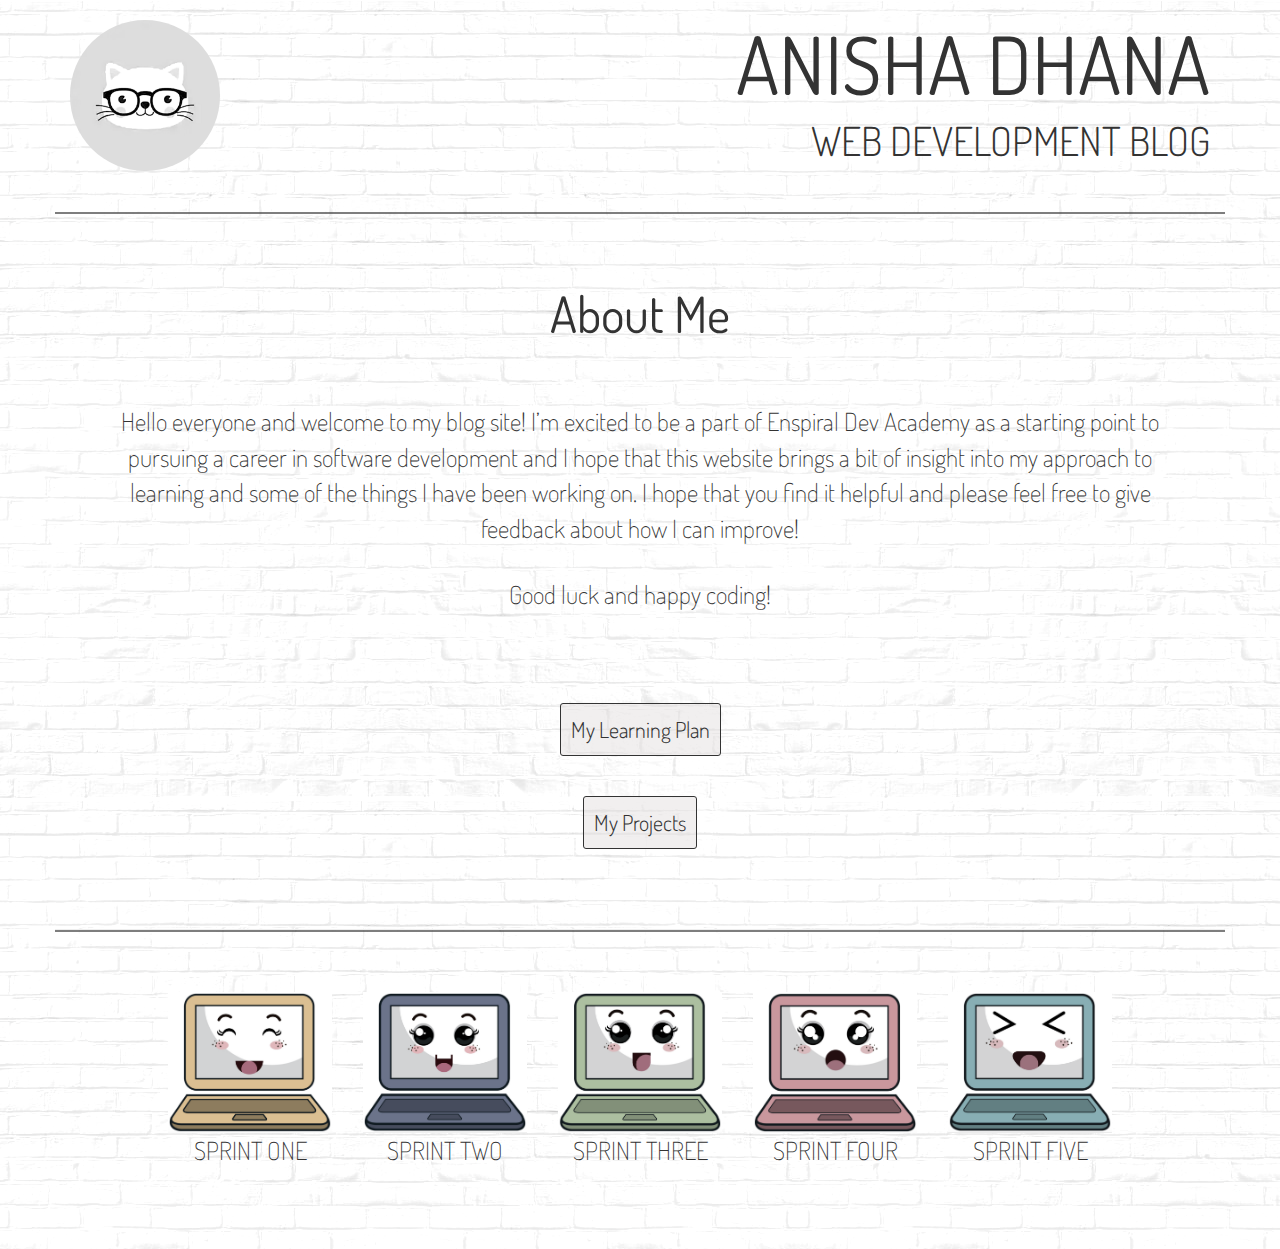
<file: index.html>
<!DOCTYPE html>
<html lang='en'>
    
    <head>
        <meta charset="utf-8">
        <meta name="viewport" content="width=device-width, initial-scale=1.0">
        <meta http-equiv="X-UA-Compatible" content="ie=edge">
        <title>Anisha Dhana | Web Developer</title>
        <link rel="stylesheet" href="css/bootstrap.css">
        <link rel="stylesheet" href="css/style.css">
        <link rel="stylesheet" href="https://fonts.googleapis.com/css?family=Dosis">
    </head>

    <body>
        <div class="container">

            <div class="row">
                <div class="col-md-6">
                    <a href="index.html"> <img class="round-img title-logo img-responsive" src="images/logo.png" width="150" height="150" alt="cute cat cartoon"></a>
                </div>
                <div class="col-md-6 text-right text-uppercase">
                    <h1 class="title-super">Anisha Dhana</h1>
                    <h4 class="subtitle">Web Development Blog</h4>
                </div>
            </div>

            <div class="row">
                <hr class="rule">
            </div>

            <div class="row text-center">
                <h2>About Me</h2>
                <p>
                    Hello everyone and welcome to my blog site!  I’m excited to be a part of Enspiral Dev Academy as a starting point to pursuing a career in software development and I hope that this website brings a bit of insight into my approach to learning and some of the things I have been working on.  I hope that you find it helpful and please feel free to give feedback about how I can improve!
                <p id="about-me">Good luck and happy coding!</p>
                </p>
            </div>
            <br>
            <br>
            <br>
            <div class="row text-center">
                <button class="page-button">
                    <a class="links" href="blog/learning-plan.html">My Learning Plan</a>
                </button>
            </div>
            <br>
            <br>
            <div class="row text-center">
                <button class="page-button">
                    <a class="links" href="blog/projects.html">My Projects</a>
                </button>
            </div>
            <div class="row">
                <hr class="bottom-rule">
            </div>

            <div class="row text-center page-bottom">
                <div class="col-md-2 col-md-offset-1">
                        <a href="blog/sprint1-cultural.html">
                            <figure class="icon">
                                <img class="img-responsive" src="images/Sprint-1.png" alt="Sprint 1" />
                                <figcaption class="caption">SPRINT ONE</figcaption>
                            </figure>
                        </a>
                </div>
                <div class="col-md-2">
                        <a href="blog/sprint2-technical.html">
                            <figure class="icon">
                                <img class="img-responsive" src="images/Sprint-2.png" alt="Sprint 2" />
                                <figcaption class="caption">SPRINT TWO</figcaption>
                            </figure>
                        </a>

                </div>
                <div class="col-md-2">
                        <a href="blog/sprint3-technical.html">
                            <figure class="icon">
                                <img class="img-responsive" src="images/Sprint-3.png" alt="Sprint 3" />
                                <figcaption class="caption">SPRINT THREE</figcaption>
                            </figure>
                        </a>
                </div>
                <div class="col-md-2">
                        <a href="blog/sprint4-technical.html">
                            <figure class="icon">
                                <img class="img-responsive" src="images/Sprint-4.png" alt="Sprint 4" />
                                <figcaption class="caption">SPRINT FOUR</figcaption>
                            </figure>
                        </a>
                </div>

            
                <div class="col-md-2">
                        <a href="blog/sprint5-technical.html">
                            <figure class="icon">
                                <img class="img-responsive" src="images/Sprint-5.png" alt="Sprint 5" />
                                <figcaption class="caption">SPRINT FIVE</figcaption>
                            </figure>
                        </a>
                </div>
            </div>



        </div>

    </body>

</html>
</file>
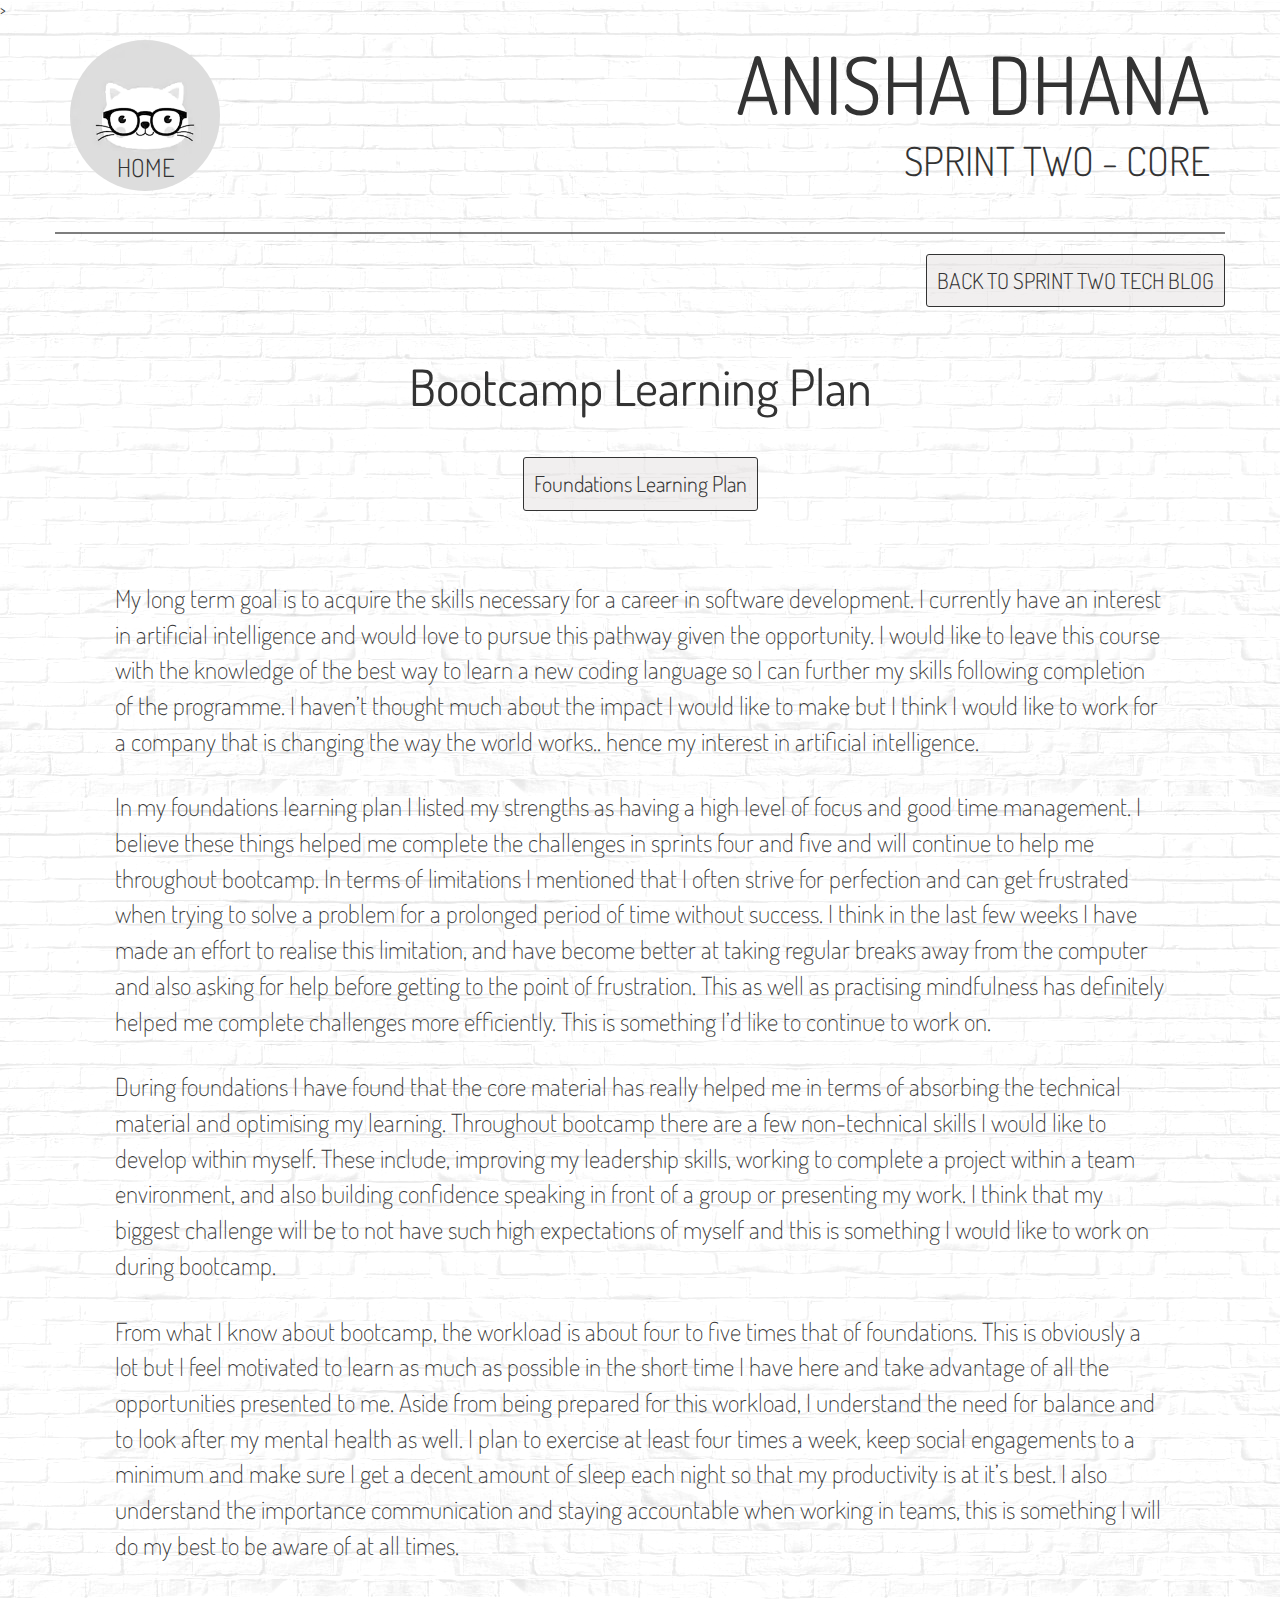
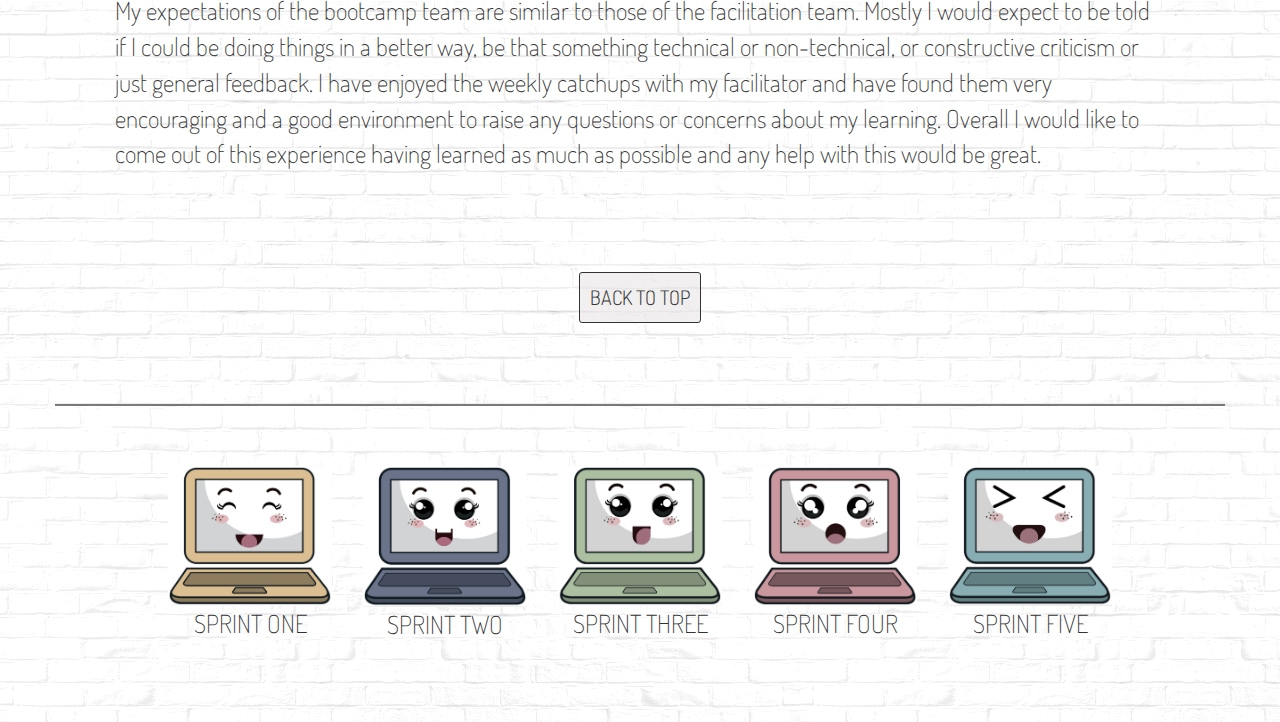
<file: blog/learning-plan.html>
<!DOCTYPE html>
<html lang='en'>
    
    <head>
        <meta charset="utf-8">
        <meta name="viewport" content="width=device-width, initial-scale=1.0">
        <meta http-equiv="X-UA-Compatible" content="ie=edge">
        <title>Anisha's Blog | Sprint 2 Core</title>
        <link rel="stylesheet" href="../css/bootstrap.css">
        <link rel="stylesheet" href="../css/style.css">
        <link rel="stylesheet" href="https://fonts.googleapis.com/css?family=Dosis"> >
    </head>

    <body>
        <div class="container">
            <a name="top"></a>
            <div class="row">
                <div class="col-md-6">
                    <a href="../index.html">
                        <figure class=icon>
                            <img class="round-img title-logo" src="../images/logo.png" width="150" height="150" alt="cat logo">
                            <figcaption class="home-logo">HOME</figcaption>
                        </figure>
                    </a>
                </div>
                <div class="col-md-6 text-right text-uppercase">
                    <h1 class="title-super">Anisha Dhana</h1>
                    <h4 class="subtitle">SPRINT TWO - CORE</h4>
                </div>
            </div>

            <div class="row">
                <hr class="rule">
            </div>

                <div class="row text-right">
                    <button class="page-button">
                        <a class="links" href="sprint2-technical.html">BACK TO SPRINT TWO TECH BLOG</a>
                    </button>
                </div>

            <div class="row">
                <h2 class="text-center">Bootcamp Learning Plan</h2>
                <div class="text-center">
                    <button class="page-button">
                        <a class="links" href="sprint2-cultural.html">Foundations Learning Plan</a>
                    </button>
                </div>
                <br>
                <br>
                <p>
                    My long term goal is to acquire the skills necessary for a career in software development. I currently have an interest in artificial intelligence and would love to pursue this pathway given the opportunity.  I would like to leave this course with the knowledge of the best way to learn a new coding language so I can further my skills following completion of the programme.  I haven’t thought much about the impact I would like to make but I think I would like to work for a company that is changing the way the world works.. hence my interest in artificial intelligence.
                </p>
                <p>
                    In my foundations learning plan I listed my strengths as having a high level of focus and good time management.  I believe these things helped me complete the challenges in sprints four and five and will continue to help me throughout bootcamp.  In terms of limitations I mentioned that I often strive for perfection and can get frustrated when trying to solve a problem for a prolonged period of time without success. I think in the last few weeks I have made an effort to realise this limitation, and have become better at taking regular breaks away from the computer and also asking for help before getting to the point of frustration.  This as well as practising mindfulness has definitely helped me complete challenges more efficiently.  This is something I’d like to continue to work on.
                </p>
                <p>
                    During foundations I have found that the core material has really helped me in terms of absorbing the technical material and optimising my learning. Throughout bootcamp there are a few non-technical skills I would like to develop within myself.  These include, improving my leadership skills, working to complete a project within a team environment, and also building confidence speaking in front of a group or presenting my work.  I think that my biggest challenge will be to not have such high expectations of myself and this is something I would like to work on during bootcamp.
                </p>
                <p>
                    From what I know about bootcamp, the workload is about four to five times that of foundations.  This is obviously a lot but I feel motivated to learn as much as possible in the short time I have here and take advantage of all the opportunities presented to me.  Aside from being prepared for this workload, I understand the need for balance and to look after my mental health as well.  I plan to exercise at least four times a week, keep social engagements to a minimum and make sure I get a decent amount of sleep each night so that my productivity is at it’s best.  I also understand the importance communication and staying accountable when working in teams, this is something I will do my best to be aware of at all times.
                </p>
                <p>
                    My expectations of the bootcamp team are similar to those of the facilitation team.  Mostly I would expect to be told if I could be doing things in a better way, be that something technical or non-technical, or constructive criticism or just general feedback.  I have enjoyed the weekly catchups with my facilitator and have found them very encouraging and a good environment to raise any questions or concerns about my learning.  Overall I would like to come out of this experience having learned as much as possible and any help with this would be great.
                </p>
            </div>

            <div class="row text-center back-to-top">
                <button>
                    <a class="links" href="#top">BACK TO TOP</a>
                </button>
            </div>

            <div class="row">
                    <hr class="bottom-rule">
            </div>
    
            <div class="row text-center page-bottom">
                <div class="col-md-2 col-md-offset-1">
                    <a href="../blog/sprint1-cultural.html">
                        <figure class="icon">
                            <img class="img-responsive" src="../images/Sprint-1.png" alt="Sprint 1" />
                            <figcaption class="caption">SPRINT ONE</figcaption>
                        </figure>
                    </a>
                </div>
                <div class="col-md-2">
                     <a href="../blog/sprint2-technical.html">
                        <figure class="icon">
                            <img class="img-responsive" src="../images/Sprint-2.png" alt="Sprint 2" />
                            <figcaption class="caption">SPRINT TWO</figcaption>
                        </figure>
                    </a>    
                </div>
                <div class="col-md-2">
                    <a href="../blog/sprint3-technical.html">
                        <figure class="icon">
                            <img class="img-responsive" src="../images/Sprint-3.png" alt="Sprint 3" />
                            <figcaption class="caption">SPRINT THREE</figcaption>
                        </figure>
                    </a>
                </div>
                <div class="col-md-2">
                    <a href="../blog/sprint4-technical.html">
                        <figure class="icon">
                            <img class="img-responsive" src="../images/Sprint-4.png" alt="Sprint 4" />
                            <figcaption class="caption">SPRINT FOUR</figcaption>
                        </figure>
                    </a>
                </div>
                <div class="col-md-2">
                    <a href="../blog/sprint5-technical.html">
                        <figure class="icon">
                            <img class="img-responsive" src="../images/Sprint-5.png" alt="Sprint 5" />
                            <figcaption class="caption">SPRINT FIVE</figcaption>
                        </figure>
                    </a>
                </div>
            </div>
        </div>
    
    </body>
    
 </html>
</file>
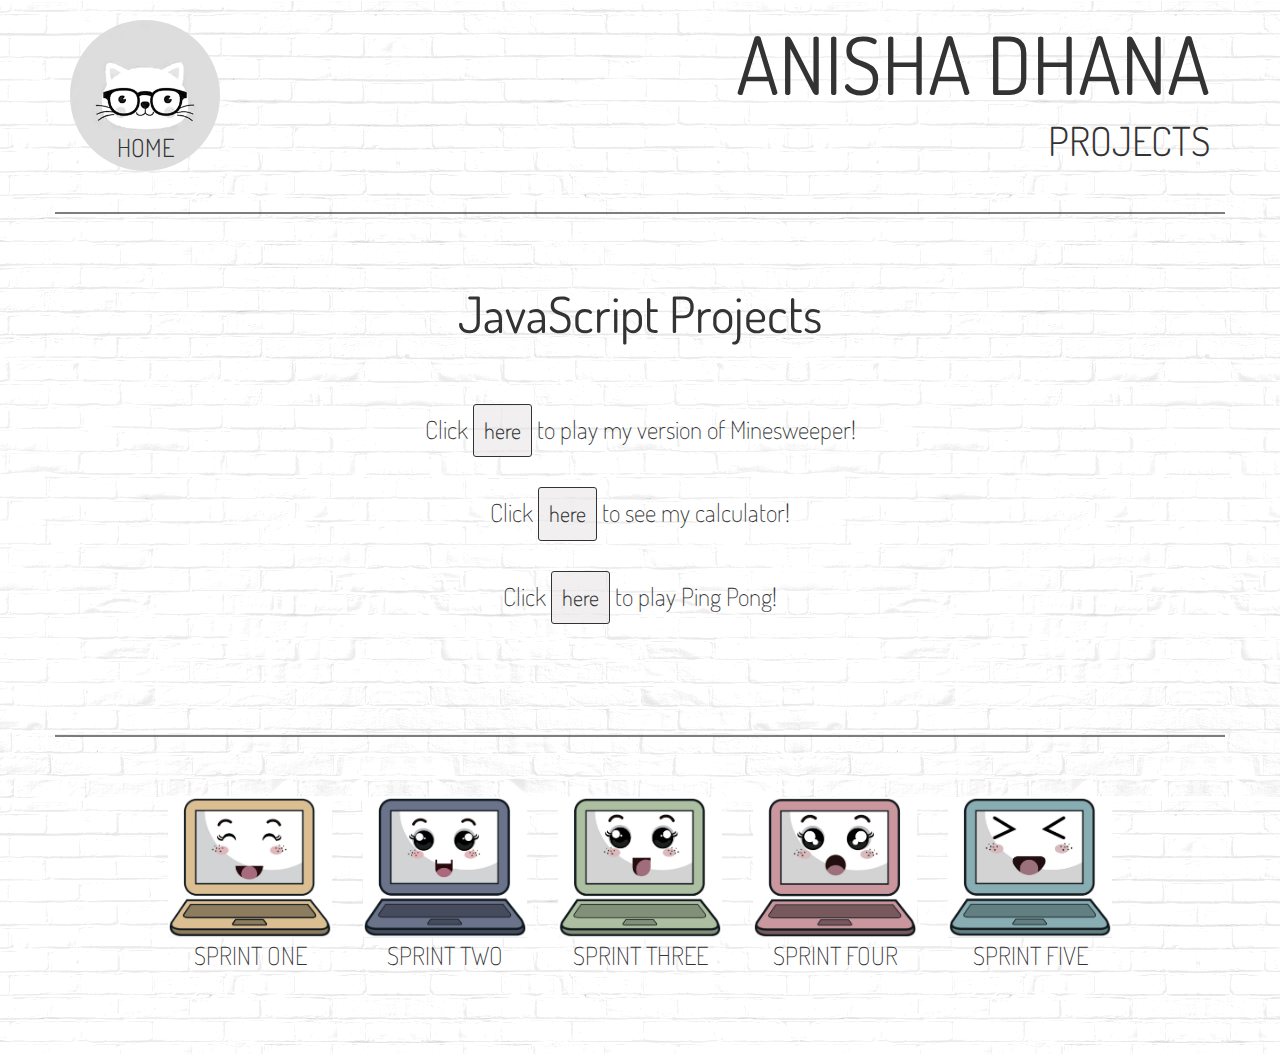
<file: blog/projects.html>
<!DOCTYPE html>
<html lang='en'>
    
    <head>
        <meta charset="utf-8">
        <meta name="viewport" content="width=device-width, initial-scale=1.0">
        <meta http-equiv="X-UA-Compatible" content="ie=edge">
        <title>Anisha's Blog | Projects</title>
        <link rel="stylesheet" href="../css/bootstrap.css">
        <link rel="stylesheet" href="../css/style.css">
        <link rel="stylesheet" href="https://fonts.googleapis.com/css?family=Dosis">
    </head>

    <body>
        <a name="top"></a>
        <div class="container">

            <div class="row">
                <div class="col-md-6">
                    <a href="../index.html">
                        <figure class=icon>
                            <img class="round-img title-logo" src="../images/logo.png" width="150" height="150" alt="cat logo">
                            <figcaption class="home-logo">HOME</figcaption>
                        </figure>
                    </a>
                </div>
                <div class="col-md-6 text-right text-uppercase">
                    <h1 class="title-super">Anisha Dhana</h1>
                    <h4 class="subtitle">Projects</h4>
                </div>
            </div>

            <div class="row">
                <hr class="rule">
            </div>

            <div class="row text-center">
                <h2>JavaScript Projects</h2>
                <p>
                    Click 
                        <button class="page-button">
                            <a class="links" target="_blank" href="https://anisha-kalidas.github.io/minesweeper/"> here </a>
                        </button>
                    to play my version of Minesweeper!
                </p>
                <p>
                    Click 
                        <button class="page-button">
                            <a class="links" target="_blank" href="https://anisha-kalidas.github.io/calculator/"> here </a>
                        </button>
                    to see my calculator!
                </p>
                <p>
                    Click 
                        <button class="page-button">
                            <a class="links" target="_blank" href="https://anisha-kalidas.github.io/Ping-Pong/"> here </a>
                        </button>
                    to play Ping Pong!
                </p>
            </div>

            <div class="row">
                <hr class="bottom-rule">
            </div>
    
            <div class="row text-center page-bottom">
                <div class="col-md-2 col-md-offset-1">
                    <a href="../blog/sprint1-cultural.html">
                        <figure class="icon">
                            <img class="img-responsive" src="../images/Sprint-1.png" alt="Sprint 1" />
                            <figcaption class="caption">SPRINT ONE</figcaption>
                        </figure>
                    </a>
                </div>
                <div class="col-md-2">
                     <a href="../blog/sprint2-technical.html">
                        <figure class="icon">
                            <img class="img-responsive" src="../images/Sprint-2.png" alt="Sprint 2" />
                            <figcaption class="caption">SPRINT TWO</figcaption>
                        </figure>
                    </a>    
                </div>
                <div class="col-md-2">
                    <a href="../blog/sprint3-technical.html">
                        <figure class="icon">
                            <img class="img-responsive" src="../images/Sprint-3.png" alt="Sprint 3" />
                            <figcaption class="caption">SPRINT THREE</figcaption>
                        </figure>
                    </a>
                </div>
                <div class="col-md-2">
                    <a href="../blog/sprint4-technical.html">
                        <figure class="icon">
                            <img class="img-responsive" src="../images/Sprint-4.png" alt="Sprint 4" />
                            <figcaption class="caption">SPRINT FOUR</figcaption>
                        </figure>
                    </a>
                </div>
                <div class="col-md-2">
                    <a href="../blog/sprint5-technical.html">
                        <figure class="icon">
                            <img class="img-responsive" src="../images/Sprint-5.png" alt="Sprint 5" />
                            <figcaption class="caption">SPRINT FIVE</figcaption>
                        </figure>
                    </a>
                </div>
            </div>
        </div>
    
    </body>
    
    
 </html>
</file>
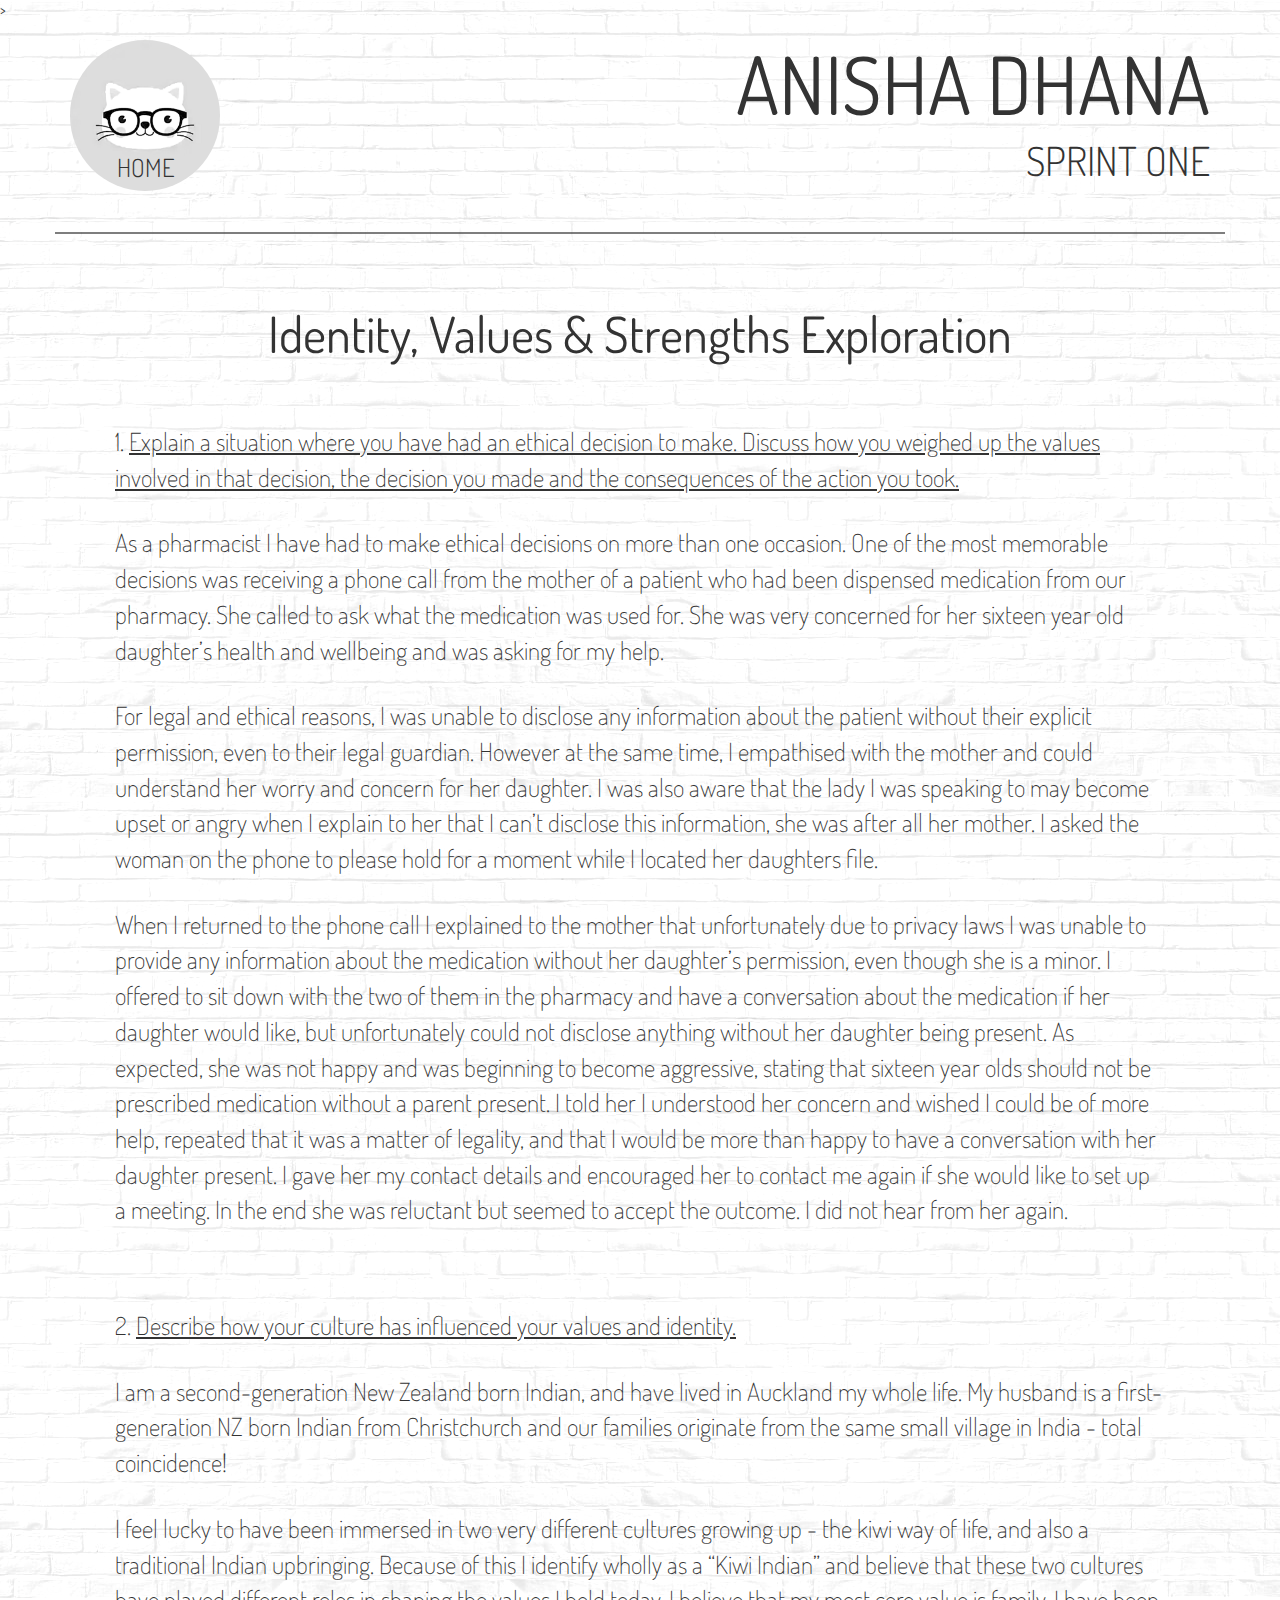
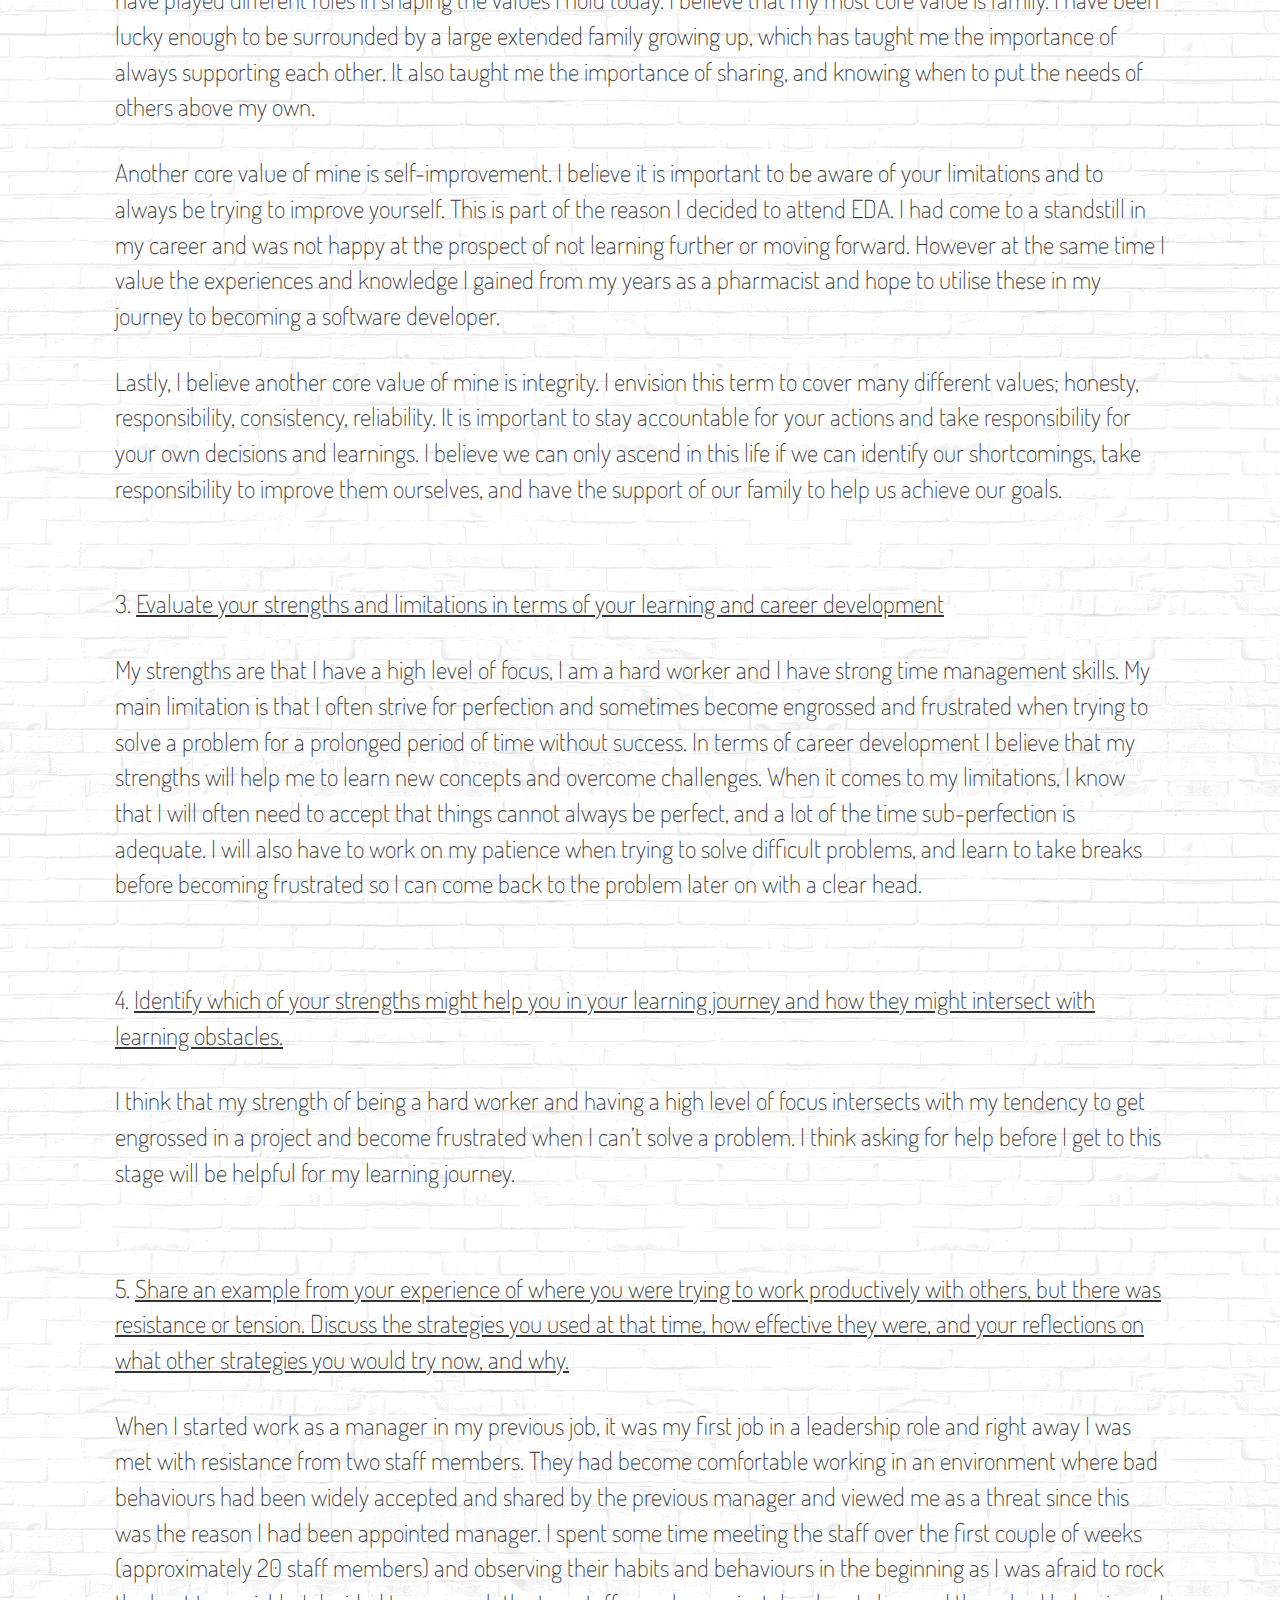
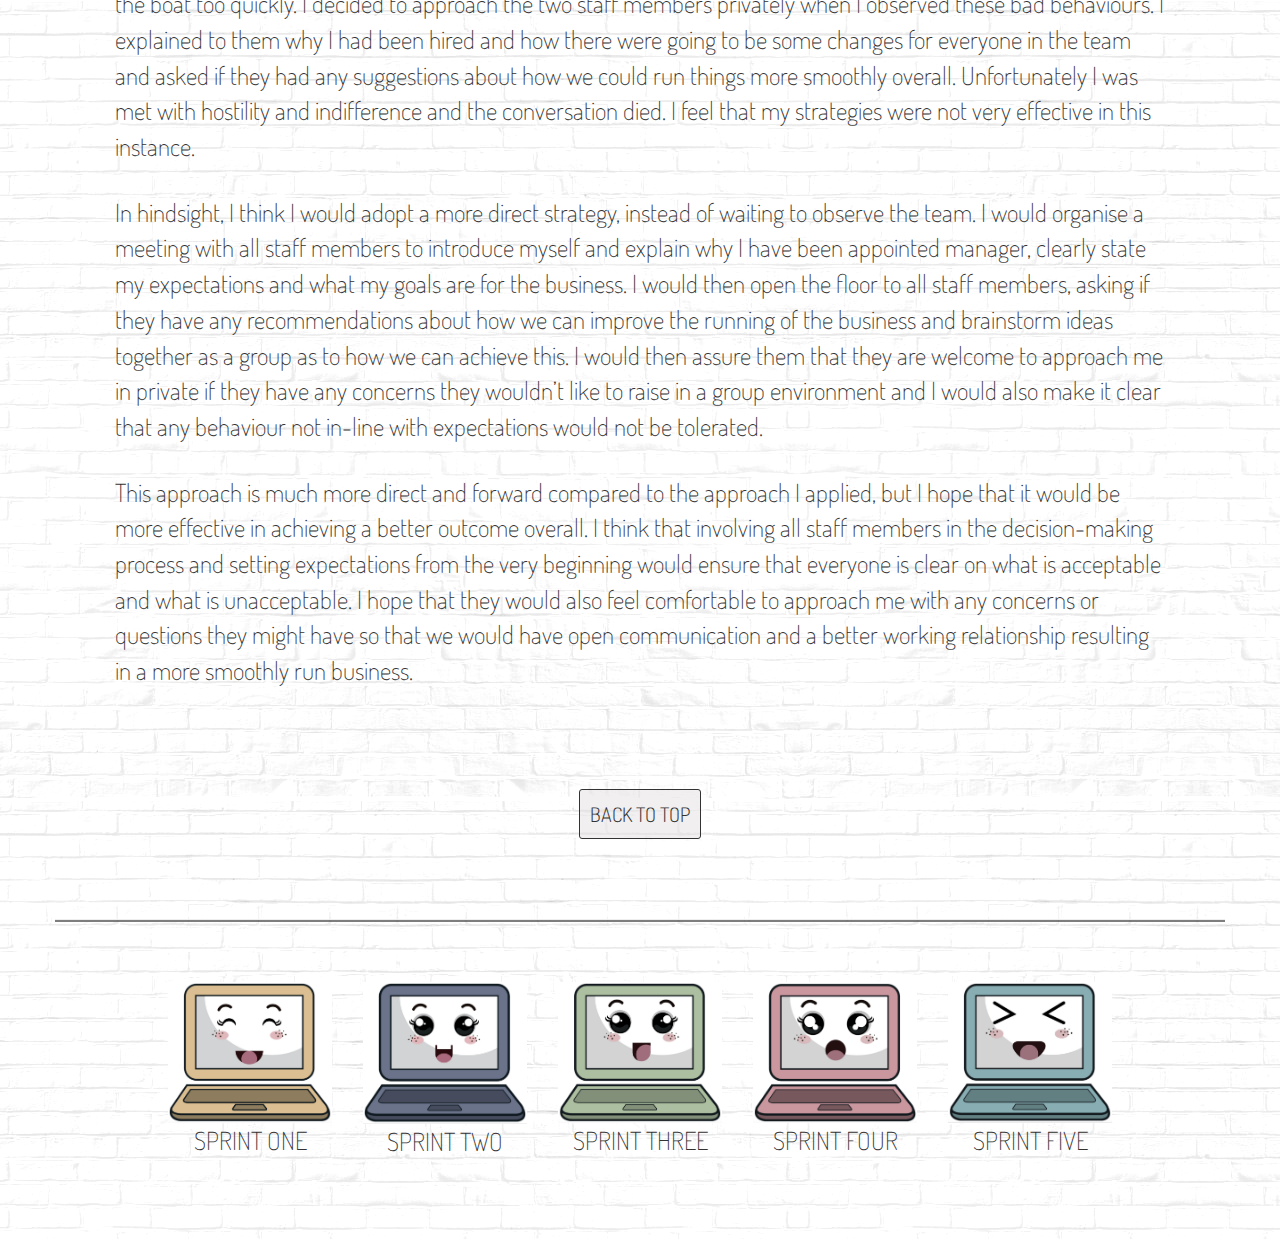
<file: blog/sprint1-cultural.html>
<!DOCTYPE html>
<html lang='en'>
    
    <head>
        <meta charset="utf-8">
        <meta name="viewport" content="width=device-width, initial-scale=1.0">
        <meta http-equiv="X-UA-Compatible" content="ie=edge">
        <title>Anisha's Blog | Sprint 1</title>
        <link rel="stylesheet" href="../css/bootstrap.css">
        <link rel="stylesheet" href="../css/style.css">
        <link rel="stylesheet" href="https://fonts.googleapis.com/css?family=Dosis"> >
    </head>

    <body>
        <a name="top"></a>
        <div class="container">

            <div class="row">
                <div class="col-md-6">
                    <a href="../index.html">
                        <figure class=icon>
                            <img class="round-img title-logo" src="../images/logo.png" width="150" height="150" alt="cat logo">
                            <figcaption class="home-logo">HOME</figcaption>
                        </figure>
                    </a>
                </div>
                <div class="col-md-6 text-right text-uppercase">
                    <h1 class="title-super">Anisha Dhana</h1>
                    <h4 class="subtitle">Sprint One</h4>
                </div>
            </div>

            <div class="row">
                <hr class="rule">
            </div>

            <div class="row">
                <h2 class="text-center">Identity, Values & Strengths Exploration</h2>
                <p>
                    1. <u>Explain a situation where you have had an ethical decision to make. Discuss how you weighed up the values involved in that decision, the decision you made and the consequences of the action you took.</u>
                </p>
                <p>
                    As a pharmacist I have had to make ethical decisions on more than one occasion.  One of the most memorable decisions was receiving a phone call from the mother of a patient who had been dispensed medication from our pharmacy.  She called to ask what the medication was used for.  She was very concerned for her sixteen year old daughter’s health and wellbeing and was asking for my help.
                </p>
                <p>
                    For legal and ethical reasons, I was unable to disclose any information about the patient without their explicit permission, even to their legal guardian.  However at the same time, I empathised with the mother and could understand her worry and concern for her daughter.  I was also aware that the lady I was speaking to may become upset or angry when I explain to her that I can’t disclose this information, she was after all her mother. I asked the woman on the phone to please hold for a moment while I located her daughters file.
                </p>
                <p>
                    When I returned to the phone call I explained to the mother that unfortunately due to privacy laws I was unable to provide any information about the medication without her daughter’s permission, even though she is a minor.  I offered to sit down with the two of them in the pharmacy and have a conversation about the medication if her daughter would like, but unfortunately could not disclose anything without her daughter being present.  As expected, she was not happy and was beginning to become aggressive, stating that sixteen year olds should not be prescribed medication without a parent present. I told her I understood her concern and wished I could be of more help, repeated that it was a matter of legality, and that I would be more than happy to have a conversation with her daughter present.  I gave her my contact details and encouraged her to contact me again if she would like to set up a meeting.  In the end she was reluctant but seemed to accept the outcome.  I did not hear from her again.
                </p>

                <p class="next-question">
                    2. <u>Describe how your culture has influenced your values and identity.</u>
                </p>
                <p>
                    I am a second-generation New Zealand born Indian, and have lived in Auckland my whole life.  My husband is a first-generation NZ born Indian from Christchurch and our families originate from the same small village in India - total coincidence!  
                </p>
                <p>
                    I feel lucky to have been immersed in two very different cultures growing up - the kiwi way of life, and also a traditional Indian upbringing.  Because of this I identify wholly as a “Kiwi Indian” and believe that these two cultures have played different roles in shaping the values I hold today.  I believe that my most core value is family. I have been lucky enough to be surrounded by a large extended family growing up, which has taught me the importance of always supporting each other.  It also taught me the importance of sharing, and knowing when to put the needs of others above my own.  
                </p>
                <p>
                    Another core value of mine is self-improvement.  I believe it is important to be aware of your limitations and to always be trying to improve yourself.  This is part of the reason I decided to attend EDA.  I had come to a standstill in my career and was not happy at the prospect of not learning further or moving forward.  However at the same time I value the experiences and knowledge I gained from my years as a pharmacist and hope to utilise these in my journey to becoming a software developer.  
                </p>
                <p>
                    Lastly, I believe another core value of mine is integrity.  I envision this term to cover many different values; honesty, responsibility, consistency, reliability.  It is important to stay accountable for your actions and take responsibility for your own decisions and learnings.  I believe we can only ascend in this life if we can identify our shortcomings, take responsibility to improve them ourselves, and have the support of our family to help us achieve our goals.
                </p>
                
                <p class="next-question">
                    3. <u>Evaluate your strengths and limitations in terms of your learning and career development</u>
                </p>
                <p>
                    My strengths are that I have a high level of focus, I am a hard worker and I have strong time management skills.  My main limitation is that I often strive for perfection and sometimes become engrossed and frustrated when trying to solve a problem for a prolonged period of time without success.  In terms of career development I believe that my strengths will help me to learn new concepts and overcome challenges.  When it comes to my limitations, I know that I will often need to accept that things cannot always be perfect, and a lot of the time sub-perfection is adequate.  I will also have to work on my patience when trying to solve difficult problems, and learn to take breaks before becoming frustrated so I can come back to the problem later on with a clear head.
                </p>

                <p class="next-question">
                    4. <u>Identify which of your strengths might help you in your learning journey and how they might intersect with learning obstacles.</u>
                </p>
                <p>
                    I think that my strength of being a hard worker and having a high level of focus intersects with my tendency to get engrossed in a project and become frustrated when I can’t solve a problem.  I think asking for help before I get to this stage will be helpful for my learning journey.
                </p>

                <p class="next-question">
                    5. <u>Share an example from your experience of where you were trying to work productively with others, but there was resistance or tension. Discuss the strategies you used at that time, how effective they were, and your reflections on what other strategies you would try now, and why.</u>
                </p>
                <p>
                    When I started work as a manager in my previous job, it was my first job in a leadership role and right away I was met with resistance from two staff members.  They had become comfortable working in an environment where bad behaviours had been widely accepted and shared by the previous manager and viewed me as a threat since this was the reason I had been appointed manager.  I spent some time meeting the staff over the first couple of weeks (approximately 20 staff members) and observing their habits and behaviours in the beginning as I was afraid to rock the boat too quickly.  I decided to approach the two staff members privately when I observed these bad behaviours.  I explained to them why I had been hired and how there were going to be some changes for everyone in the team and asked if they had any suggestions about how we could run things more smoothly overall.  Unfortunately I was met with hostility and indifference and the conversation died.  I feel that my strategies were not very effective in this instance.
                </p>
                <p>
                    In hindsight, I think I would adopt a more direct strategy, instead of waiting to observe the team.  I would organise a meeting with all staff members to introduce myself and explain why I have been appointed manager, clearly state my expectations and what my goals are for the business.  I would then open the floor to all staff members, asking if they have any recommendations about how we can improve the running of the business and brainstorm ideas together as a group as to how we can achieve this.  I would then assure them that they are welcome to approach me in private if they have any concerns they wouldn’t like to raise in a group environment and I would also make it clear that any behaviour not in-line with expectations would not be tolerated.
                </p>
                <p>
                    This approach is much more direct and forward compared to the approach I applied, but I hope that it would be more effective in achieving a better outcome overall.  I think that involving all staff members in the decision-making process and setting expectations from the very beginning would ensure that everyone is clear on what is acceptable and what is unacceptable.  I hope that they would also feel comfortable to approach me with any concerns or questions they might have so that we would have open communication and a better working relationship resulting in a more smoothly run business.
                </p>
            </div>

            <div class="row text-center back-to-top">
                    <button>
                        <a href="#top" class="links">BACK TO TOP</a>
                    </button>
            </div>

            <div class="row">
                    <hr class="bottom-rule">
            </div>
    
            <div class="row text-center page-bottom">
                <div class="col-md-2 col-md-offset-1">
                    <a href="../blog/sprint1-cultural.html">
                        <figure class="icon">
                            <img class="img-responsive" src="../images/Sprint-1.png" alt="Sprint 1" />
                            <figcaption class="caption">SPRINT ONE</figcaption>
                        </figure>
                    </a>
                </div>
                <div class="col-md-2">
                     <a href="../blog/sprint2-technical.html">
                        <figure class="icon">
                            <img class="img-responsive" src="../images/Sprint-2.png" alt="Sprint 2" />
                            <figcaption class="caption">SPRINT TWO</figcaption>
                        </figure>
                    </a>    
                </div>
                <div class="col-md-2">
                    <a href="../blog/sprint3-technical.html">
                        <figure class="icon">
                            <img class="img-responsive" src="../images/Sprint-3.png" alt="Sprint 3" />
                            <figcaption class="caption">SPRINT THREE</figcaption>
                        </figure>
                    </a>
                </div>
                <div class="col-md-2">
                    <a href="../blog/sprint4-technical.html">
                        <figure class="icon">
                            <img class="img-responsive" src="../images/Sprint-4.png" alt="Sprint 4" />
                            <figcaption class="caption">SPRINT FOUR</figcaption>
                        </figure>
                    </a>
                </div>
                <div class="col-md-2">
                    <a href="../blog/sprint5-technical.html">
                        <figure class="icon">
                            <img class="img-responsive" src="../images/Sprint-5.png" alt="Sprint 5" />
                            <figcaption class="caption">SPRINT FIVE</figcaption>
                        </figure>
                    </a>
                </div>
            </div>
        </div>
    
    </body>
    
 </html>
</file>
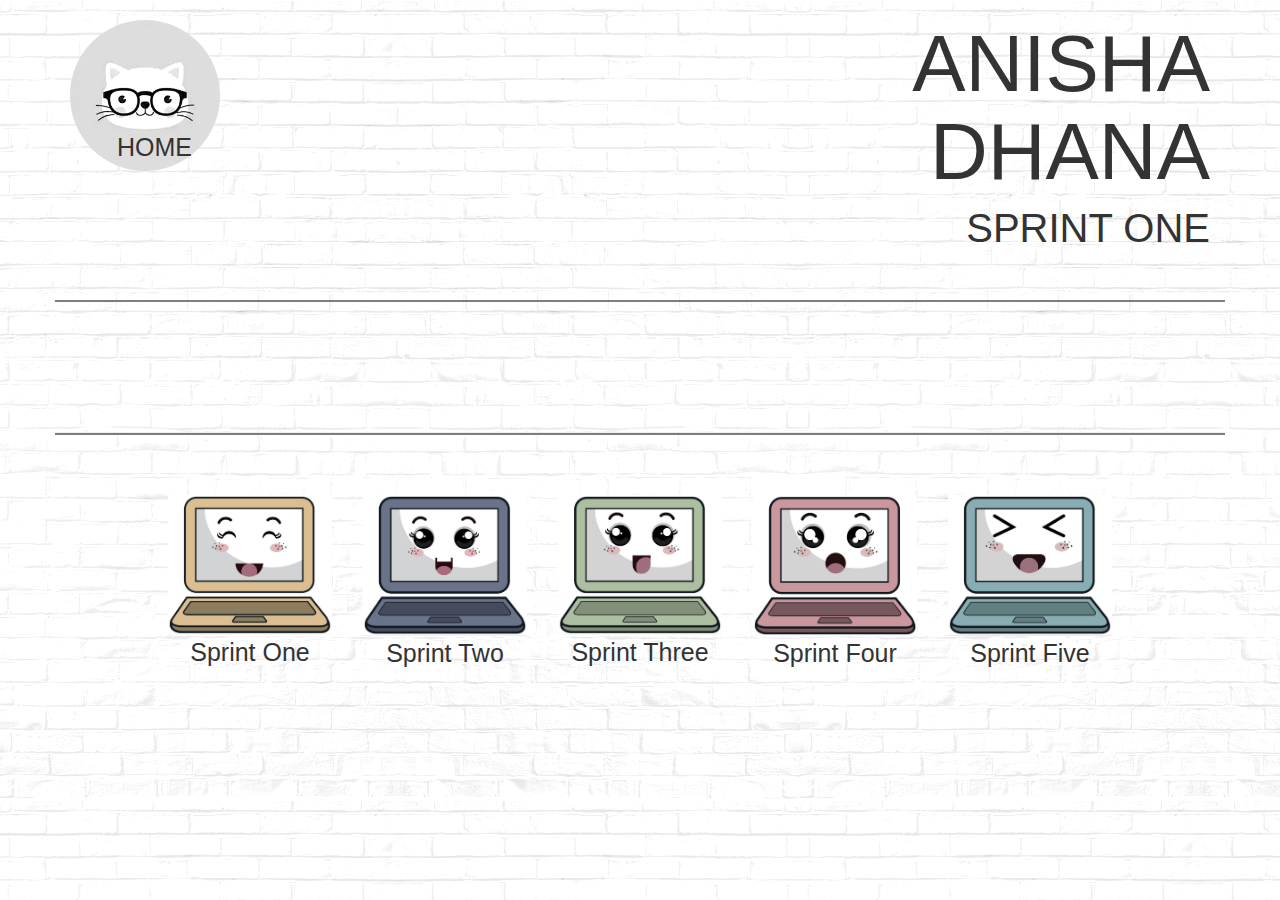
<file: blog/sprint1-technical.html>
<!DOCTYPE html>
<html lang='en'>
    
    <head>
        <meta charset="utf-8">
        <title>Anisha's Blog Site</title>
        <link rel="stylesheet" href="../css/bootstrap.css">
        <link rel="stylesheet" href="../css/style.css">
        <link rel="stylesheet" href="https://fonts.googleapis.com/css?family=Amatic+SC" >
    </head>

    <body>
        <div class="container">

            <div class="row">
                <div class="col-md-6">
                    <a href="../index.html">
                        <figure class=icon>
                            <img class="round-img title-logo" src="../images/logo.png" width="150" height="150" alt="cat logo">
                            <figcaption class="home-logo">HOME</figcaption>
                        </figure>
                    </a>
                </div>
                <div class="col-md-6 text-right text-uppercase">
                    <h1 class="title-super">Anisha Dhana</h1>
                    <h4 class="subtitle">Sprint One</h4>
                </div>
            </div>

            <div class="row">
                <hr class="rule">
            </div>

            <div class="row text-center">
                <h2></h2>
                <p></p>
            </div>


            <div class="row">
                    <hr class="bottom-rule">
            </div>
    
            <div class="row text-center">
                <div class="col-md-2 col-md-offset-1">
                    <a href="../blog/sprint1-technical.html">
                        <figure class="icon">
                            <img class="img-responsive" src="../images/Sprint-1.png" alt="Sprint 1" />
                            <figcaption class="caption">Sprint One</figcaption>
                        </figure>
                    </a>
                </div>
                <div class="col-md-2">
                     <a href="../blog/sprint2-technical.html">
                        <figure class="icon">
                            <img class="img-responsive" src="../images/Sprint-2.png" alt="Sprint 2" />
                            <figcaption class="caption">Sprint Two</figcaption>
                        </figure>
                    </a>    
                </div>
                <div class="col-md-2">
                    <a href="../blog/sprint3-technical.html">
                        <figure class="icon">
                            <img class="img-responsive" src="../images/Sprint-3.png" alt="Sprint 3" />
                            <figcaption class="caption">Sprint Three</figcaption>
                        </figure>
                    </a>
                </div>
                <div class="col-md-2">
                    <a href="../blog/sprint4-technical.html">
                        <figure class="icon">
                            <img class="img-responsive" src="../images/Sprint-4.png" alt="Sprint 4" />
                            <figcaption class="caption">Sprint Four</figcaption>
                        </figure>
                    </a>
                </div>
                <div class="col-md-2">
                    <a href="../blog/sprint5-technical.html">
                        <figure class="icon">
                            <img class="img-responsive" src="../images/Sprint-5.png" alt="Sprint 5" />
                            <figcaption class="caption">Sprint Five</figcaption>
                        </figure>
                    </a>
                </div>
            </div>
        </div>
    
    </body>
        
      
    
    
    
 </html>
</file>
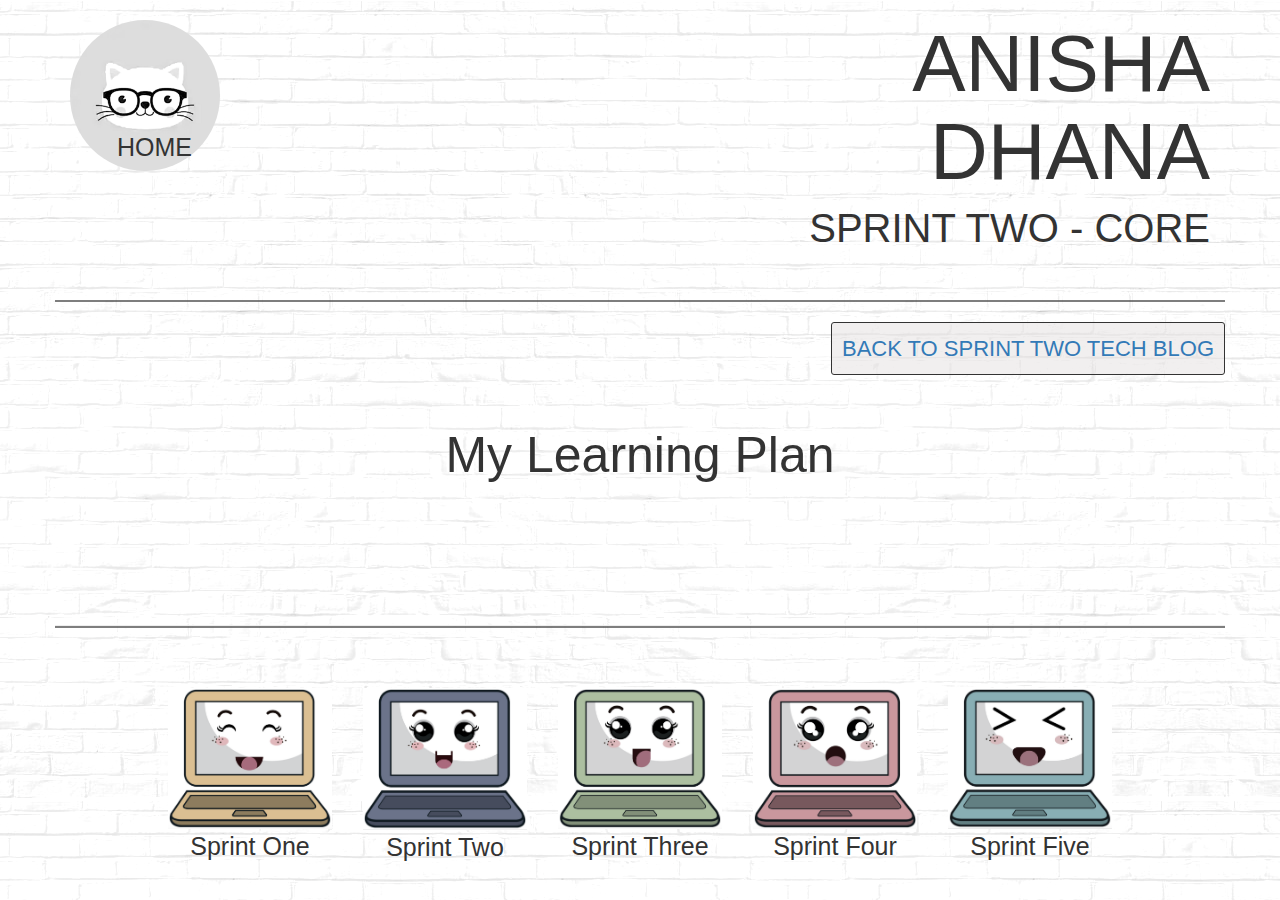
<file: blog/sprint2-core.html>
<!DOCTYPE html>
<html lang='en'>
    
    <head>
        <meta charset="utf-8">
        <title>Anisha's Blog Site</title>
        <link rel="stylesheet" href="../css/bootstrap.css">
        <link rel="stylesheet" href="../css/style.css">
        <link rel="stylesheet" href="https://fonts.googleapis.com/css?family=Amatic+SC" >
    </head>

    <body>
        <div class="container">

            <div class="row">
                <div class="col-md-6">
                    <a href="../index.html">
                        <figure class=icon>
                            <img class="round-img title-logo" src="../images/logo.png" width="150" height="150" alt="cat logo">
                            <figcaption class="home-logo">HOME</figcaption>
                        </figure>
                    </a>
                </div>
                <div class="col-md-6 text-right text-uppercase">
                    <h1 class="title-super">Anisha Dhana</h1>
                    <h4 class="subtitle">SPRINT TWO - CORE</h4>
                </div>
            </div>

            <div class="row">
                <hr class="rule">
            </div>

                <div class="row text-right">
                    <button class="page-button">
                        <a href="sprint2-technical.html">BACK TO SPRINT TWO TECH BLOG</a>
                    </button>
                </div>

            <div class="row text-center">
                <h2>My Learning Plan</h2>
                <p></p>
            </div>

            <div class="row">
                    <hr class="bottom-rule">
            </div>
    
            <div class="row text-center">
                <div class="col-md-2 col-md-offset-1">
                    <a href="../blog/sprint1-technical.html">
                        <figure class="icon">
                            <img class="img-responsive" src="../images/Sprint-1.png" alt="Sprint 1" />
                            <figcaption class="caption">Sprint One</figcaption>
                        </figure>
                    </a>
                </div>
                <div class="col-md-2">
                     <a href="../blog/sprint2-technical.html">
                        <figure class="icon">
                            <img class="img-responsive" src="../images/Sprint-2.png" alt="Sprint 2" />
                            <figcaption class="caption">Sprint Two</figcaption>
                        </figure>
                    </a>    
                </div>
                <div class="col-md-2">
                    <a href="../blog/sprint3-technical.html">
                        <figure class="icon">
                            <img class="img-responsive" src="../images/Sprint-3.png" alt="Sprint 3" />
                            <figcaption class="caption">Sprint Three</figcaption>
                        </figure>
                    </a>
                </div>
                <div class="col-md-2">
                    <a href="../blog/sprint4-technical.html">
                        <figure class="icon">
                            <img class="img-responsive" src="../images/Sprint-4.png" alt="Sprint 4" />
                            <figcaption class="caption">Sprint Four</figcaption>
                        </figure>
                    </a>
                </div>
                <div class="col-md-2">
                    <a href="../blog/sprint5-technical.html">
                        <figure class="icon">
                            <img class="img-responsive" src="../images/Sprint-5.png" alt="Sprint 5" />
                            <figcaption class="caption">Sprint Five</figcaption>
                        </figure>
                    </a>
                </div>
            </div>
        </div>
    
    </body>
        
      
    
    
    
 </html>
</file>
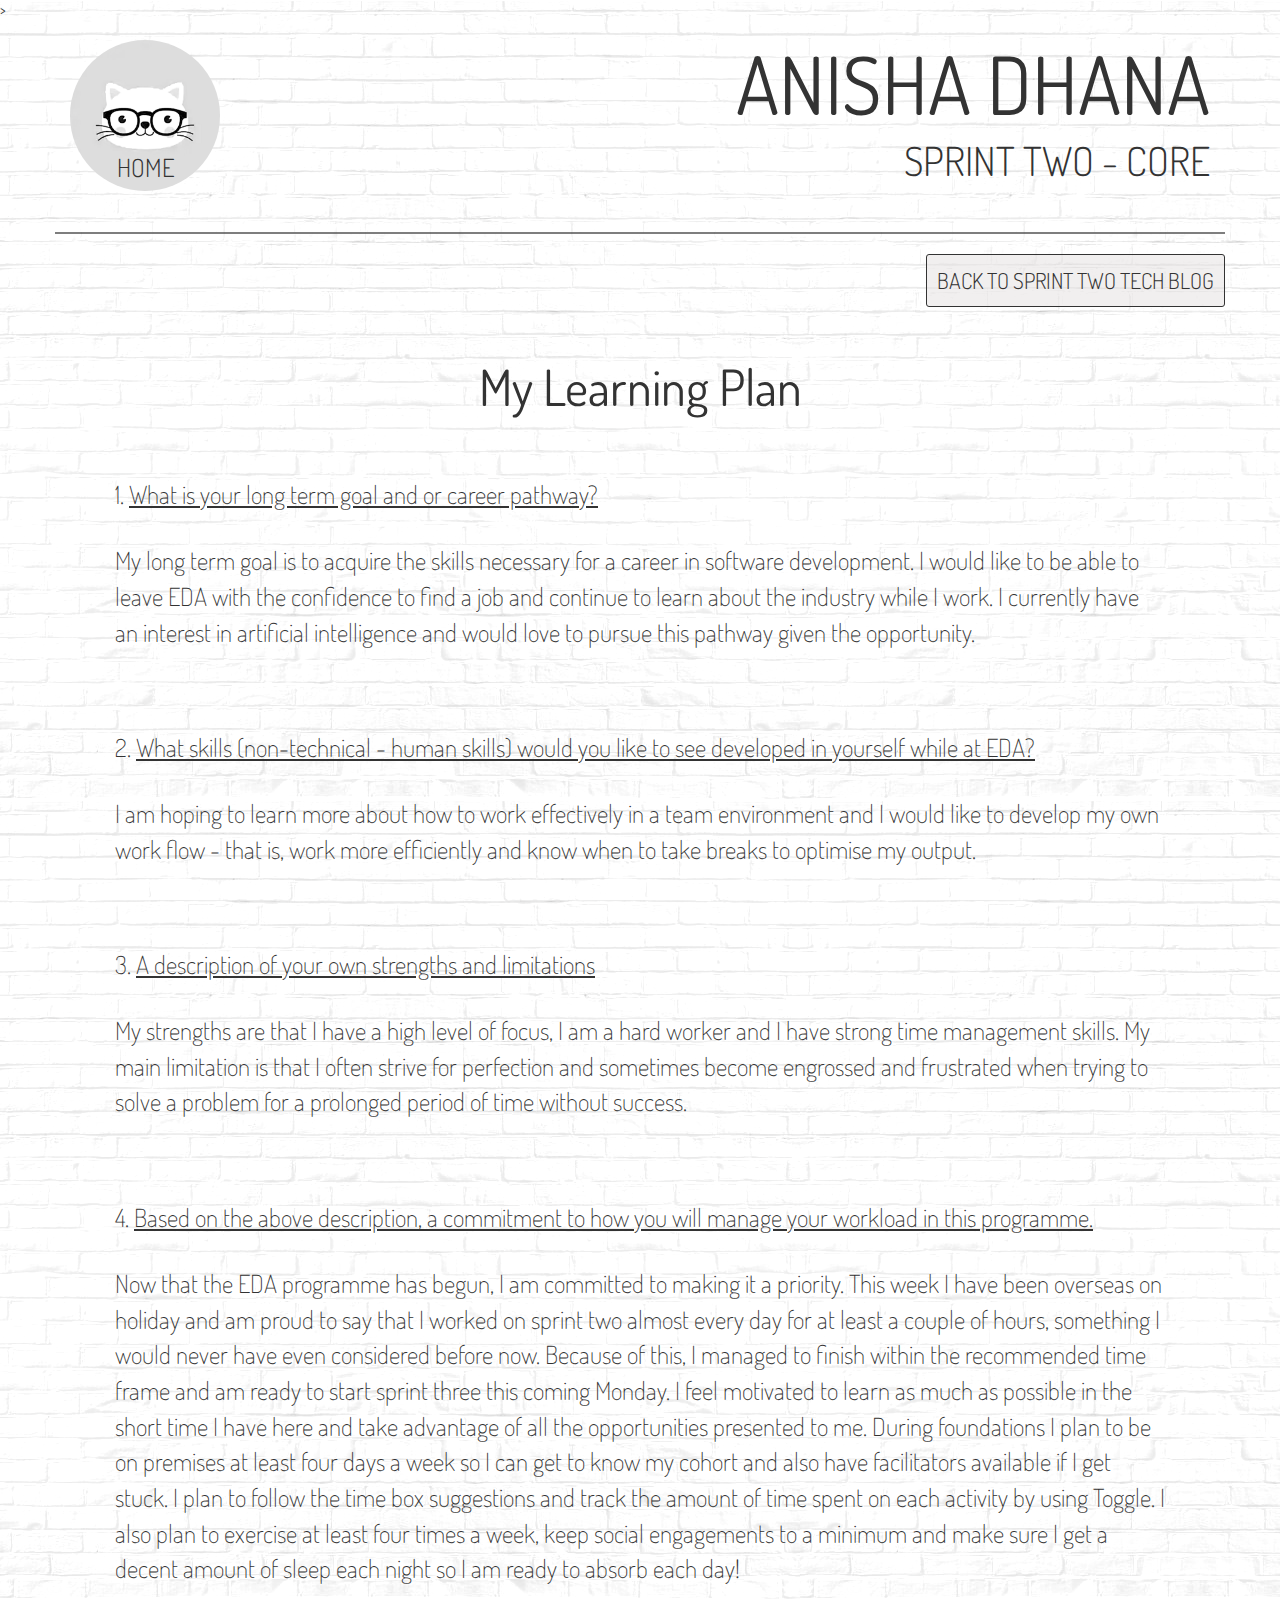
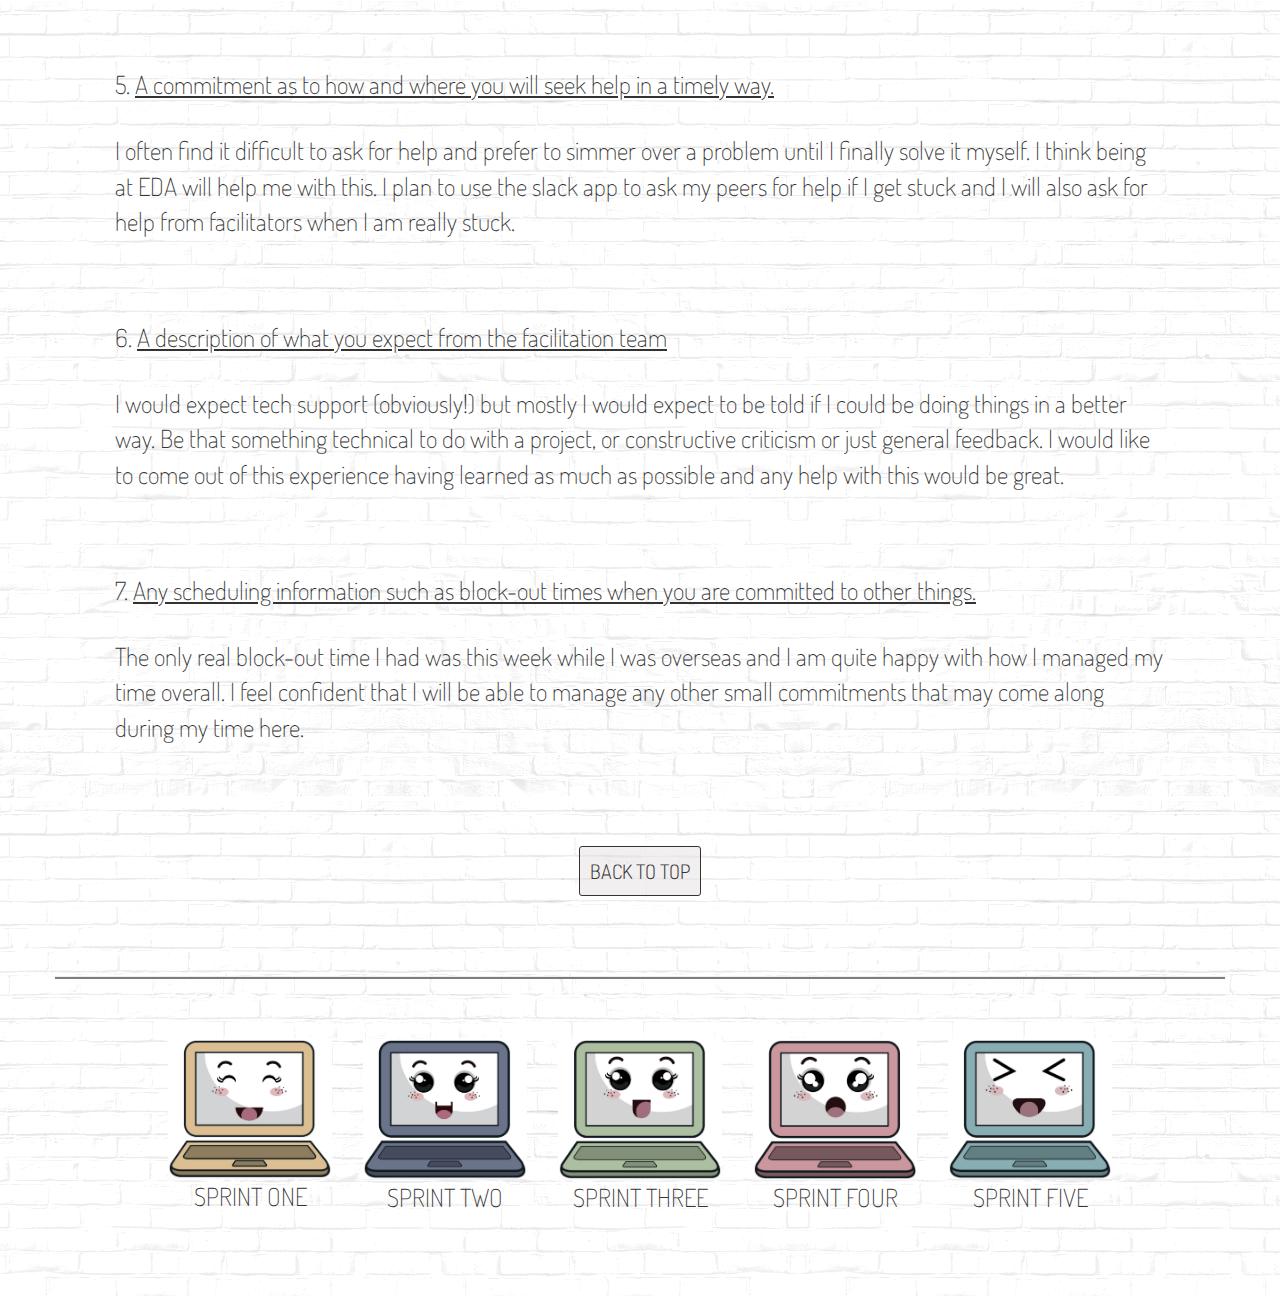
<file: blog/sprint2-cultural.html>
<!DOCTYPE html>
<html lang='en'>
    
    <head>
        <meta charset="utf-8">
        <meta name="viewport" content="width=device-width, initial-scale=1.0">
        <meta http-equiv="X-UA-Compatible" content="ie=edge">
        <title>Anisha's Blog | Sprint 2 Core</title>
        <link rel="stylesheet" href="../css/bootstrap.css">
        <link rel="stylesheet" href="../css/style.css">
        <link rel="stylesheet" href="https://fonts.googleapis.com/css?family=Dosis"> >
    </head>

    <body>
        <div class="container">
            <a name="top"></a>
            <div class="row">
                <div class="col-md-6">
                    <a href="../index.html">
                        <figure class=icon>
                            <img class="round-img title-logo" src="../images/logo.png" width="150" height="150" alt="cat logo">
                            <figcaption class="home-logo">HOME</figcaption>
                        </figure>
                    </a>
                </div>
                <div class="col-md-6 text-right text-uppercase">
                    <h1 class="title-super">Anisha Dhana</h1>
                    <h4 class="subtitle">SPRINT TWO - CORE</h4>
                </div>
            </div>

            <div class="row">
                <hr class="rule">
            </div>

                <div class="row text-right">
                    <button class="page-button">
                        <a class="links" href="sprint2-technical.html">BACK TO SPRINT TWO TECH BLOG</a>
                    </button>
                </div>

            <div class="row">
                <h2 class="text-center">My Learning Plan</h2>
                <p>
                    1. <u>What is your long term goal and or career pathway?</u>
                </p>
                <p>
                    My long term goal is to acquire the skills necessary for a career in software development.  I would like to be able to leave EDA with the confidence to find a job and continue to learn about the industry while I work.  I currently have an interest in artificial intelligence and would love to pursue this pathway given the opportunity.
                </p>
                <p class="next-question">
                    2. <u>What skills (non-technical - human skills) would you like to see developed in yourself while at EDA?</u>
                </p>
                <p>
                    I am hoping to learn more about how to work effectively in a team environment and I would like to develop my own work flow - that is, work more efficiently and know when to take breaks to optimise my output.
                </p>
                <p class="next-question">
                    3. <u>A description of your own strengths and limitations</u>
                </p>
                <p>
                    My strengths are that I have a high level of focus, I am a hard worker and I have strong time management skills. My main limitation is that I often strive for perfection and sometimes become engrossed and frustrated when trying to solve a problem for a prolonged period of time without success.
                </p>
                <p class="next-question">
                    4. <u>Based on the above description, a commitment to how you will manage your workload in this programme.</u>
                </p>
                <p>
                    Now that the EDA programme has begun, I am committed to making it a priority.  This week I have been overseas on holiday and am proud to say that I worked on sprint two almost every day for at least a couple of hours, something I would never have even considered before now.  Because of this, I managed to finish within the recommended time frame and am ready to start sprint three this coming Monday. I feel motivated to learn as much as possible in the short time I have here and take advantage of all the opportunities presented to me.  During foundations I plan to be on premises at least four days a week so I can get to know my cohort and also have facilitators available if I get stuck.  I plan to follow the time box suggestions and track the amount of time spent on each activity by using Toggle.  I also plan to exercise at least four times a week, keep social engagements to a minimum and make sure I get a decent amount of sleep each night so I am ready to absorb each day!
                </p>
                <p class="next-question">
                    5. <u>A commitment as to how and where you will seek help in a timely way.</u>
                </p>
                <p>
                    I often find it difficult to ask for help and prefer to simmer over a problem until I finally solve it myself. I think being at EDA will help me with this.  I plan to use the slack app to ask my peers for help if I get stuck and I will also ask for help from facilitators when I am really stuck. 
                </p>
                <p class="next-question">
                    6. <u>A description of what you expect from the facilitation team</u>
                </p>
                <p>
                    I would expect tech support (obviously!) but mostly I would expect to be told if I could be doing things in a better way. Be that something technical to do with a project, or constructive criticism or just general feedback.  I would like to come out of this experience having learned as much as possible and any help with this would be great.
                </p>
                <p class="next-question">
                    7. <u>Any scheduling information such as block-out times when you are committed to other things.</u>
                </p>
                <p>
                    The only real block-out time I had was this week while I was overseas and I am quite happy with how I managed my time overall. I feel confident that I will be able to manage any other small commitments that may come along during my time here.
                </p>
            </div>

            <div class="row text-center back-to-top">
                <button>
                    <a class="links" href="#top">BACK TO TOP</a>
                </button>
            </div>

            <div class="row">
                    <hr class="bottom-rule">
            </div>
    
            <div class="row text-center page-bottom">
                <div class="col-md-2 col-md-offset-1">
                    <a href="../blog/sprint1-cultural.html">
                        <figure class="icon">
                            <img class="img-responsive" src="../images/Sprint-1.png" alt="Sprint 1" />
                            <figcaption class="caption">SPRINT ONE</figcaption>
                        </figure>
                    </a>
                </div>
                <div class="col-md-2">
                     <a href="../blog/sprint2-technical.html">
                        <figure class="icon">
                            <img class="img-responsive" src="../images/Sprint-2.png" alt="Sprint 2" />
                            <figcaption class="caption">SPRINT TWO</figcaption>
                        </figure>
                    </a>    
                </div>
                <div class="col-md-2">
                    <a href="../blog/sprint3-technical.html">
                        <figure class="icon">
                            <img class="img-responsive" src="../images/Sprint-3.png" alt="Sprint 3" />
                            <figcaption class="caption">SPRINT THREE</figcaption>
                        </figure>
                    </a>
                </div>
                <div class="col-md-2">
                    <a href="../blog/sprint4-technical.html">
                        <figure class="icon">
                            <img class="img-responsive" src="../images/Sprint-4.png" alt="Sprint 4" />
                            <figcaption class="caption">SPRINT FOUR</figcaption>
                        </figure>
                    </a>
                </div>
                <div class="col-md-2">
                    <a href="../blog/sprint5-technical.html">
                        <figure class="icon">
                            <img class="img-responsive" src="../images/Sprint-5.png" alt="Sprint 5" />
                            <figcaption class="caption">SPRINT FIVE</figcaption>
                        </figure>
                    </a>
                </div>
            </div>
        </div>
    
    </body>
    
 </html>
</file>
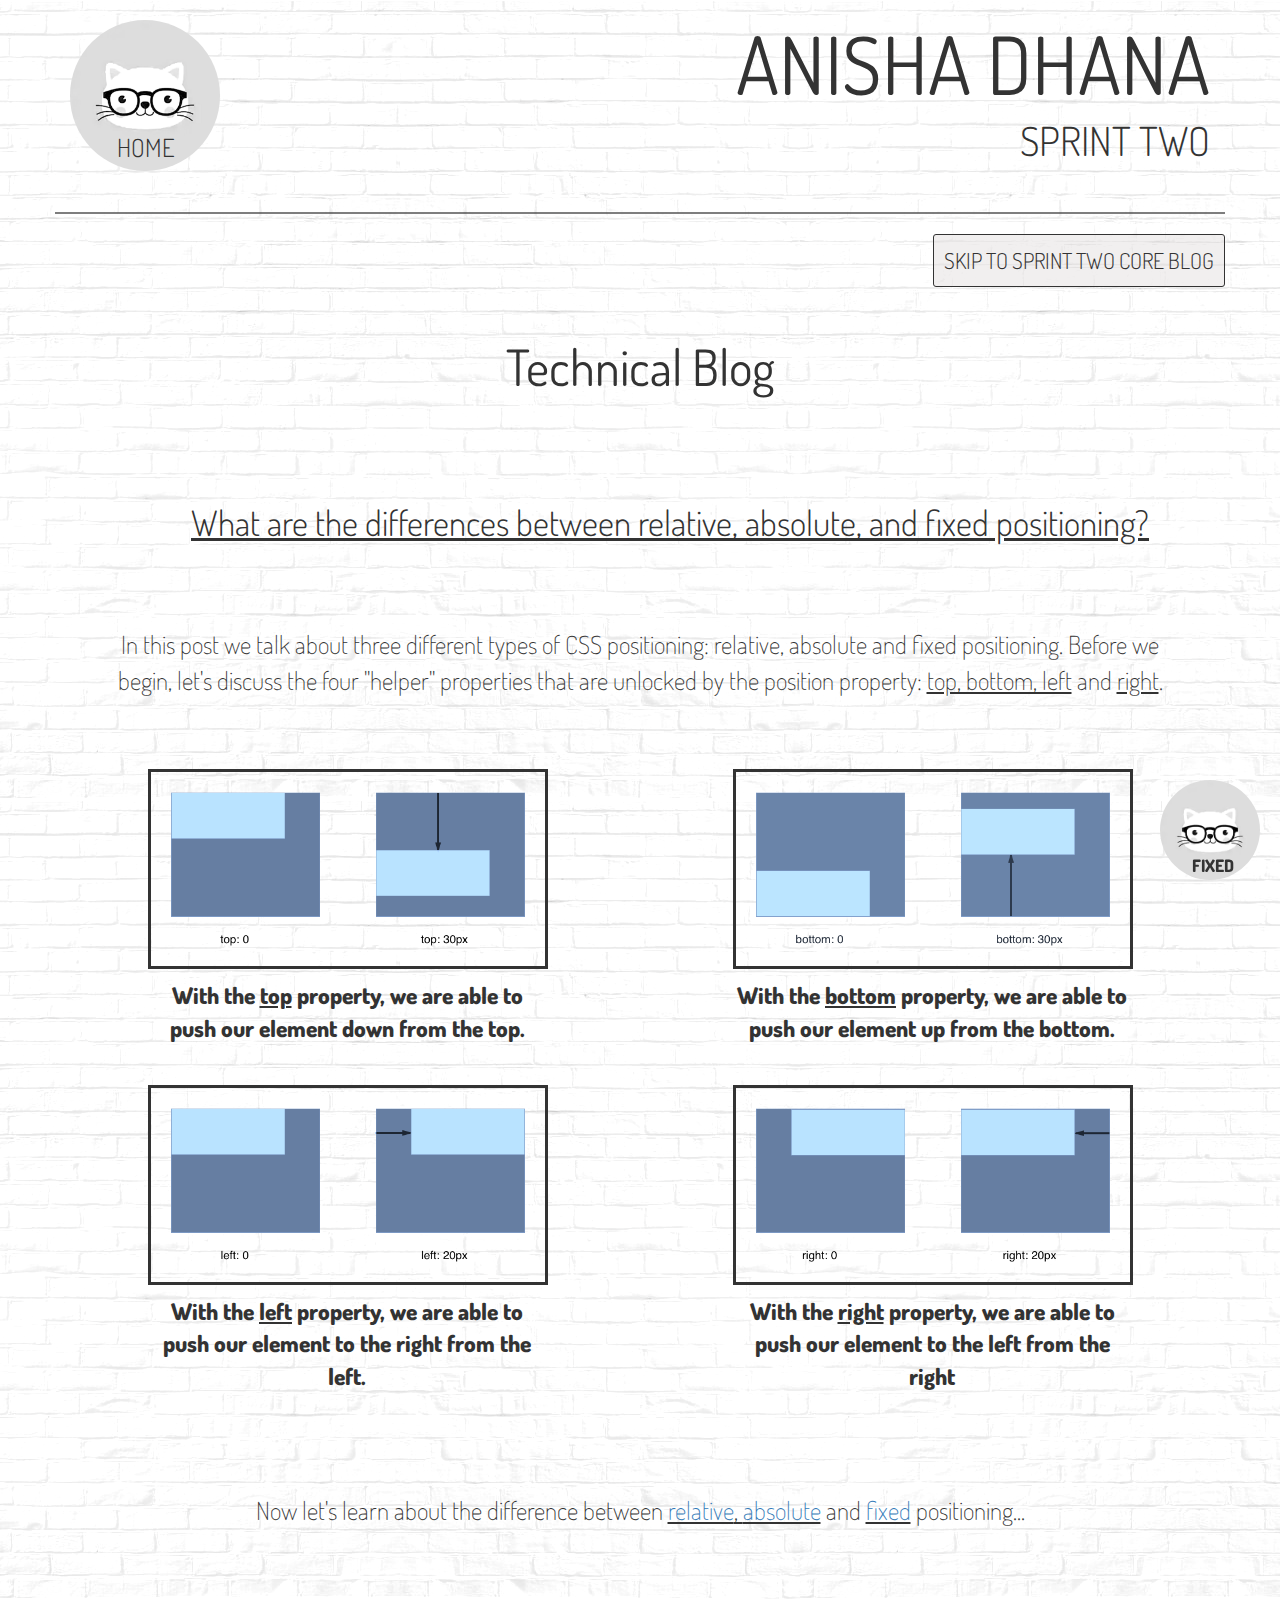
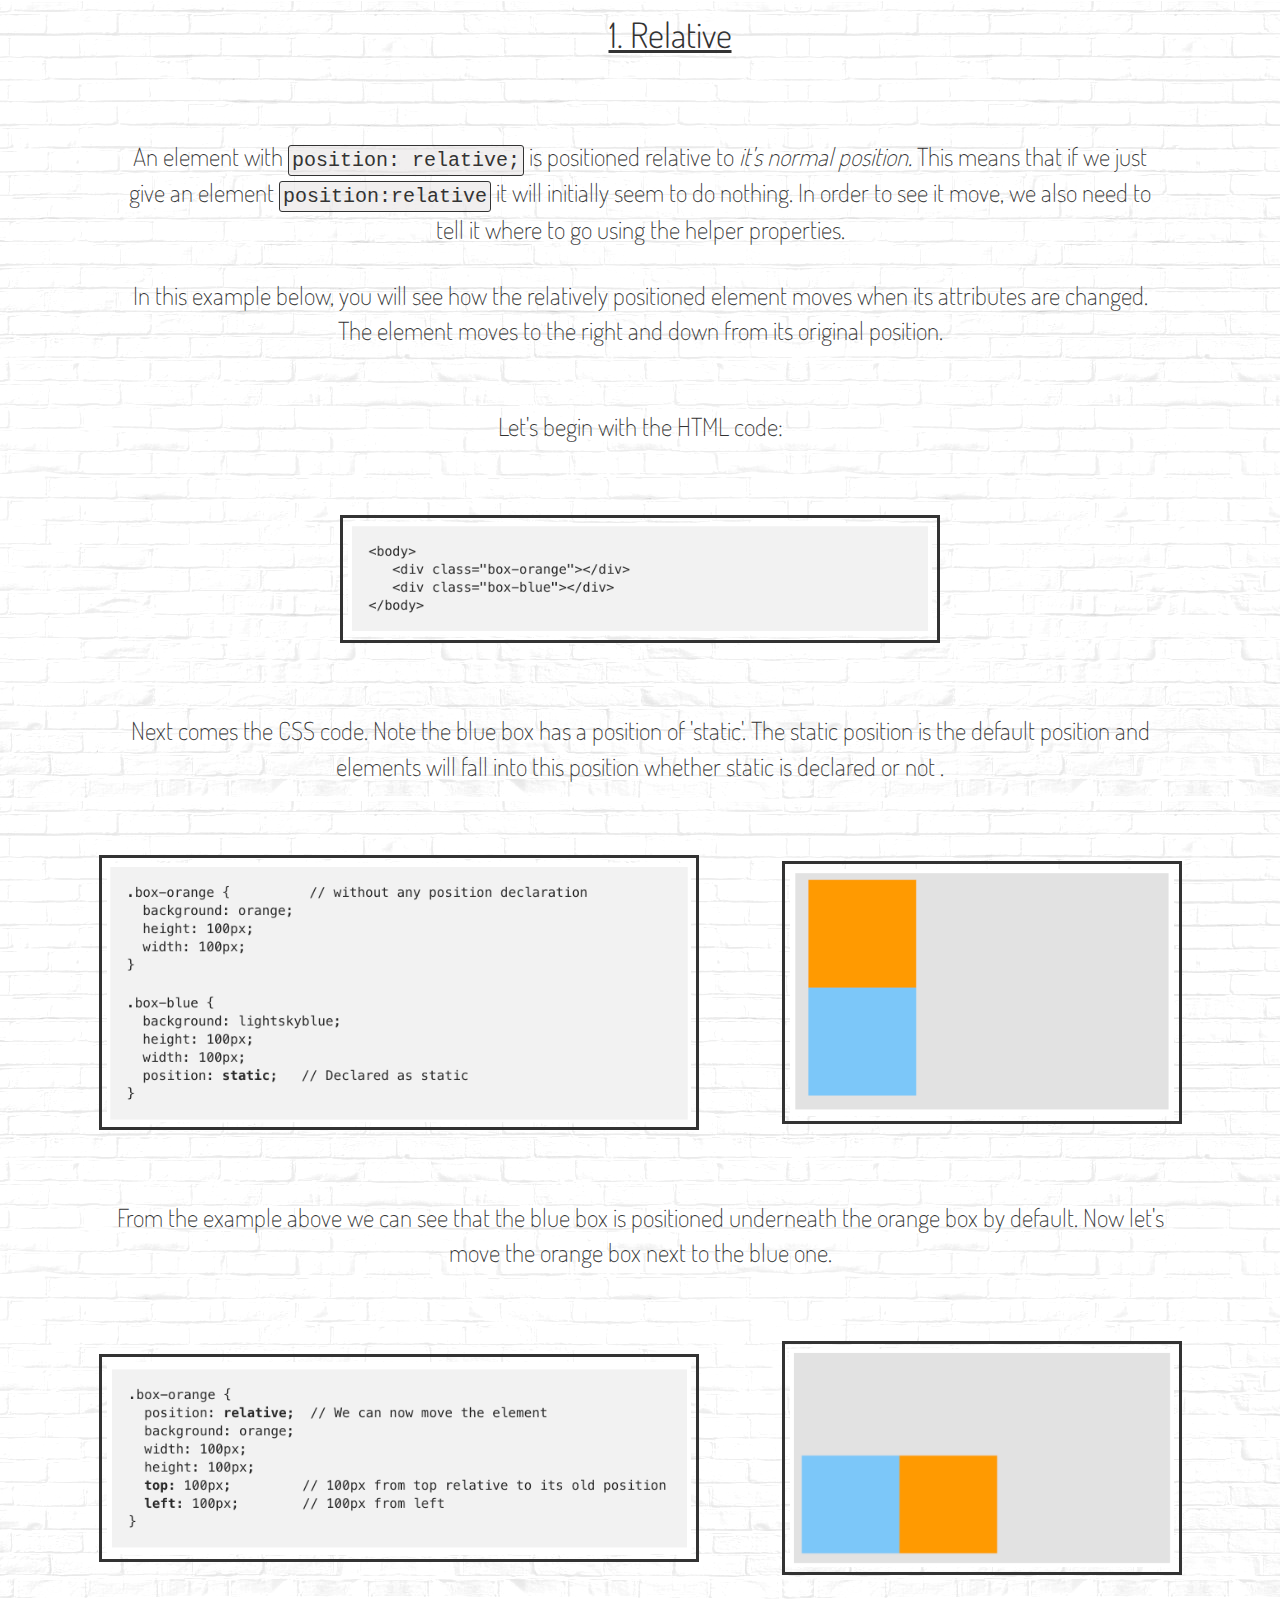
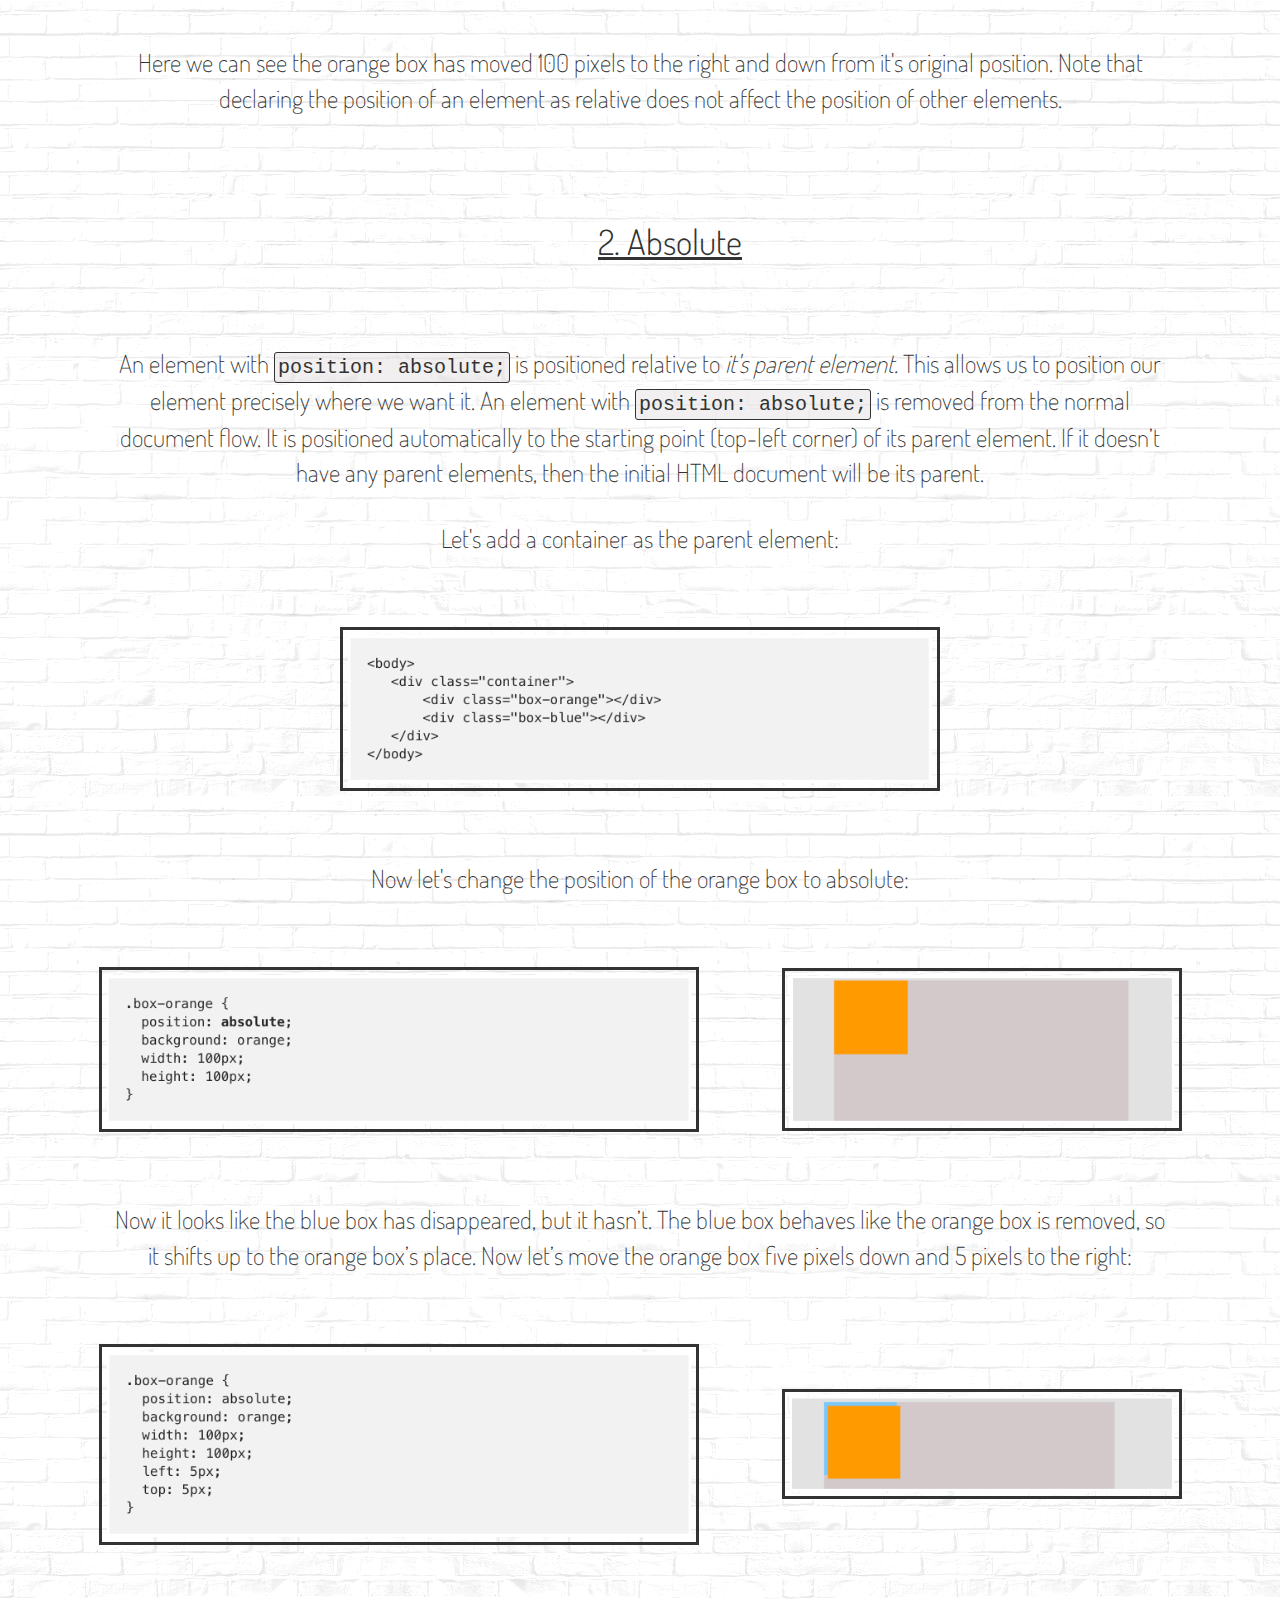
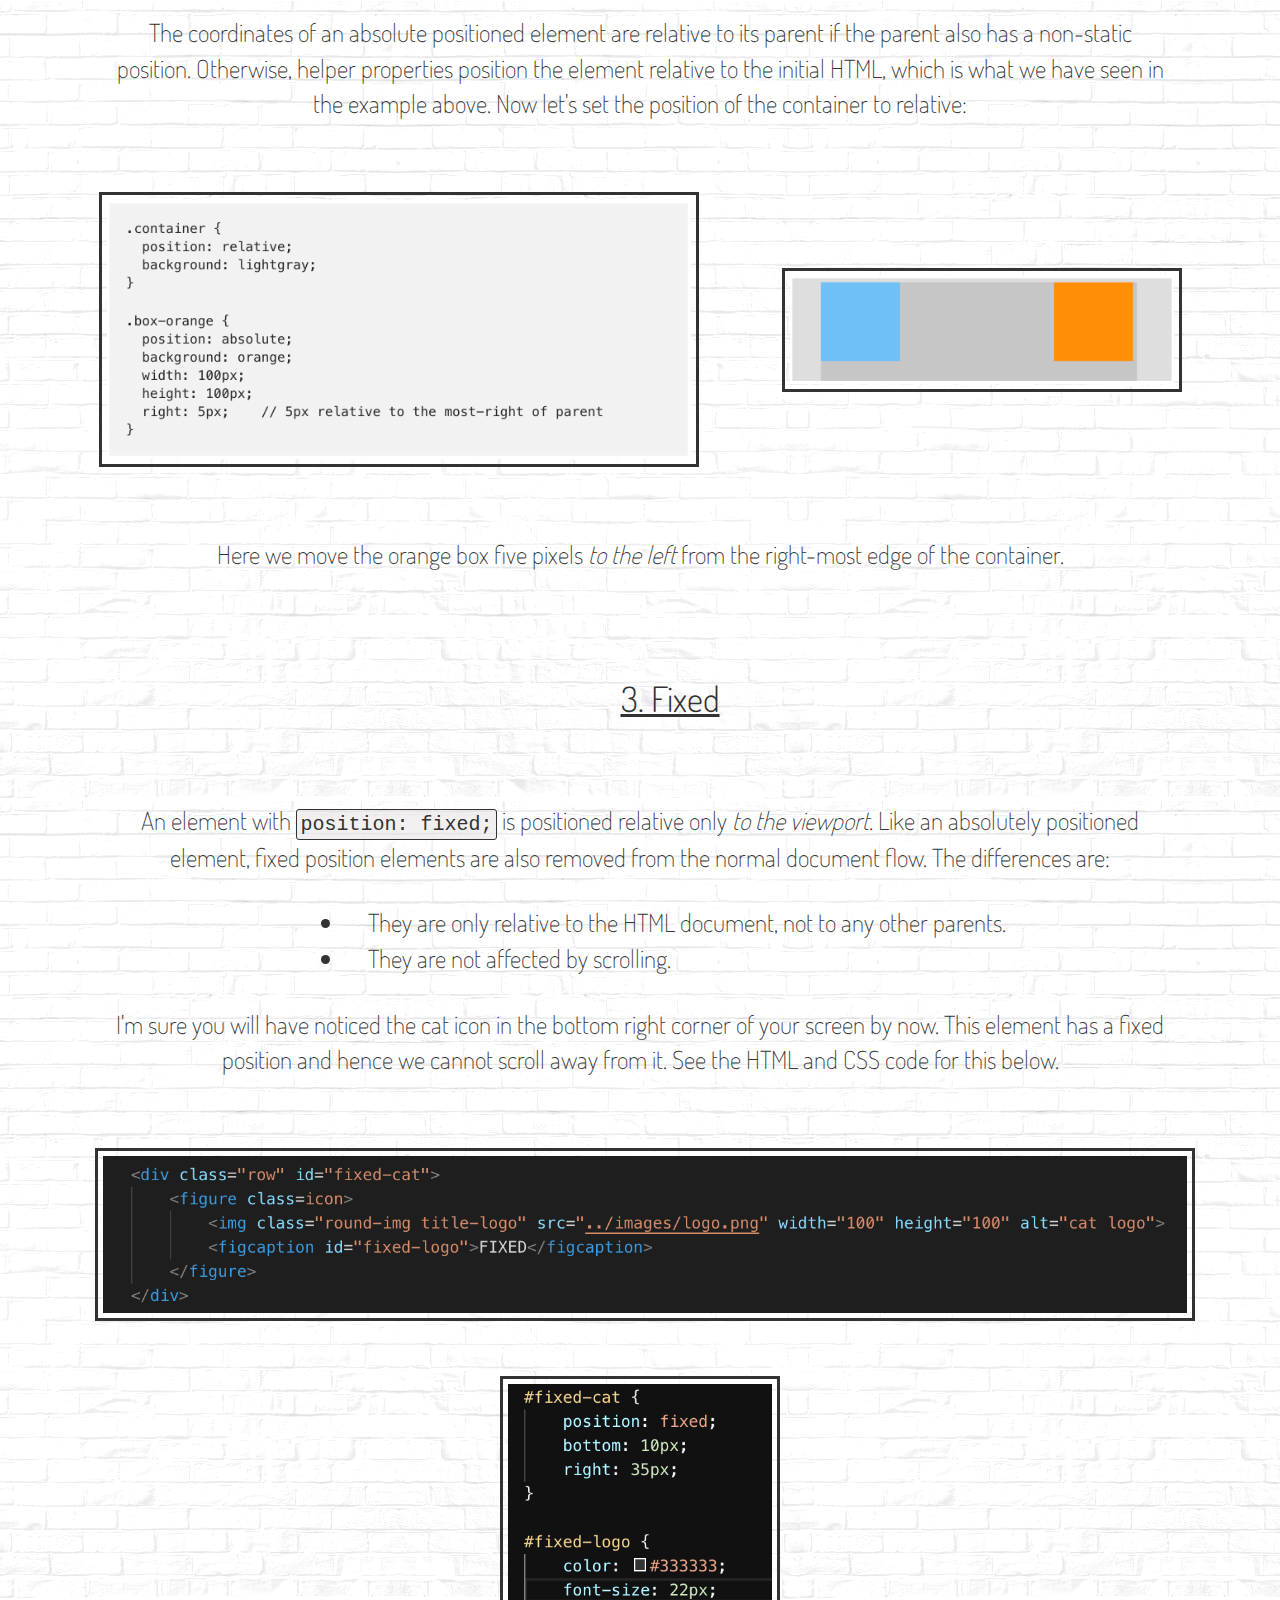
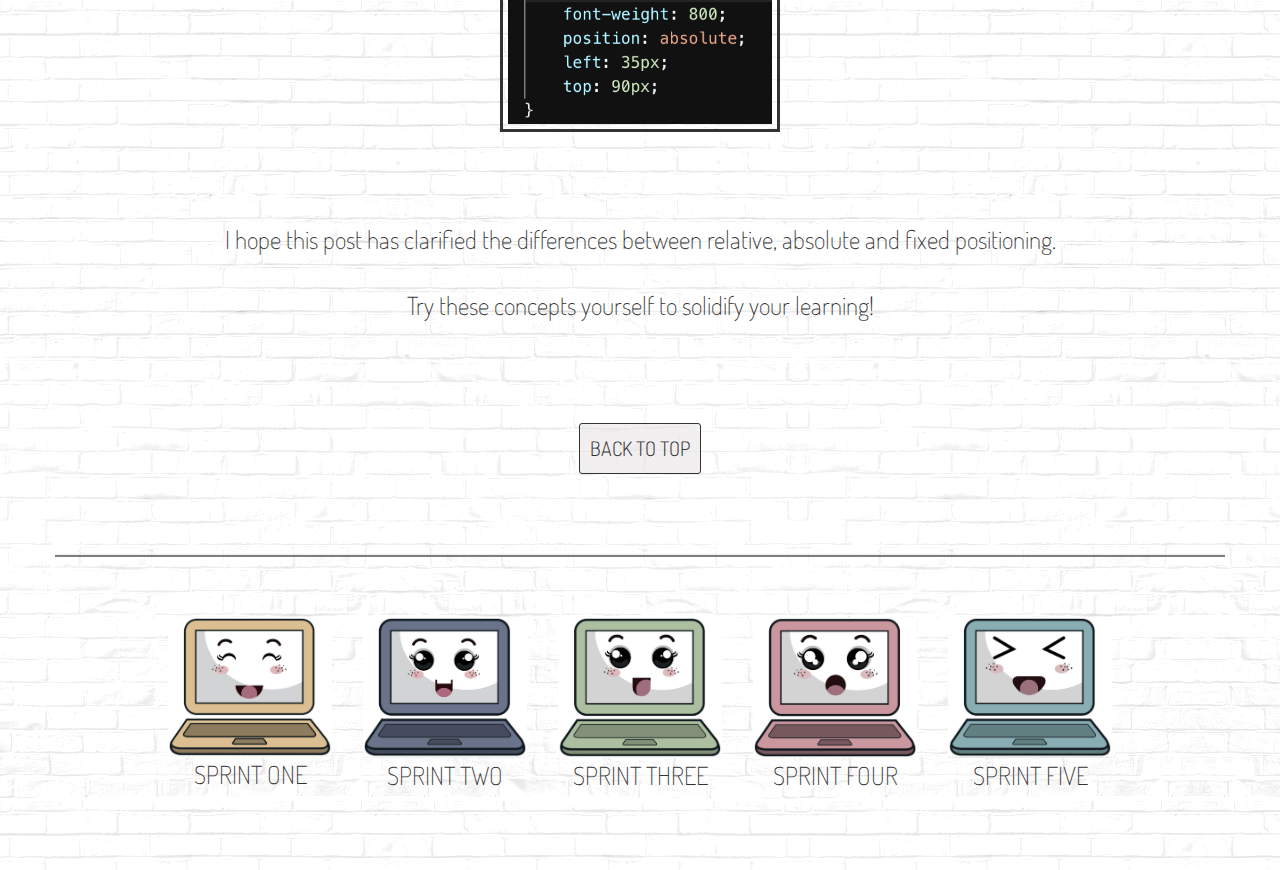
<file: blog/sprint2-technical.html>
<!DOCTYPE html>
<html lang='en'>
    
    <head>
        <meta charset="utf-8">
        <meta name="viewport" content="width=device-width, initial-scale=1.0">
        <meta http-equiv="X-UA-Compatible" content="ie=edge">
        <title>Anisha's Blog | Sprint 2 Tech</title>
        <link rel="stylesheet" href="../css/bootstrap.css">
        <link rel="stylesheet" href="../css/style.css">
        <link rel="stylesheet" href="https://fonts.googleapis.com/css?family=Dosis">
    </head>

    <body>
        <a name="top"></a>
        <div class="container">

            <div class="row">
                <div class="col-md-6">
                        <a href="../index.html">
                            <figure class=icon>
                                <img class="round-img title-logo" src="../images/logo.png" width="150" height="150" alt="cat logo">
                                <figcaption class="home-logo">HOME</figcaption>
                            </figure>
                        </a>
                </div>
                <div class="col-md-6 text-right text-uppercase">
                    <h1 class="title-super">Anisha Dhana</h1>
                    <h4 class="subtitle">Sprint Two</h4>
                </div>
            </div>

            <div class="row">
                <hr class="rule">
            </div>

            <div class="row text-right">
                <button class="page-button">
                    <a class="links" href="sprint2-cultural.html">SKIP TO SPRINT TWO CORE BLOG</a>
                </button>
            </div>

            <div class="row text-center">
                <h2>Technical Blog</h2>
                <h3>
                    <u>What are the differences between relative, absolute, and fixed positioning?</u>
                </h3>
                <p>
                    In this post we talk about three different types of CSS positioning: relative, absolute and fixed positioning. Before we begin, let's discuss the four "helper" properties that are unlocked by the position property: <u>top, bottom, left</u> and <u>right</u>.
                </p>
            </div>

            <div class="row">
                <div class="col-md-6 text-center">
                    <figure>
                        <img class="border" src="../images/position-top.png" width="400" height="200" alt="top position"/>
                        <figcaption class="text-center example">With the <u>top</u> property, we are able to push our element down from the top.</figcaption>
                    </figure>
                </div>
                <div class="col-md-6 text-center">
                    <figure>
                        <img class="border" src="../images/position-bottom.png" width="400" height="200" alt="bottom position"/>
                        <figcaption class="text-center example">With the <u>bottom</u> property, we are able to push our element up from the bottom.</figcaption>
                    </figure>
            </div>

            <div class="row"></div>
                <div class="col-md-6 text-center">
                    <figure >
                        <img class="border" src="../images/position-left.png" width="400" height="200" alt="left position"/>
                        <figcaption class="text-center example">With the <u>left</u> property, we are able to push our element to the right from the left.</figcaption>
                    </figure>
                </div>
                <div class="col-md-6 text-center">
                    <figure>
                        <img class="border" src="../images/position-right.png" width="400" height="200" alt="right position"/>
                        <figcaption id="space-image" class="text-center example">With the <u>right</u> property, we are able to push our element to the left from the right</figcaption>
                    </figure>
                </div>
            </div>

            <div class="row text-center">
                <p>
                    Now let's learn about the difference between <u><a href=#relative>relative</a>, <a href=#absolute>absolute</a></u> and <u><a href=#fixed>fixed</a></u> positioning...
                </p>
                <a name="relative"></a>
                <h3><u>1. Relative</u></h3>
                <p>
                    An element with <code class="code-font">position: relative;</code> is positioned relative to <i>it's normal position.</i>  This means that if we just give an element <code class=code-font>position:relative</code> it will initially seem to do nothing. In order to see it move, we also need to tell it where to go using the helper properties.
                </p>
                <p>
                    In this example below, you will see how the relatively positioned element moves when its attributes are changed. The element moves to the right and down from its original position.
                </p>
            </div>

            <div class="row text-center">
                <p>Let's begin with the HTML code:</p>
                <img class="code-screenshot" src="../images/code-html.png" width=600 alt="html code"/>
                <p>
                    Next comes the CSS code. Note the blue box has a position of 'static'.  The static position is the default position and elements will fall into this position whether static is declared or not
                    .</p>
                <img class="code-screenshot" src="../images/code-static.png" width=600 margin-bottom=10px alt="static position code"/>
                <img class="code-screenshot" src="../images/diagram-static.png" width=400 alt="static position diagram"/>
                <p>
                    From the example above we can see that the blue box is positioned underneath the orange box by default.  Now let's move the orange box next to the blue one.
                </p>
                <img class="code-screenshot" src="../images/code-relative.png" width=600 margin-bottom=10px alt="relative position code"/>
                <img class="code-screenshot" src="../images/diagram-relative.png" width=400 alt="relative position diagram"/>
                <p>
                    Here we can see the orange box has moved 100 pixels to the right and down from it's original position.  Note that declaring the position of an element as relative does not affect the position of other elements.
                </p>
            </div>

            <div class="row text-center">
                <a name="absolute"></a>
                <h3><u>2. Absolute</u></h3>
                <p>
                    An element with <code class="code-font">position: absolute;</code> is positioned relative to <i>it's parent element.</i>  This allows us to position our element precisely where we want it.  An element with <code class="code-font">position: absolute;</code> is removed from the normal document flow. It is positioned automatically to the starting point (top-left corner) of its parent element. If it doesn’t have any parent elements, then the initial HTML document will be its parent.
                </p>
                <p>
                    Let's add a container as the parent element:
                </p>
                <img class="code-screenshot" src="../images/html-absolute.png" width=600 alt="absolute position html"/>
                <p>
                    Now let's change the position of the orange box to absolute:
                </p>
                <img class="code-screenshot" src="../images/code-absolute.png" width=600 margin-bottom=10px alt="absolute position css"/>
                <img class="code-screenshot" src="../images/diagram-absolute.png" width=400 alt="absolute position diagram"/>
                <p>
                    Now it looks like the blue box has disappeared, but it hasn’t. The blue box behaves like the orange box is removed, so it shifts up to the orange box’s place.  Now let’s move the orange box five pixels down and 5 pixels to the right:
                </p>
                <img class="code-screenshot" src="../images/code-absolute2.png" width=600 margin-bottom=10px alt="moving orange box down and to the right"/>
                <img class="code-screenshot" src="../images/diagram-absolute2.png" width=400 alt="diagram of moved orange box"/>
                <p>
                    The coordinates of an absolute positioned element are relative to its parent if the parent also has a non-static position. Otherwise, helper properties position the element relative to the initial HTML, which is what we have seen in the example above.  Now let's set the position of the container to relative:
                </p>
                <img class="code-screenshot" src="../images/code-absolute3.png" width=600 margin-bottom=10px alt="code for making container position relative"/>
                <img class="code-screenshot" src="../images/diagram-absolute3.png" width=400 alt="diagram of orange box in relative positioned container"/>
                <p>
                    Here we move the orange box five pixels <i>to the left</i> from the right-most edge of the container.
                </p>
            </div>

            <div class="row">
                <a name="fixed"></a>
                <h3 class="text-center"><u>3. Fixed</u></h3>
                <p class="text-center">
                    An element with <code class="code-font">position: fixed;</code> is positioned relative only <i>to the viewport.</i>  Like an absolutely positioned element, fixed position elements are also removed from the normal document flow.  The differences are:
                </p>
                    <ul>
                        <li>They are only relative to the HTML document, not to any other parents.</li>
                        <li>They are not affected by scrolling.</li>
                    </ul>
                <p class="text-center">
                    I'm sure you will have noticed the cat icon in the bottom right corner of your screen by now.  This element has a fixed position and hence we cannot scroll away from it.  See the HTML and CSS code for this below.
                </p>
            </div>

            <div class="row" id="fixed-cat">
                <figure class=icon>
                    <img class="round-img title-logo" src="../images/logo.png" width="100" height="100" alt="cat logo">
                    <figcaption id="fixed-logo">FIXED</figcaption>
                </figure>    
            </div>

            <div class="row text-center">
                <img class="code-screenshot" src="../images/fixed-html.png" width=1100 alt="html code for fixed positioned element"/>
                <img class="move-up" src="../images/fixed-css.png" width=280 alt="css code for fixed position element"/>
            </div>

            <div class="row text-center">
                <p>
                    I hope this post has clarified the differences between relative, absolute and fixed positioning.
                </p>    
                <p>Try these concepts yourself to solidify your learning!
                </p>
            </div>

            <div class="row text-center back-to-top">
                <button>
                    <a class="links" href="#top">BACK TO TOP</a>
                </button>
            </div>

            <div class="row">
                    <hr class="bottom-rule">
            </div>
    
            <div class="row text-center page-bottom">
                <div class="col-md-2 col-md-offset-1">
                    <a href="../blog/sprint1-cultural.html">
                        <figure class="icon">
                            <img class="img-responsive" src="../images/Sprint-1.png" alt="Sprint 1" />
                            <figcaption class="caption">SPRINT ONE</figcaption>
                        </figure>
                    </a>
                </div>
                <div class="col-md-2">
                     <a href="../blog/sprint2-technical.html">
                        <figure class="icon">
                            <img class="img-responsive" src="../images/Sprint-2.png" alt="Sprint 2" />
                            <figcaption class="caption">SPRINT TWO</figcaption>
                        </figure>
                    </a>    
                </div>
                <div class="col-md-2">
                    <a href="../blog/sprint3-technical.html">
                        <figure class="icon">
                            <img class="img-responsive" src="../images/Sprint-3.png" alt="Sprint 3" />
                            <figcaption class="caption">SPRINT THREE</figcaption>
                        </figure>
                    </a>
                </div>
                <div class="col-md-2">
                    <a href="../blog/sprint4-technical.html">
                        <figure class="icon">
                            <img class="img-responsive" src="../images/Sprint-4.png" alt="Sprint 4" />
                            <figcaption class="caption">SPRINT FOUR</figcaption>
                        </figure>
                    </a>
                </div>
                <div class="col-md-2">
                    <a href="../blog/sprint5-technical.html">
                        <figure class="icon">
                            <img class="img-responsive" src="../images/Sprint-5.png" alt="Sprint 5" />
                            <figcaption class="caption">SPRINT FIVE</figcaption>
                        </figure>
                    </a>
                </div>
            </div>
        </div>
    

    </body>
    
    
 </html>
</file>
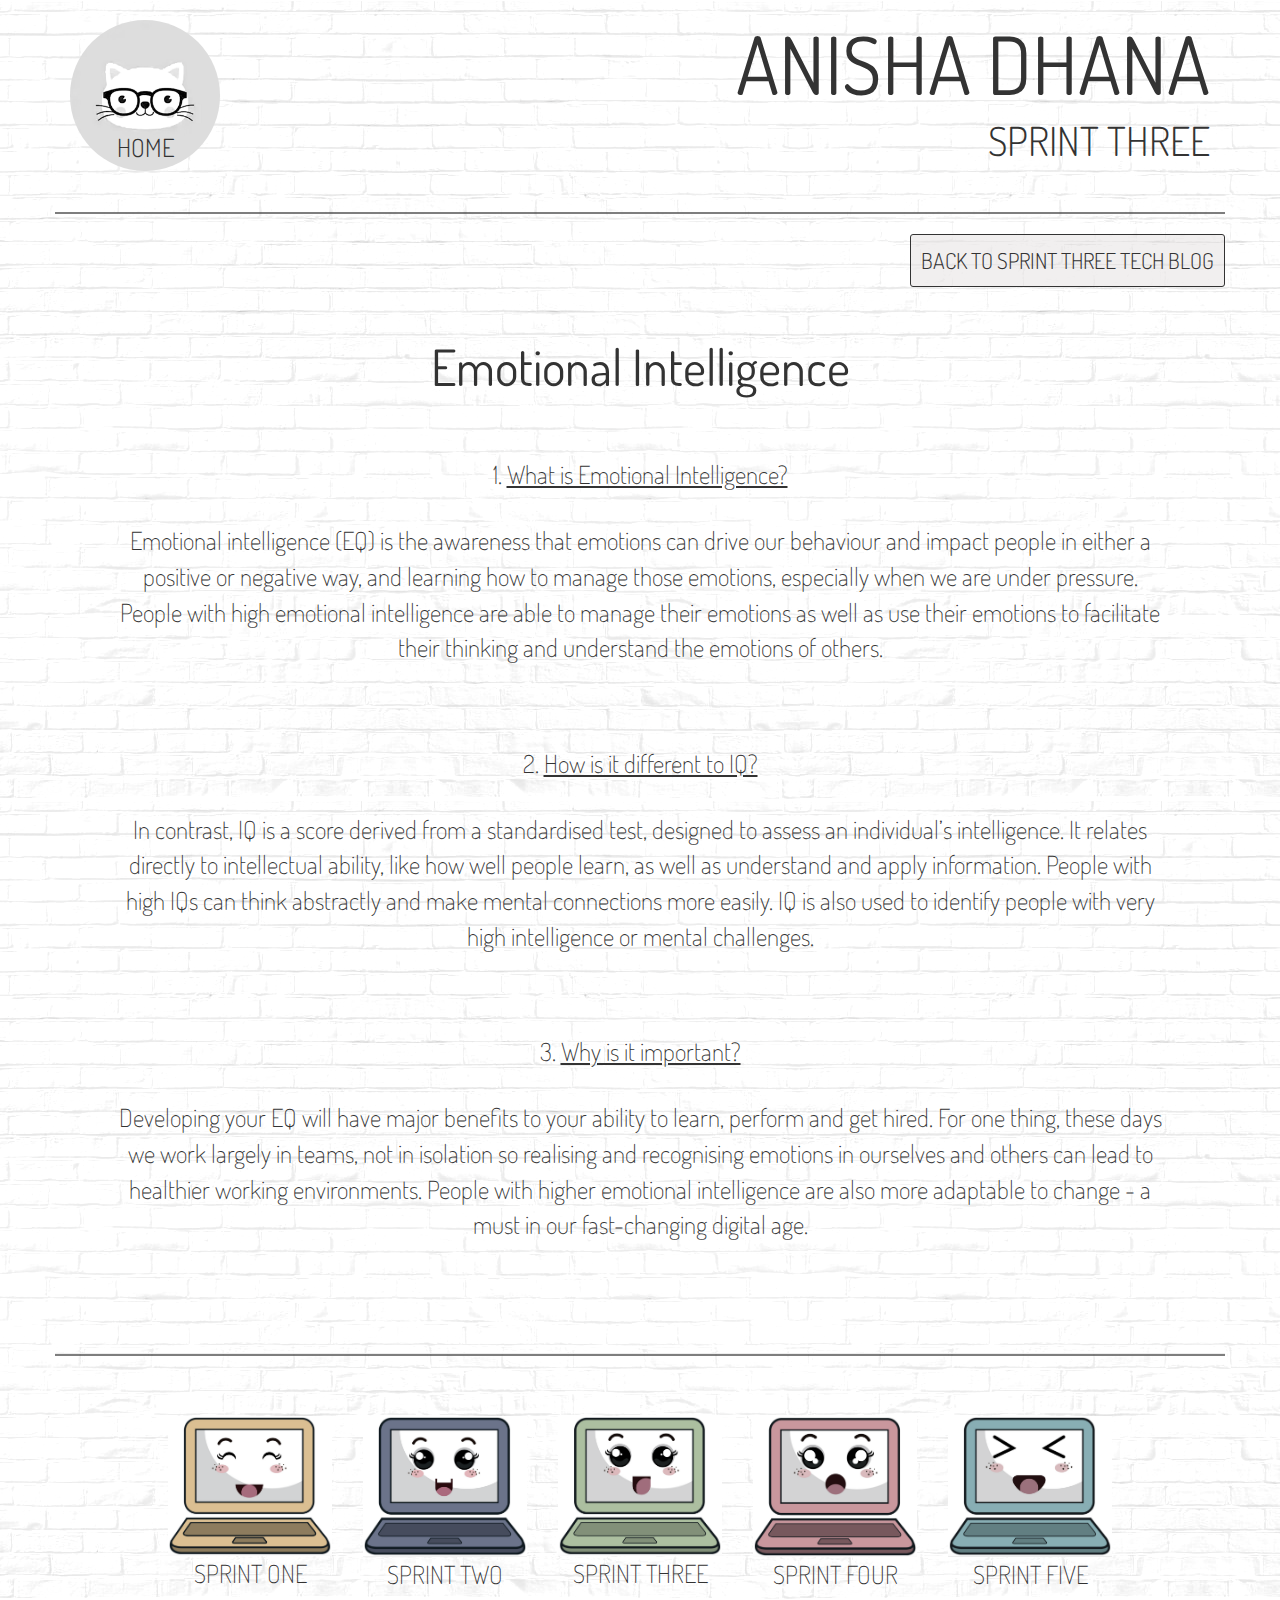
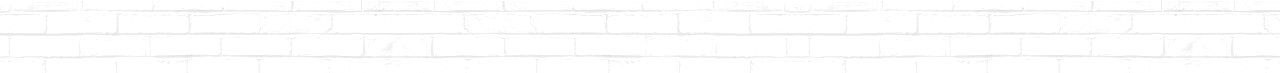
<file: blog/sprint3-cultural.html>
<!DOCTYPE html>
<html lang='en'>
    
    <head>
        <meta charset="utf-8">
        <meta name="viewport" content="width=device-width, initial-scale=1.0">
        <meta http-equiv="X-UA-Compatible" content="ie=edge">
        <title>Anisha's Blog | Sprint 3 Core</title>
        <link rel="stylesheet" href="../css/bootstrap.css">
        <link rel="stylesheet" href="../css/style.css">
        <link rel="stylesheet" href="https://fonts.googleapis.com/css?family=Dosis">
    </head>

    <body>
        <div class="container">

            <div class="row">
                <div class="col-md-6">
                    <a href="../index.html">
                        <figure class=icon>
                            <img class="round-img title-logo" src="../images/logo.png" width="150" height="150" alt="cat logo">
                            <figcaption class="home-logo">HOME</figcaption>
                        </figure>
                    </a>
                </div>
                <div class="col-md-6 text-right text-uppercase">
                    <h1 class="title-super">Anisha Dhana</h1>
                    <h4 class="subtitle">Sprint Three</h4>
                </div>
            </div>

            <div class="row">
                <hr class="rule">
            </div>

            <div class="row text-right">
                <button class="page-button">
                    <a class="links" href="sprint3-technical.html">BACK TO SPRINT THREE TECH BLOG</a>
                </button>
            </div>

            <div class="row text-center">
                <h2>Emotional Intelligence</h2>
                <p>
                    1. <u>What is Emotional Intelligence?</u>
                </p>
                <p>
                    Emotional intelligence (EQ) is the awareness that emotions can drive our behaviour and impact people in either a positive or negative way, and learning how to manage those emotions, especially when we are under pressure.  People with high emotional intelligence are able to manage their emotions as well as use their emotions to facilitate their thinking and understand the emotions of others.
                </p>
                <p class="next-question">
                    2. <u>How is it different to IQ?</u>
                </p>
                <p>
                    In contrast, IQ is a score derived from a standardised test, designed to assess an individual’s intelligence.  It relates directly to intellectual ability, like how well people learn, as well as understand and apply information.  People with high IQs can think abstractly and make mental connections more easily.  IQ is also used to identify people with very high intelligence or mental challenges.
                </p>
                <p class="next-question">
                    3. <u>Why is it important?</u>
                </p>
                <p>
                    Developing your EQ will have major benefits to your ability to learn, perform and get hired.  For one thing, these days we work largely in teams, not in isolation so realising and recognising emotions in ourselves and others can lead to healthier working environments.  People with higher emotional intelligence are also more adaptable to change - a must in our fast-changing digital age.
                </p>   
            </div>

            <div class="row">
                    <hr class="bottom-rule">
            </div>
    
            <div class="row text-center page-bottom">
                <div class="col-md-2 col-md-offset-1">
                    <a href="../blog/sprint1-cultural.html">
                        <figure class="icon">
                            <img class="img-responsive" src="../images/Sprint-1.png" alt="Sprint 1" />
                            <figcaption class="caption">SPRINT ONE</figcaption>
                        </figure>
                    </a>
                </div>
                <div class="col-md-2">
                     <a href="../blog/sprint2-technical.html">
                        <figure class="icon">
                            <img class="img-responsive" src="../images/Sprint-2.png" alt="Sprint 2" />
                            <figcaption class="caption">SPRINT TWO</figcaption>
                        </figure>
                    </a>    
                </div>
                <div class="col-md-2">
                    <a href="../blog/sprint3-technical.html">
                        <figure class="icon">
                            <img class="img-responsive" src="../images/Sprint-3.png" alt="Sprint 3" />
                            <figcaption class="caption">SPRINT THREE</figcaption>
                        </figure>
                    </a>
                </div>
                <div class="col-md-2">
                    <a href="../blog/sprint4-technical.html">
                        <figure class="icon">
                            <img class="img-responsive" src="../images/Sprint-4.png" alt="Sprint 4" />
                            <figcaption class="caption">SPRINT FOUR</figcaption>
                        </figure>
                    </a>
                </div>
                <div class="col-md-2">
                    <a href="../blog/sprint5-technical.html">
                        <figure class="icon">
                            <img class="img-responsive" src="../images/Sprint-5.png" alt="Sprint 5" />
                            <figcaption class="caption">SPRINT FIVE</figcaption>
                        </figure>
                    </a>
                </div>
            </div>
        </div>
    
    </body>
        
      
    
    
    
 </html>
</file>
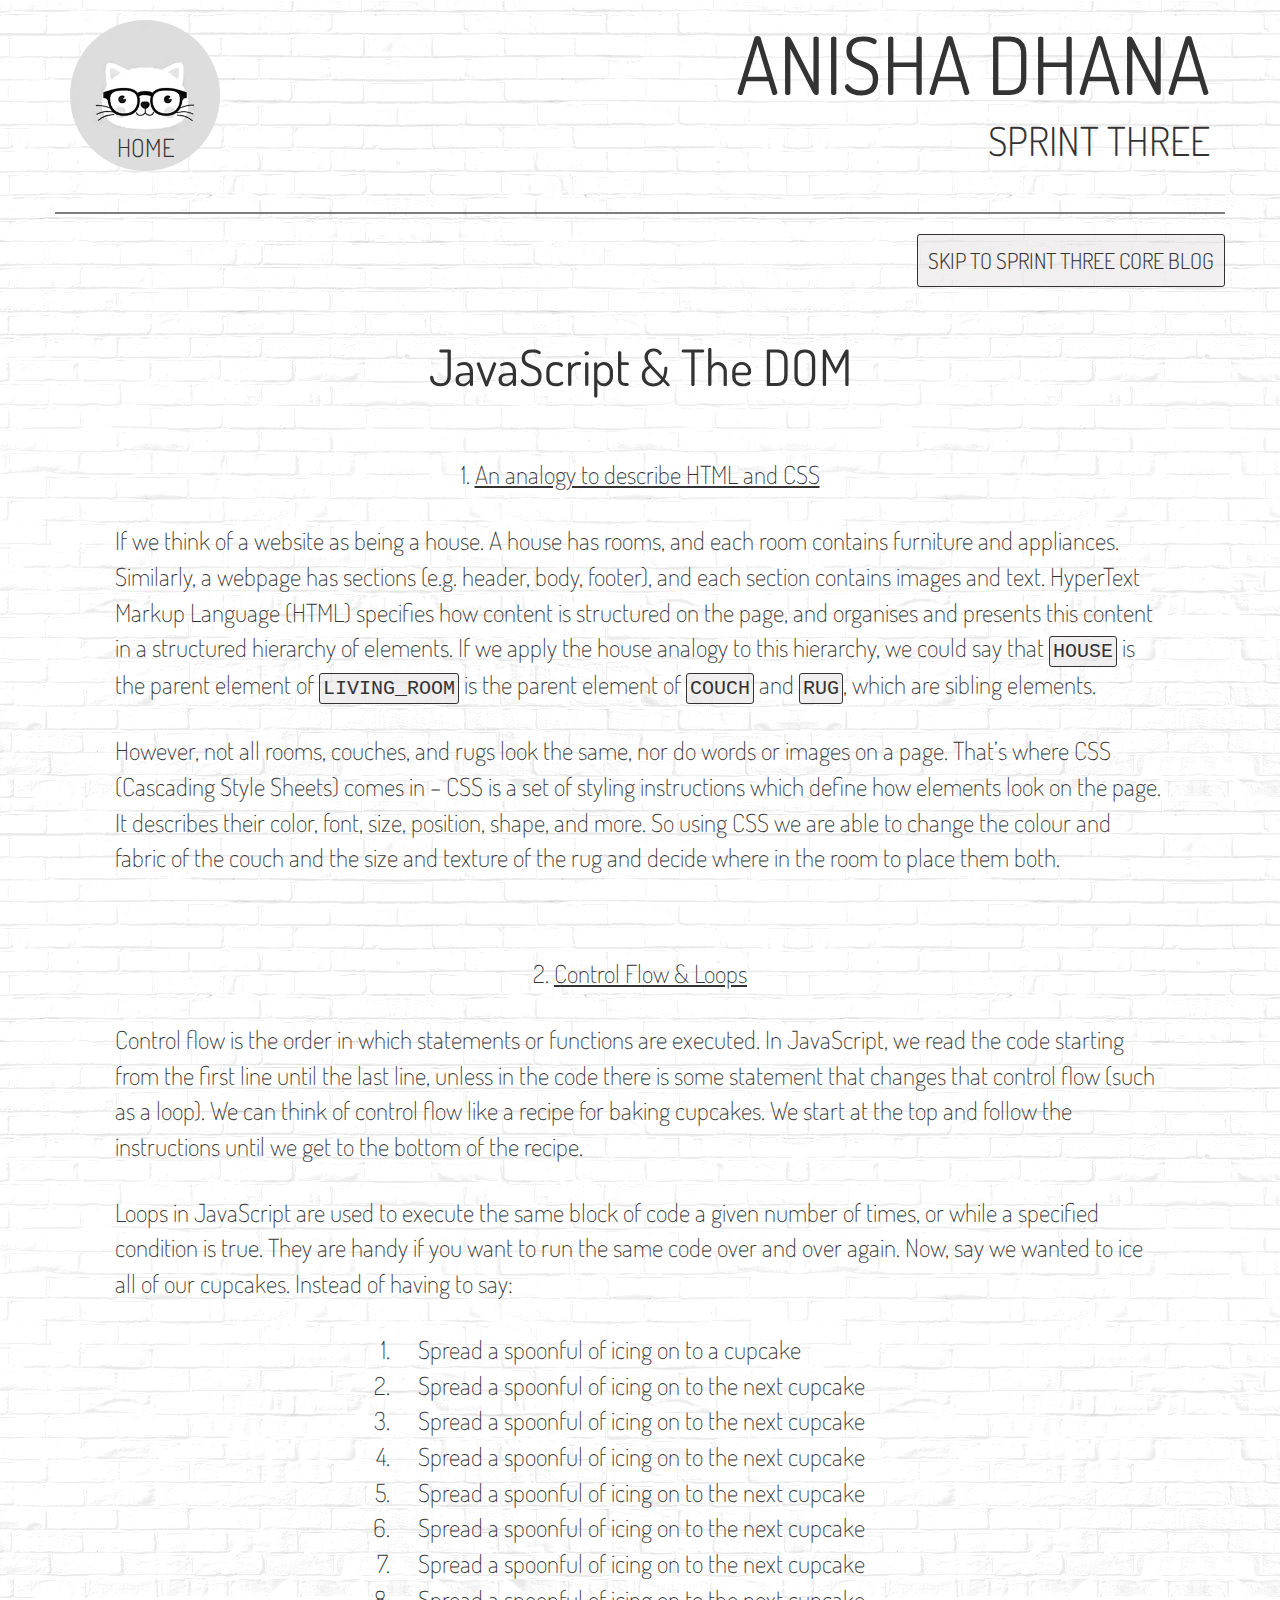
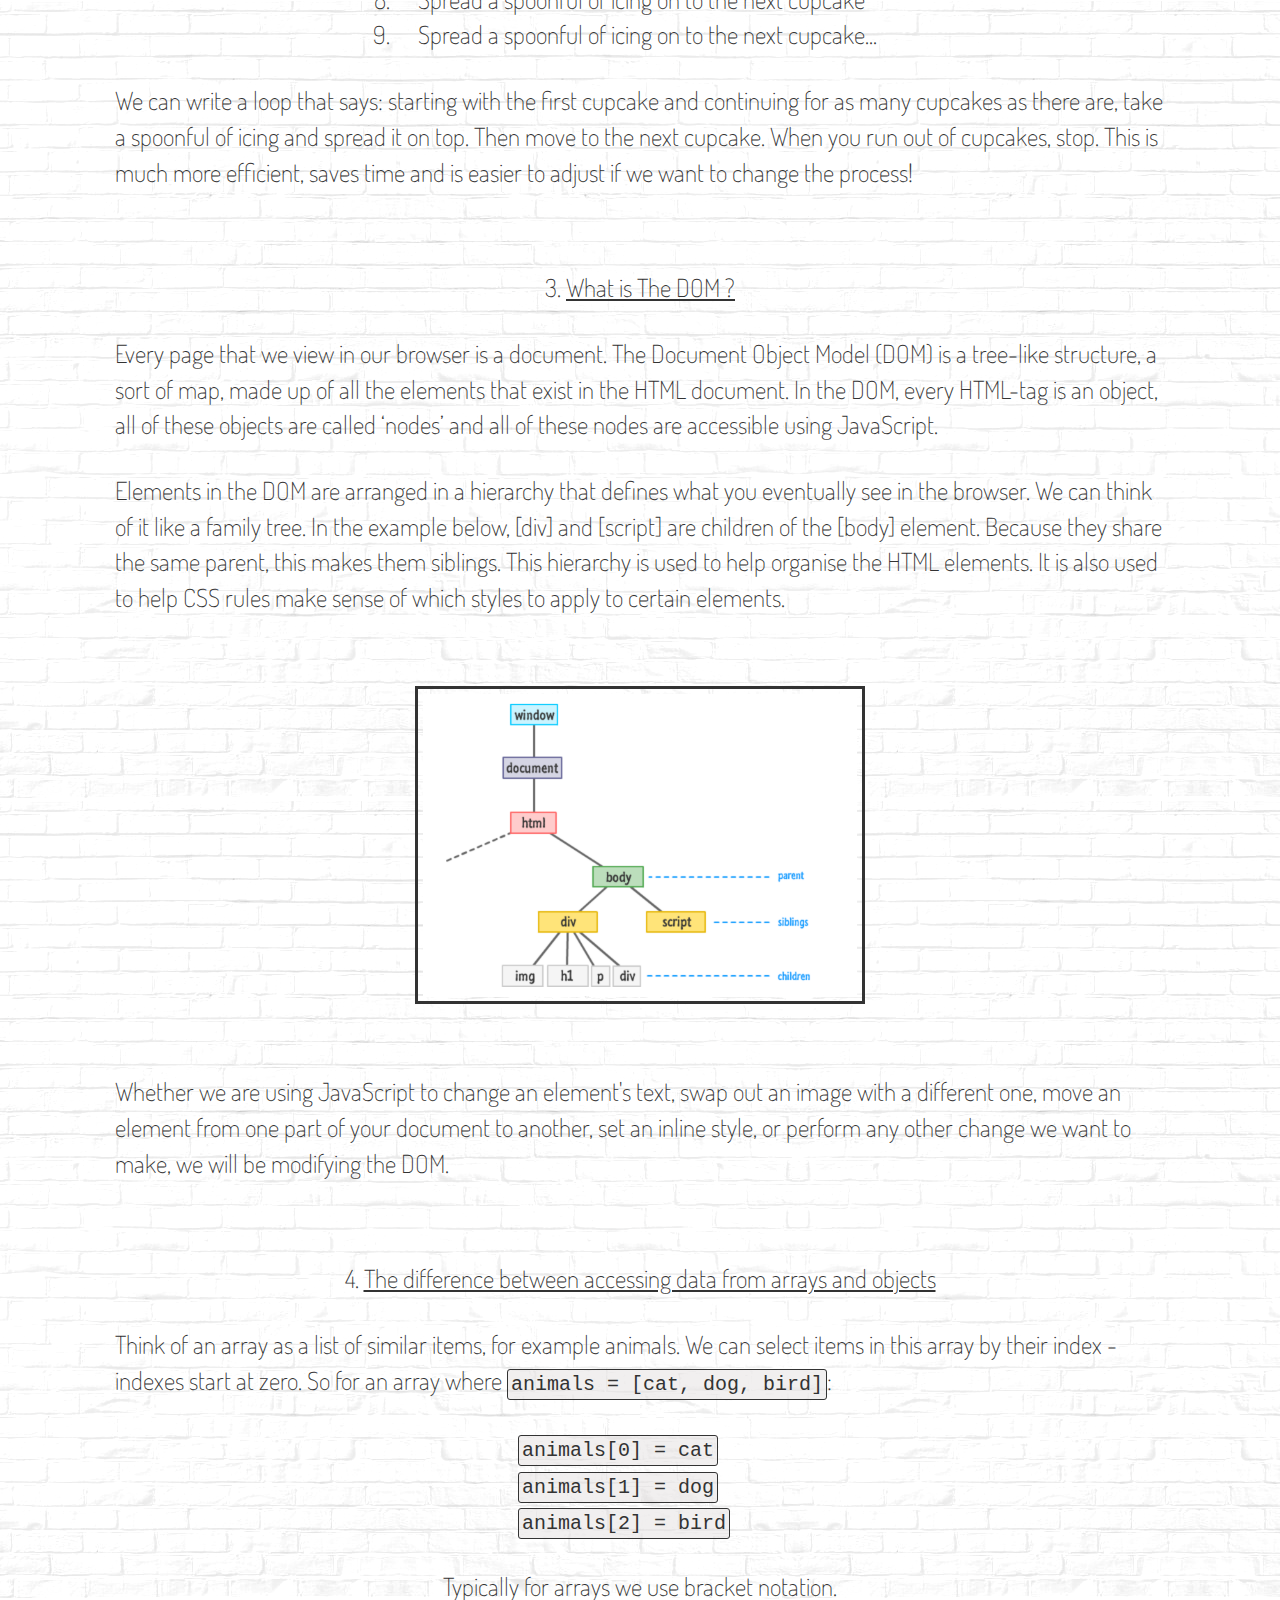
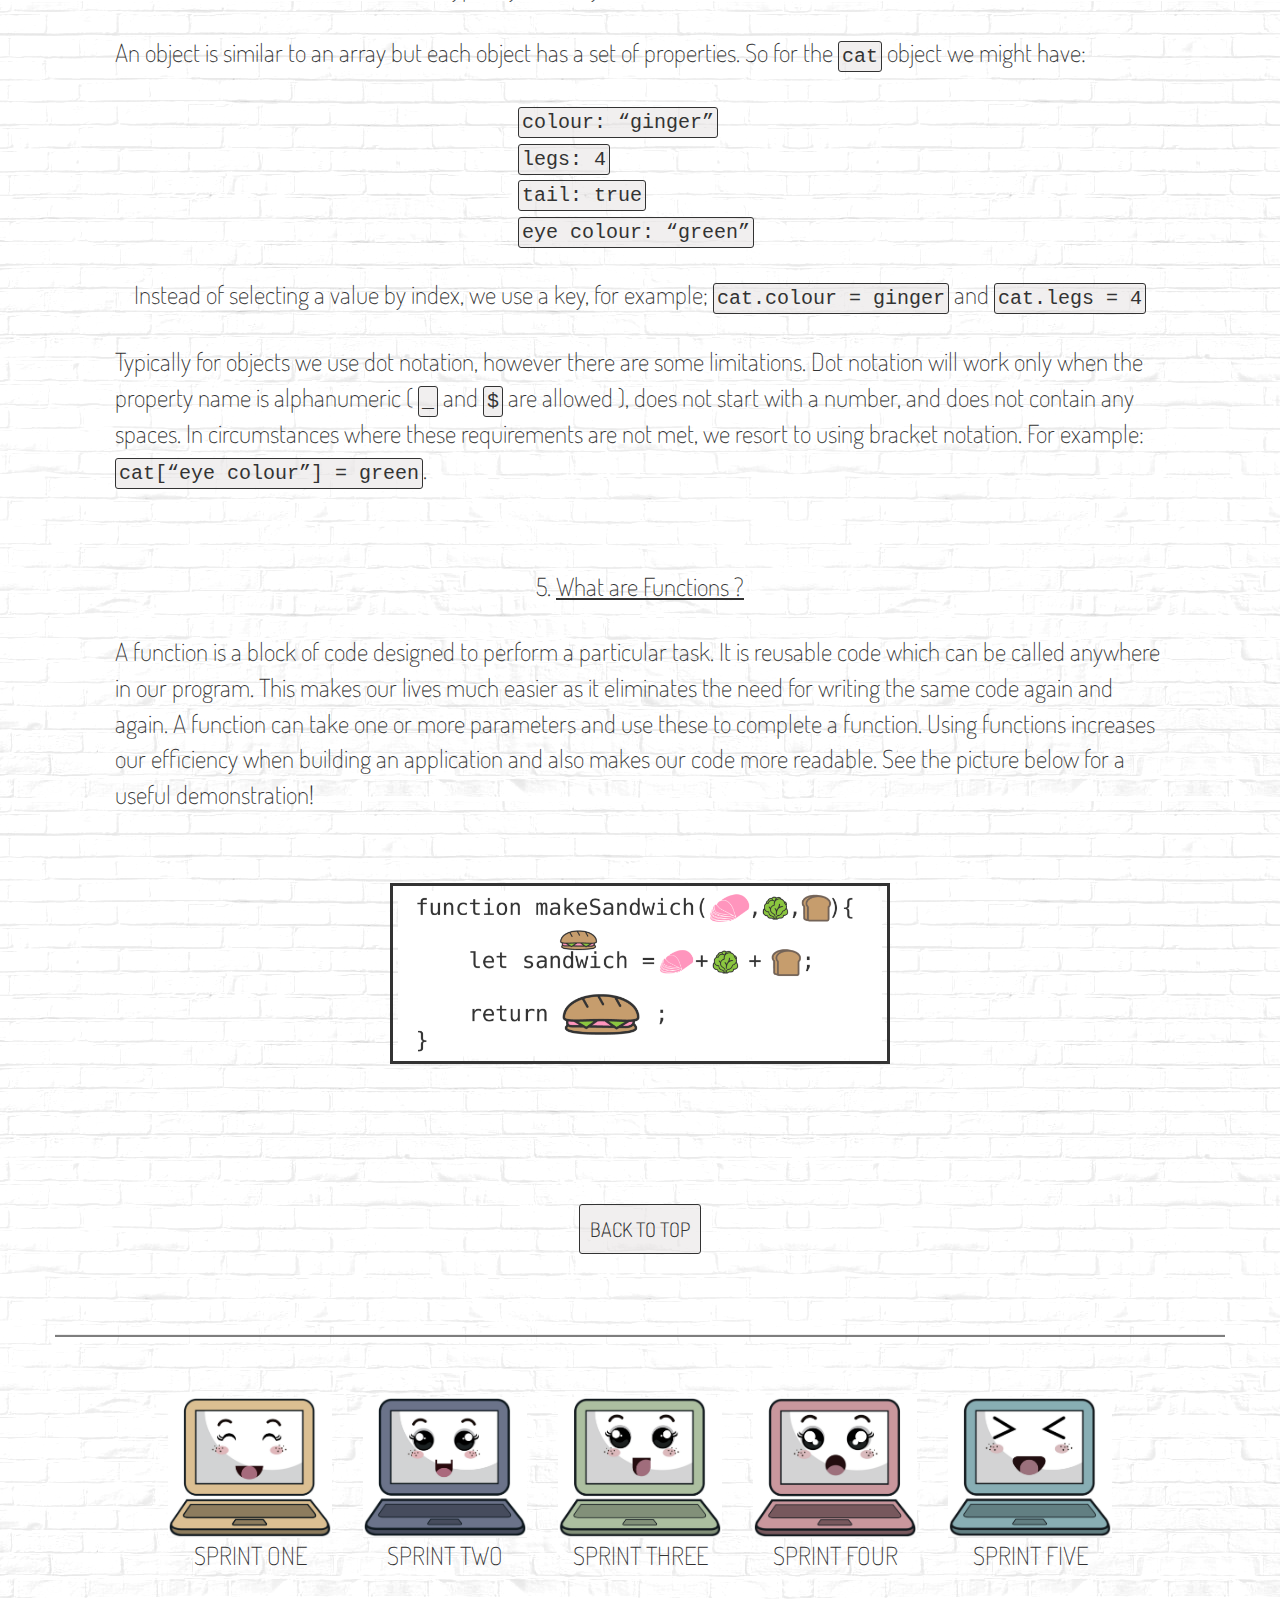
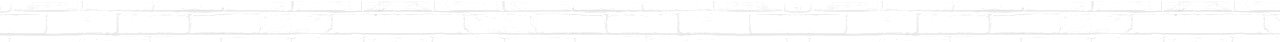
<file: blog/sprint3-technical.html>
<!DOCTYPE html>
<html lang='en'>
    
    <head>
        <meta charset="utf-8">
        <meta name="viewport" content="width=device-width, initial-scale=1.0">
        <meta http-equiv="X-UA-Compatible" content="ie=edge">
        <title>Anisha's Blog | Sprint 3 Tech</title>
        <link rel="stylesheet" href="../css/bootstrap.css">
        <link rel="stylesheet" href="../css/style.css">
        <link rel="stylesheet" href="https://fonts.googleapis.com/css?family=Dosis">
    </head>

    <body>
        <a name="top"></a>
        <div class="container">

            <div class="row">
                <div class="col-md-6">
                    <a href="../index.html">
                        <figure class=icon>
                            <img class="round-img title-logo" src="../images/logo.png" width="150" height="150" alt="cat logo">
                            <figcaption class="home-logo">HOME</figcaption>
                        </figure>
                    </a>
                </div>
            
                <div class="col-md-6 text-right text-uppercase">
                    <h1 class="title-super">Anisha Dhana</h1>
                    <h4 class="subtitle">Sprint Three</h4>
                </div>
            </div>

            <div class="row">
                <hr class="rule">
            </div>

            <div class="row text-right">
                <button class="page-button">
                    <a class="links" href="sprint3-cultural.html">SKIP TO SPRINT THREE CORE BLOG</a>
                </button>
            </div>

            <div class="row">
                <h2 class="text-center">JavaScript & The DOM</h2>
                <p class="text-center">
                    1. <u>An analogy to describe HTML and CSS</u>
                </p>
                <p>
                    If we think of a website as being a house.  A house has rooms, and each room contains furniture and appliances. Similarly, a webpage has sections (e.g. header, body, footer), and each section contains images and text.  HyperText Markup Language (HTML) specifies how content is structured on the page, and organises and presents this content in a structured hierarchy of elements. If we apply the house analogy to this hierarchy, we could say that <code class="code-font">HOUSE</code> is the parent element of <code class="code-font">LIVING_ROOM</code> is the parent element of <code class="code-font">COUCH</code> and <code class="code-font">RUG</code>, which are sibling elements.
                </p>
                <p>
                    However, not all rooms, couches, and rugs look the same, nor do words or images on a page. That’s where CSS (Cascading Style Sheets) comes in – CSS is a set of styling instructions which define how elements look on the page. It describes their color, font, size, position, shape, and more. So using CSS we are able to change the colour and fabric of the couch and the size and texture of the rug and decide where in the room to place them both.
                </p>

                <p class="next-question text-center">
                    2. <u>Control Flow & Loops</u>
                </p>
                <p>
                    Control flow is the order in which statements or functions are executed. In JavaScript, we read the code starting from the first line until the last line, unless in the code there is some statement that changes that control flow (such as a loop).  We can think of control flow like a recipe for baking cupcakes. We start at the top and follow the instructions until we get to the bottom of the recipe.
                </p>
                <p>
                    Loops in JavaScript are used to execute the same block of code a given number of times, or while a specified condition is true. They are handy if you want to run the same code over and over again. Now, say we wanted to ice all of our cupcakes.  Instead of having to say:
                </p>
                <p>
                    <ol id="cupcakes">
                        <li>Spread a spoonful of icing on to a cupcake</li>
                        <li>Spread a spoonful of icing on to the next cupcake</li>
                        <li>Spread a spoonful of icing on to the next cupcake</li>
                        <li>Spread a spoonful of icing on to the next cupcake</li>
                        <li>Spread a spoonful of icing on to the next cupcake</li>
                        <li>Spread a spoonful of icing on to the next cupcake</li>
                        <li>Spread a spoonful of icing on to the next cupcake</li>
                        <li>Spread a spoonful of icing on to the next cupcake</li>
                        <li>Spread a spoonful of icing on to the next cupcake...</li>
                    </ol>
                </p>
                <p>
                    We can write a loop that says: starting with the first cupcake and continuing for as many cupcakes as there are, take a spoonful of icing and spread it on top. Then move to the next cupcake.  When you run out of cupcakes, stop.  This is much more efficient, saves time and is easier to adjust if we want to change the process! 
                </p>
                <p class="next-question text-center">
                    3. <u>What is The DOM ?</u>
                </p>
                <p>
                    Every page that we view in our browser is a document.  The Document Object Model (DOM) is a tree-like structure, a sort of map, made up of all the elements that exist in the HTML document. In the DOM, every HTML-tag is an object, all of these objects are called ‘nodes’ and all of these nodes are accessible using JavaScript.
                </p>
                <p>
                    Elements in the DOM are arranged in a hierarchy that defines what you eventually see in the browser.  We can think of it like a family tree.  In the example below, [div] and [script] are children of the [body] element.  Because they share the same parent, this makes them siblings.  This hierarchy is used to help organise the HTML elements. It is also used to help CSS rules make sense of which styles to apply to certain elements.
                </p>
                <p class="text-center">
                    <img class="code-screenshot" src="../images/DOM-Tree.png" width=450 alt="The DOM Tree"/>
                </p>
                <p>
                    Whether we are using JavaScript to change an element's text, swap out an image with a different one, move an element from one part of your document to another, set an inline style, or perform any other change we want to make, we will be modifying the DOM. 
                </p>

                
                <p class="next-question text-center">
                    4. <u>The difference between accessing data from arrays and objects</u>
                </p>
                <p>
                        Think of an array as a list of similar items, for example animals.  We can select items in this array by their index - indexes start at zero.  So for an array where <code class="code-font">animals = [cat, dog, bird]</code>:
                </p>    
                <p>
                    <ul id="animals">
                        <li><code class="code-font">animals[0] = cat</code></li>
                        <li><code class="code-font">animals[1] = dog</code></li>
                        <li><code class="code-font">animals[2] = bird</code></li>
                    </ul>
                </p>
                <p class="text-center">
                    Typically for arrays we use bracket notation.
                </p>
                <p>
                    An object is similar to an array but each object has a set of properties.  So for the <code class="code-font">cat</code> object we might have:
                </p>
                <p>
                    <ul id="properties">
                        <li><code class="code-font">colour: “ginger”</code></li>
                        <li><code class="code-font">legs: 4</code></li>
                        <li><code class="code-font">tail: true</code></li>
                        <li><code class="code-font">eye colour: “green”</code></li>
                    </ul>
                </p>
                <p class="text-center">
                    Instead of selecting a value by index, we use a key, for example; <code class="code-font">cat.colour = ginger</code> and <code class="code-font">cat.legs = 4</code>
                </p>
                <p>
                    Typically for objects we use dot notation, however there are some limitations.  Dot notation will work only when the property name is alphanumeric ( <code class="code-font">_</code> and <code class="code-font">$</code> are allowed ), does not start with a number, and does not contain any spaces.  In circumstances where these requirements are not met, we resort to using bracket notation.  For example: <code class="code-font">cat[“eye colour”] = green</code>.
                </p>

                <p class="next-question text-center">
                    5. <u>What are Functions ?</u>
                </p>
                <p>
                    A function is a block of code designed to perform a particular task.  It is reusable code which can be called anywhere in our program.  This makes our lives much easier as it eliminates the need for writing the same code again and again.  A function can take one or more parameters and use these to complete a function.  Using functions increases our efficiency when building an application and also makes our code more readable. See the picture below for a useful demonstration!
                </p>
                <p class="text-center">
                    <img class="code-screenshot" src="../images/sandwich.png" width=500 alt="Sandwich Demo of a function"/>
                </p>
            </div>

            <div class="row text-center back-to-top">
                    <button>
                        <a class="links" href="#top">BACK TO TOP</a>
                    </button>
            </div>

            <div class="row">
                    <hr class="bottom-rule">
            </div>
    
            <div class="row text-center page-bottom">
                <div class="col-md-2 col-md-offset-1">
                    <a href="../blog/sprint1-cultural.html">
                        <figure class="icon">
                            <img class="img-responsive" src="../images/Sprint-1.png" alt="Sprint 1" />
                            <figcaption class="caption">SPRINT ONE</figcaption>
                        </figure>
                    </a>
                </div>
                <div class="col-md-2">
                     <a href="../blog/sprint2-technical.html">
                        <figure class="icon">
                            <img class="img-responsive" src="../images/Sprint-2.png" alt="Sprint 2" />
                            <figcaption class="caption">SPRINT TWO</figcaption>
                        </figure>
                    </a>    
                </div>
                <div class="col-md-2">
                    <a href="../blog/sprint3-technical.html">
                        <figure class="icon">
                            <img class="img-responsive" src="../images/Sprint-3.png" alt="Sprint 3" />
                            <figcaption class="caption">SPRINT THREE</figcaption>
                        </figure>
                    </a>
                </div>
                <div class="col-md-2">
                    <a href="../blog/sprint4-technical.html">
                        <figure class="icon">
                            <img class="img-responsive" src="../images/Sprint-4.png" alt="Sprint 4" />
                            <figcaption class="caption">SPRINT FOUR</figcaption>
                        </figure>
                    </a>
                </div>
                <div class="col-md-2">
                    <a href="../blog/sprint5-technical.html">
                        <figure class="icon">
                            <img class="img-responsive" src="../images/Sprint-5.png" alt="Sprint 5" />
                            <figcaption class="caption">SPRINT FIVE</figcaption>
                        </figure>
                    </a>
                </div>
            </div>
        </div>
    
    </body>
        
      
    
    
    
 </html>
</file>
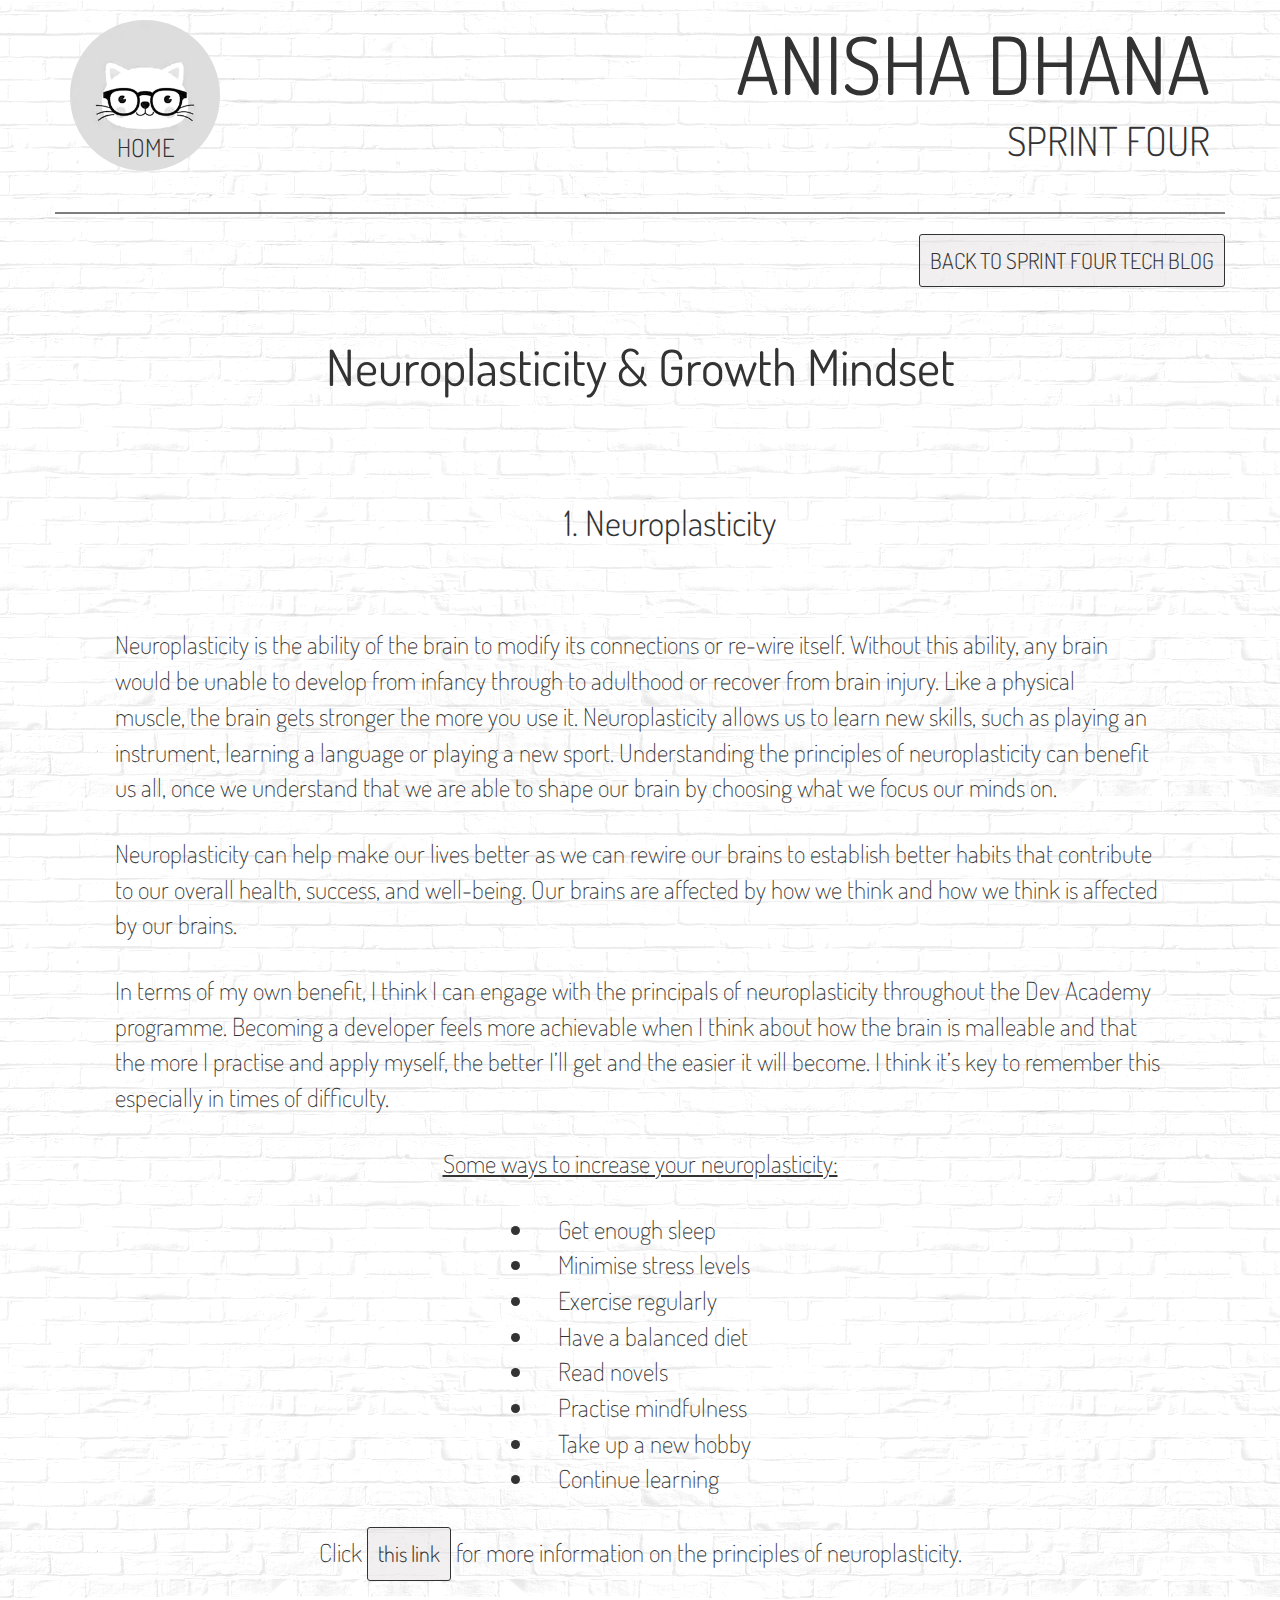
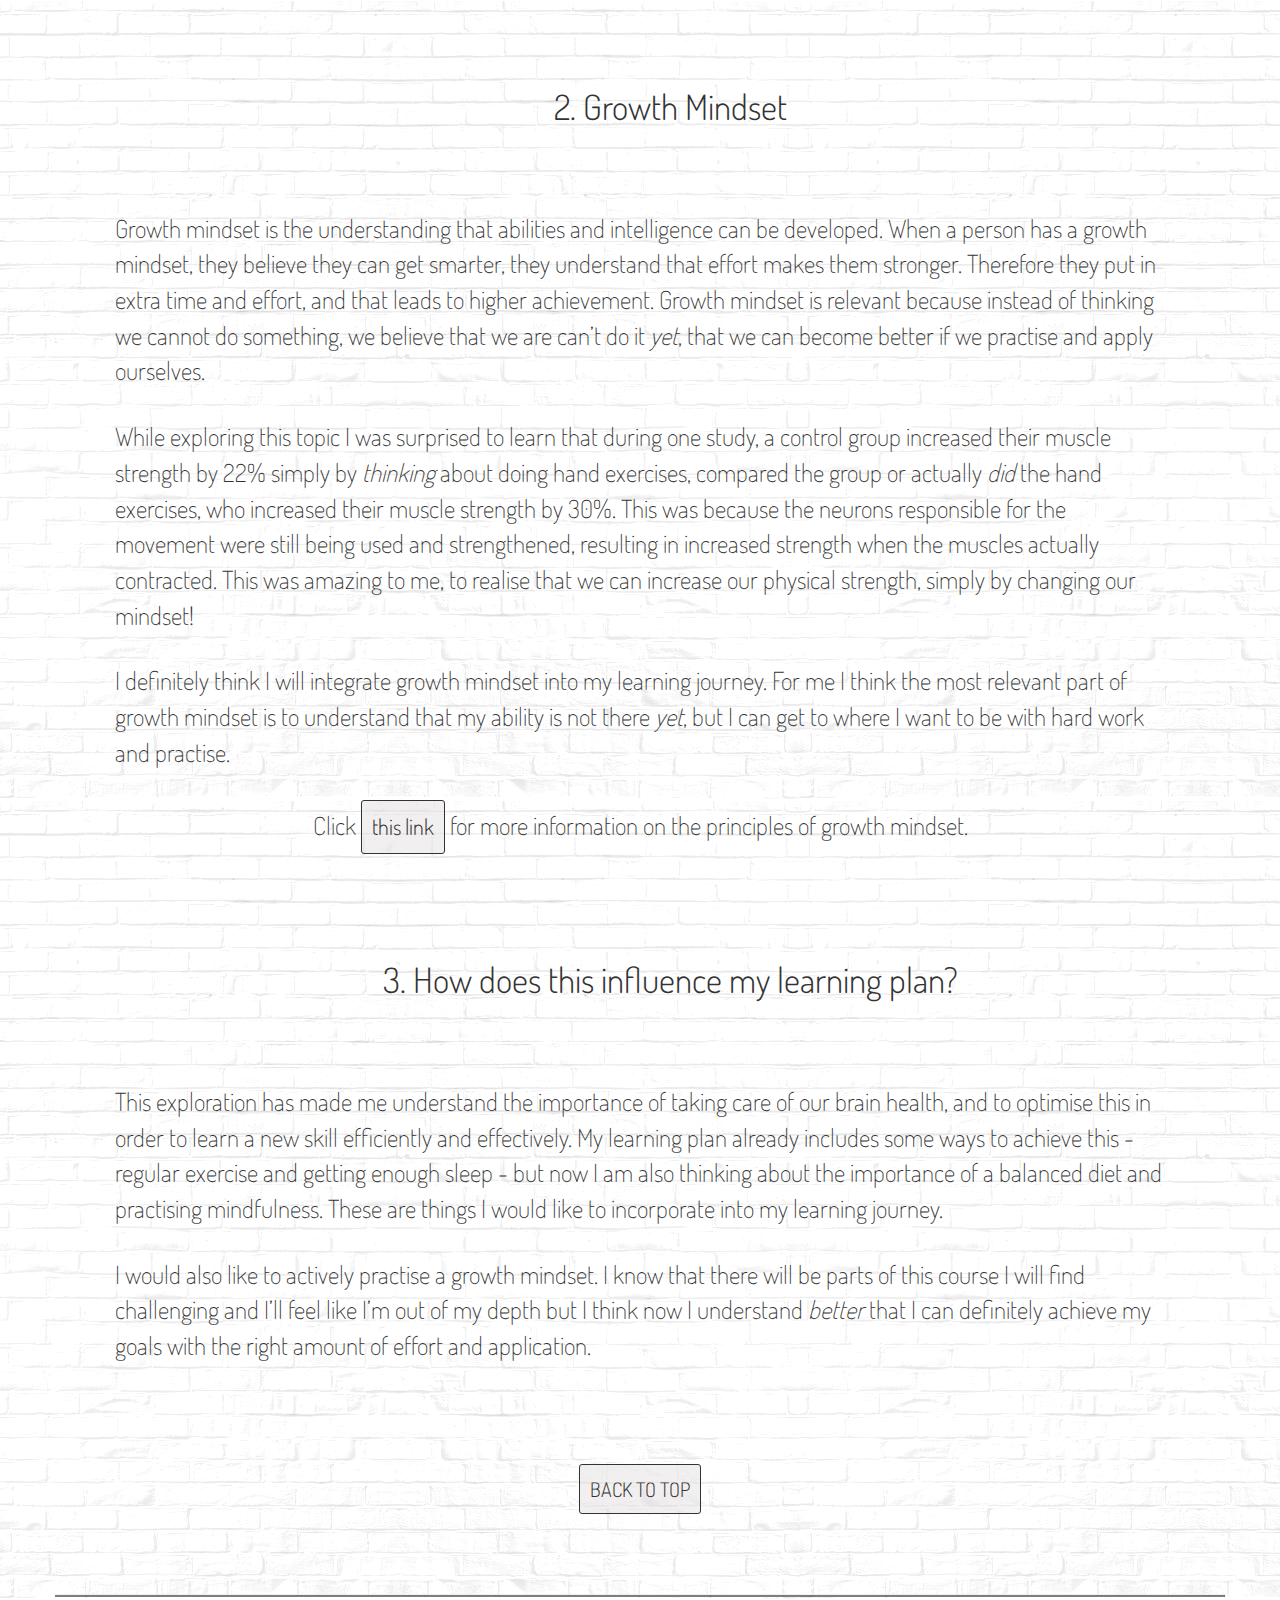
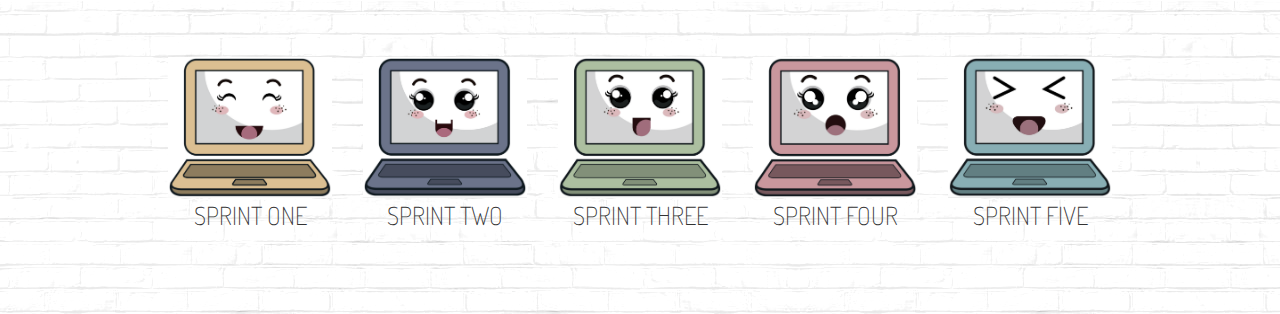
<file: blog/sprint4-cultural.html>
<!DOCTYPE html>
<html lang='en'>
    
    <head>
        <meta charset="utf-8">
        <meta name="viewport" content="width=device-width, initial-scale=1.0">
        <meta http-equiv="X-UA-Compatible" content="ie=edge">
        <title>Anisha's Blog | Sprint 4 Core</title>
        <link rel="stylesheet" href="../css/bootstrap.css">
        <link rel="stylesheet" href="../css/style.css">
        <link rel="stylesheet" href="https://fonts.googleapis.com/css?family=Dosis">
    </head>

    <body>
        <a name="top"></a>
        <div class="container">
                <div class="row">
                        <div class="col-md-6">
                            <a href="../index.html">
                                <figure class=icon>
                                    <img class="round-img title-logo" src="../images/logo.png" width="150" height="150" alt="cat logo">
                                    <figcaption class="home-logo">HOME</figcaption>
                                </figure>
                            </a>
                        </div>
                        <div class="col-md-6 text-right text-uppercase">
                            <h1 class="title-super">Anisha Dhana</h1>
                            <h4 class="subtitle">Sprint Four</h4>
                        </div>
                    </div>
        
                    <div class="row">
                        <hr class="rule">
                    </div>

                    <div class="row text-right">
                         <button class="page-button">
                            <a class="links" href="sprint4-technical.html">BACK TO SPRINT FOUR TECH BLOG</a>
                        </button>
                    </div>
        
                    <div class="row">
                        <h2 class="text-center">Neuroplasticity & Growth Mindset</h2>
                        <h3 class="text-center">1. Neuroplasticity</h3>
                        <p>
                            Neuroplasticity is the ability of the brain to modify its connections or re-wire itself. Without this ability, any brain would be unable to develop from infancy through to adulthood or recover from brain injury.   Like a physical muscle, the brain gets stronger the more you use it.  Neuroplasticity allows us to learn new skills, such as playing an instrument, learning a language or playing a new sport.  Understanding the principles of neuroplasticity can benefit us all, once we understand that we are able to shape our brain by choosing what we focus our minds on.
                        </p>
                        <p>    
                            Neuroplasticity can help make our lives better as we can rewire our brains to establish better habits that contribute to our overall health, success, and well-being.  Our brains are affected by how we think and how we think is affected by our brains.
                        </p>
                        <p>
                            In terms of my own benefit, I think I can engage with the principals of neuroplasticity throughout the Dev Academy programme.  Becoming a developer feels more achievable when I think about how the brain is malleable and that the more I practise and apply myself, the better I’ll get and the easier it will become. I think it’s key to remember this especially in times of difficulty.
                        </p>
                        <p class="text-center">
                            <u>Some ways to increase your neuroplasticity:</u>
                        </p>
                        <p>
                            <ul id="neuro-list">
                                <li>Get enough sleep</li>
                                <li>Minimise stress levels</li>
                                <li>Exercise regularly</li>
                                <li>Have a balanced diet</li>
                                <li>Read novels</li>
                                <li>Practise mindfulness</li>
                                <li>Take up a new hobby</li>
                                <li>Continue learning</li>
                            </ul>
                        </p>
                        <p class="text-center"> Click 
                            <button class="page-button">
                                <a class="links" target="_blank" href="https://www.brainhq.com/news/use-it-or-lose-it-the-principles-of-brain-plasticity/
                                "> this link </a>
                            </button>
                            for more information on the principles of neuroplasticity.
                        </p>
                    </div>

                    <div class="row">
                        <h3 class="text-center">2. Growth Mindset</h3>

                        <p>
                            Growth mindset is the understanding that abilities and intelligence can be developed.  When a person has a growth mindset, they believe they can get smarter, they understand that effort makes them stronger. Therefore they put in extra time and effort, and that leads to higher achievement.  Growth mindset is relevant because instead of thinking we cannot do something, we believe that we are can’t do it <i>yet</i>, that we can become better if we practise and apply ourselves.
                        </p>
                        <p>
                            While exploring this topic I was surprised to learn that during one study, a control group increased their muscle strength by 22% simply by <i>thinking</i> about doing hand exercises, compared the group or actually <i>did</i> the hand exercises, who increased their muscle strength by 30%.  This was because the neurons responsible for the movement were still being used and strengthened, resulting in increased strength when the muscles actually contracted.  This was amazing to me, to realise that we can increase our physical strength, simply by changing our mindset!
                        </p>
                        <p>
                            I definitely think I will integrate growth mindset into my learning journey.  For me I think the most relevant part of growth mindset is to understand that my ability is not there <i>yet</i>, but I can get to where I want to be with hard work and practise.
                        </p>
                        <p class="text-center"> Click 
                                <button class="page-button">
                                    <a class="links" target="_blank" href="https://www.brainhq.com/news/use-it-or-lose-it-the-principles-of-brain-plasticity/
                                    "> this link </a>
                                </button>
                                for more information on the principles of growth mindset.
                        </p>
                    </div>

                    <div class="row">
                        <h3 class="text-center"> 3. How does this influence my learning plan?</h3>
                        <p>
                            This exploration has made me understand the importance of taking care of our brain health, and to optimise this in order to learn a new skill efficiently and effectively.  My learning plan already includes some ways to achieve this - regular exercise and getting enough sleep - but now I am also thinking about the importance of a balanced diet and practising mindfulness.  These are things I would like to incorporate into my learning journey.
                        </p>
                        <p>
                            I would also like to actively practise a growth mindset.  I know that there will be parts of this course I will find challenging and I’ll feel like I’m out of my depth but I think now I understand <i>better</i> that I can definitely achieve my goals with the right amount of effort and application.
                        </p>
                    </div>

                    <div class="row text-center back-to-top">
                        <button>
                            <a class="links" href="#top">BACK TO TOP</a>
                        </button>
                    </div>
            
        
                    <div class="row">
                            <hr class="bottom-rule">
                    </div>
            
                    <div class="row text-center page-bottom">
                        <div class="col-md-2 col-md-offset-1">
                            <a href="../blog/sprint1-cultural.html">
                                <figure class="icon">
                                    <img class="img-responsive" src="../images/Sprint-1.png" alt="Sprint 1" />
                                    <figcaption class="caption">SPRINT ONE</figcaption>
                                </figure>
                            </a>
                        </div>
                        <div class="col-md-2">
                             <a href="../blog/sprint2-technical.html">
                                <figure class="icon">
                                    <img class="img-responsive" src="../images/Sprint-2.png" alt="Sprint 2" />
                                    <figcaption class="caption">SPRINT TWO</figcaption>
                                </figure>
                            </a>    
                        </div>
                        <div class="col-md-2">
                            <a href="../blog/sprint3-technical.html">
                                <figure class="icon">
                                    <img class="img-responsive" src="../images/Sprint-3.png" alt="Sprint 3" />
                                    <figcaption class="caption">SPRINT THREE</figcaption>
                                </figure>
                            </a>
                        </div>
                        <div class="col-md-2">
                            <a href="../blog/sprint4-technical.html">
                                <figure class="icon">
                                    <img class="img-responsive" src="../images/Sprint-4.png" alt="Sprint 4" />
                                    <figcaption class="caption">SPRINT FOUR</figcaption>
                                </figure>
                            </a>
                        </div>
                        <div class="col-md-2">
                            <a href="../blog/sprint5-technical.html">
                                <figure class="icon">
                                    <img class="img-responsive" src="../images/Sprint-5.png" alt="Sprint 5" />
                                    <figcaption class="caption">SPRINT FIVE</figcaption>
                                </figure>
                            </a>
                        </div>
                    </div>
                </div>
            
            </body>
            
            
         </html>
</file>
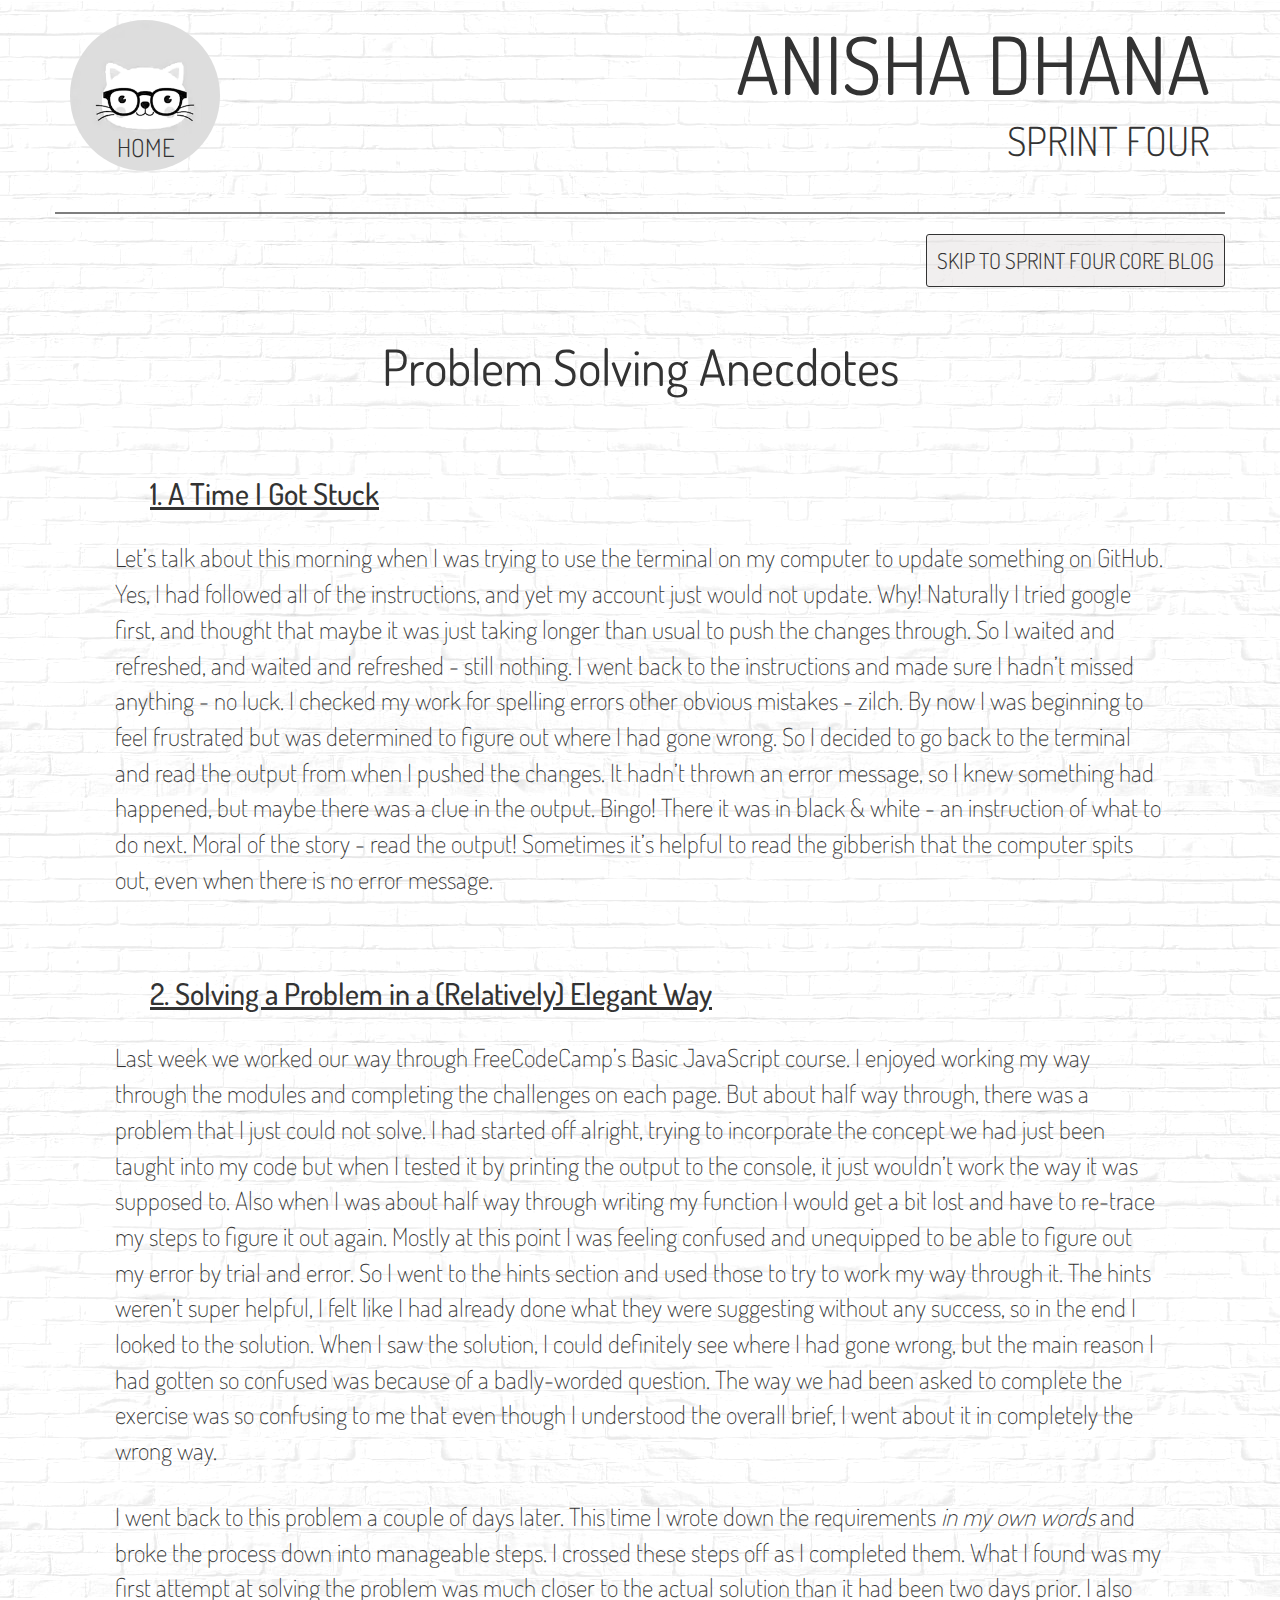
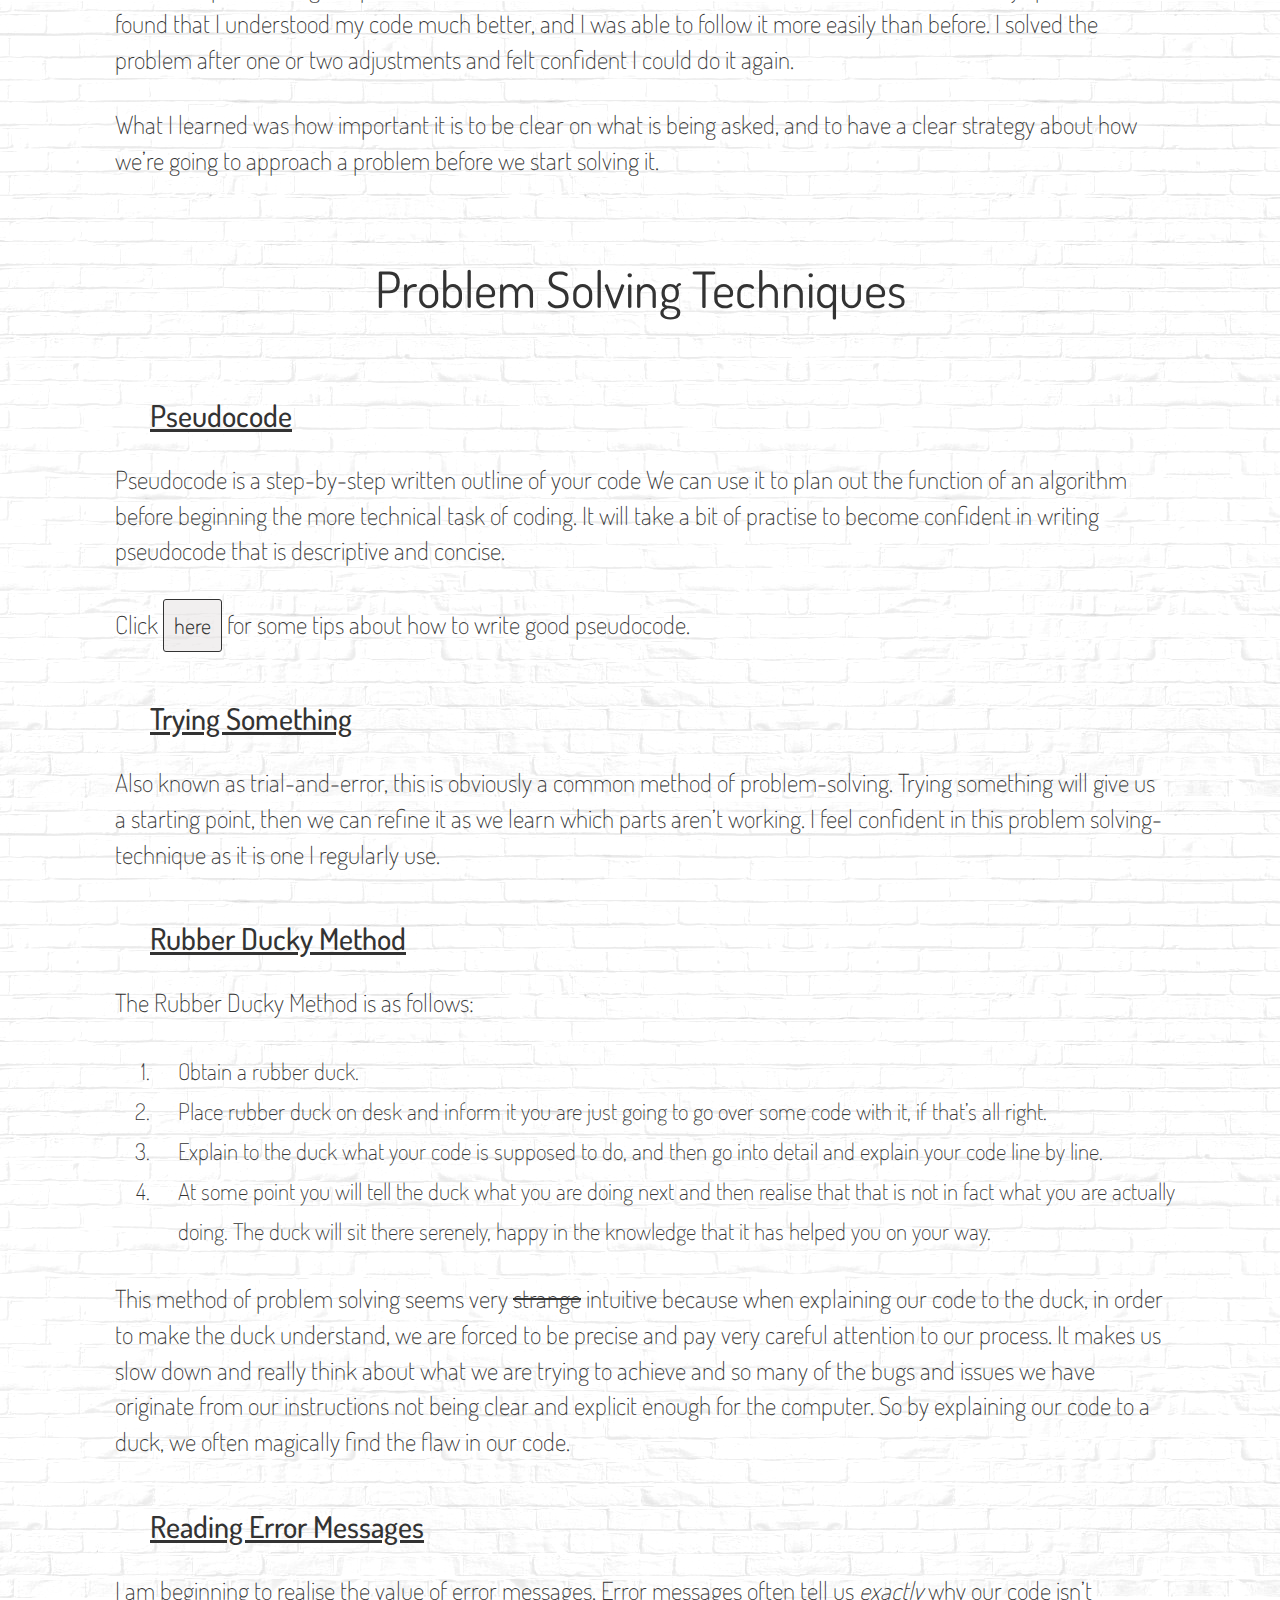
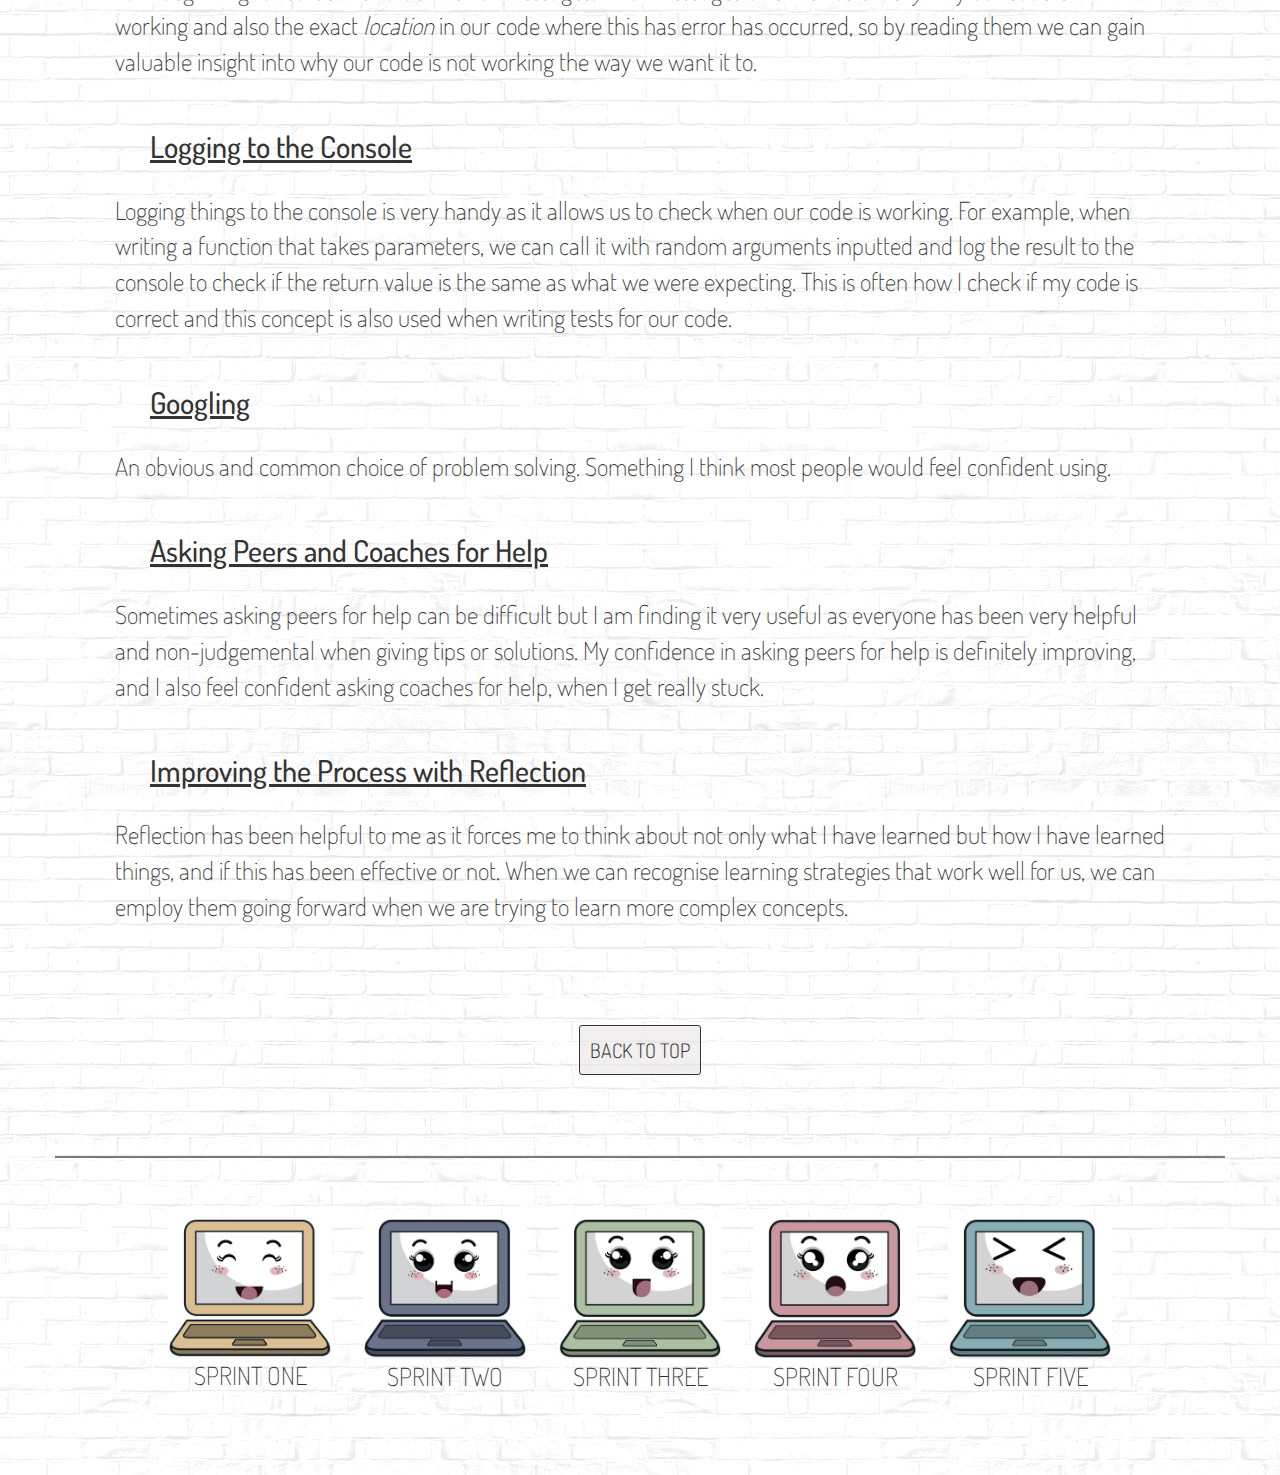
<file: blog/sprint4-technical.html>
<!DOCTYPE html>
<html lang='en'>
    
    <head>
        <meta charset="utf-8">
        <meta name="viewport" content="width=device-width, initial-scale=1.0">
        <meta http-equiv="X-UA-Compatible" content="ie=edge">
        <title>Anisha's Blog | Sprint 4 Tech</title>
        <link rel="stylesheet" href="../css/bootstrap.css">
        <link rel="stylesheet" href="../css/style.css">
        <link rel="stylesheet" href="https://fonts.googleapis.com/css?family=Dosis">
    </head>

    <body>
        <a name="top"></a>
        <div class="container">

            <div class="row">
                <div class="col-md-6">
                    <a href="../index.html">
                        <figure class=icon>
                            <img class="round-img title-logo" src="../images/logo.png" width="150" height="150" alt="cat logo">
                            <figcaption class="home-logo">HOME</figcaption>
                        </figure>
                    </a>
                </div>
                <div class="col-md-6 text-right text-uppercase">
                    <h1 class="title-super">Anisha Dhana</h1>
                    <h4 class="subtitle">Sprint Four</h4>
                </div>
            </div>

            <div class="row">
                <hr class="rule">
            </div>

            <div class="row text-right">
                <button class="page-button">
                    <a class="links" href="sprint4-cultural.html">SKIP TO SPRINT FOUR CORE BLOG</a>
                </button>
            </div>

            <div class="row">
                <h2 class="text-center">Problem Solving Anecdotes</h2>
                <h4 class="anecdotes">1. A Time I Got Stuck</h4>
                <p>
                    Let’s talk about this morning when I was trying to use the terminal on my computer to update something on GitHub.  Yes, I had followed all of the instructions, and yet my account just would not update. Why!  Naturally I tried google first, and thought that maybe it was just taking longer than usual to push the changes through. So I waited and refreshed, and waited and refreshed - still nothing.  I went back to the instructions and made sure I hadn’t missed anything - no luck.  I checked my work for spelling errors other obvious mistakes - zilch.  By now I was beginning to feel frustrated but was determined to figure out where I had gone wrong.  So I decided to go back to the terminal and read the output from when I pushed the changes.  It hadn’t thrown an error message, so I knew something had happened, but maybe there was a clue in the output. Bingo! There it was in black & white - an instruction of what to do next.  Moral of the story - read the output!  Sometimes it’s helpful to read the gibberish that the computer spits out, even when there is no error message.
                </p>
            </div>
            <div class="row">
                <h4 class="anecdotes">2. Solving a Problem in a (Relatively) Elegant Way</h4>
                <p>
                    Last week we worked our way through FreeCodeCamp’s Basic JavaScript course.  I enjoyed working my way through the modules and completing the challenges on each page.  But about half way through, there was a problem that I just could not solve.  I had started off alright, trying to incorporate the concept we had just been taught into my code but when I tested it by printing the output to the console, it just wouldn’t work the way it was supposed to.  Also when I was about half way through writing my function I would get a bit lost and have to re-trace my steps to figure it out again.  Mostly at this point I was feeling confused and unequipped to be able to figure out my error by trial and error.  So I went to the hints section and used those to try to work my way through it. The hints weren’t super helpful, I felt like I had already done what they were suggesting without any success, so in the end I looked to the solution.  When I saw the solution, I could definitely see where I had gone wrong, but the main reason I had gotten so confused was because of a badly-worded question.  The way we had been asked to complete the exercise was so confusing to me that even though I understood the overall brief, I went about it in completely the wrong way.
                </p>
                <p>
                    I went back to this problem a couple of days later.  This time I wrote down the requirements <i>in my own words</i> and broke the process down into manageable steps.  I crossed these steps off as I completed them.  What I found was my first attempt at solving the problem was much closer to the actual solution than it had been two days prior. I also found that I understood my code much better, and I was able to follow it more easily than before.  I solved the problem after one or two adjustments and felt confident I could do it again.
                </p>
                <p>
                    What I learned was how important it is to be clear on what is being asked, and to have a clear strategy about how we’re going to approach a problem before we start solving it.
                </p>
            </div>

            <div class="row">
                <h2 class="text-center">Problem Solving Techniques</h2>
                <h4 class="anecdotes">Pseudocode</h4>
                <p>
                    Pseudocode is a step-by-step written outline of your code We can use it to plan out the function of an algorithm before beginning the more technical task of coding.  It will take a bit of practise to become confident in writing pseudocode that is descriptive and concise.
                </p>
                <p>
                    Click 
                    <button class="page-button">
                        <a class="links" target="_blank" href="https://www.geeksforgeeks.org/how-to-write-a-pseudo-code/">here</a>
                    </button>
                    for some tips about how to write good pseudocode.
                </p>
                <h4 class="anecdotes">Trying Something</h4>
                <p>
                    Also known as trial-and-error, this is obviously a common method of problem-solving.  Trying something will give us a starting point, then we can refine it as we learn which parts aren’t working.  I feel confident in this problem solving-technique as it is one I regularly use.
                </p>
                <h4 class="anecdotes">Rubber Ducky Method</h4>
                <p>
                    The Rubber Ducky Method is as follows:
                    <ol id="ducky">
                        <li>
                            Obtain a rubber duck.
                        </li>
                        <li>
                            Place rubber duck on desk and inform it you are just going to go over some code with it, if that’s all right.
                        </li>
                        <li>
                            Explain to the duck what your code is supposed to do, and then go into detail and explain your code line by line.
                        </li>
                        <li>
                            At some point you will tell the duck what you are doing next and then realise that that is not in fact what you are actually doing. The duck will sit there serenely, happy in the knowledge that it has helped you on your way.
                        </li>
                    </ol>
                </p>
                <p>
                    This method of problem solving seems very <strike>strange</strike> intuitive because when explaining our code to the duck, in order to make the duck understand, we are forced to be precise and pay very careful attention to our process.  It makes us slow down and really think about what we are trying to achieve and so many of the bugs and issues we have originate from our instructions not being clear and explicit enough for the computer.  So by explaining our code to a duck, we often magically find the flaw in our code. 
                </p>
                <h4 class="anecdotes">
                    Reading Error Messages
                </h4>
                <p>
                    I am beginning to realise the value of error messages.  Error messages often tell us <i>exactly</i> why our code isn’t working and also the exact <i>location</i> in our code where this has error has occurred, so by reading them we can gain valuable insight into why our code is not working the way we want it to.
                </p>
                <h4 class="anecdotes">
                    Logging to the Console
                </h4>
                <p>
                    Logging things to the console is very handy as it allows us to check when our code is working. For example, when writing a function that takes parameters, we can call it with random arguments inputted and log the result to the console to check if the return value is the same as what we were expecting.  This is often how I check if my code is correct and this concept is also used when writing tests for our code.
                </p>
                <h4 class="anecdotes">
                    Googling
                </h4>
                <p>
                    An obvious and common choice of problem solving.  Something I think most people would feel confident using.
                </p>
                <h4 class="anecdotes">
                    Asking Peers and Coaches for Help
                </h4>
                <p>
                    Sometimes asking peers for help can be difficult but I am finding it very useful as everyone has been very helpful and non-judgemental when giving tips or solutions.  My confidence in asking peers for help is definitely improving, and I also feel confident asking coaches for help, when I get really stuck.
                </p>
                <h4 class="anecdotes">Improving the Process with Reflection</h4>
                <p>
                    Reflection has been helpful to me as it forces me to think about not only what I have learned but how I have learned things, and if this has been effective or not.  When we can recognise learning strategies that work well for us, we can employ them going forward when we are trying to learn more complex concepts.
                </p>

            </div>

            <div class="row text-center back-to-top">
                <button>
                    <a class="links" href="#top">BACK TO TOP</a>
                </button>
            </div>
    

            <div class="row">
                    <hr class="bottom-rule">
            </div>
    
            <div class="row text-center page-bottom">
                <div class="col-md-2 col-md-offset-1">
                    <a href="../blog/sprint1-cultural.html">
                        <figure class="icon">
                            <img class="img-responsive" src="../images/Sprint-1.png" alt="Sprint 1" />
                            <figcaption class="caption">SPRINT ONE</figcaption>
                        </figure>
                    </a>
                </div>
                <div class="col-md-2">
                     <a href="../blog/sprint2-technical.html">
                        <figure class="icon">
                            <img class="img-responsive" src="../images/Sprint-2.png" alt="Sprint 2" />
                            <figcaption class="caption">SPRINT TWO</figcaption>
                        </figure>
                    </a>    
                </div>
                <div class="col-md-2">
                    <a href="../blog/sprint3-technical.html">
                        <figure class="icon">
                            <img class="img-responsive" src="../images/Sprint-3.png" alt="Sprint 3" />
                            <figcaption class="caption">SPRINT THREE</figcaption>
                        </figure>
                    </a>
                </div>
                <div class="col-md-2">
                    <a href="../blog/sprint4-technical.html">
                        <figure class="icon">
                            <img class="img-responsive" src="../images/Sprint-4.png" alt="Sprint 4" />
                            <figcaption class="caption">SPRINT FOUR</figcaption>
                        </figure>
                    </a>
                </div>
                <div class="col-md-2">
                    <a href="../blog/sprint5-technical.html">
                        <figure class="icon">
                            <img class="img-responsive" src="../images/Sprint-5.png" alt="Sprint 5" />
                            <figcaption class="caption">SPRINT FIVE</figcaption>
                        </figure>
                    </a>
                </div>
            </div>
        </div>
    
    </body>
        
      
    
    
    
 </html>
</file>
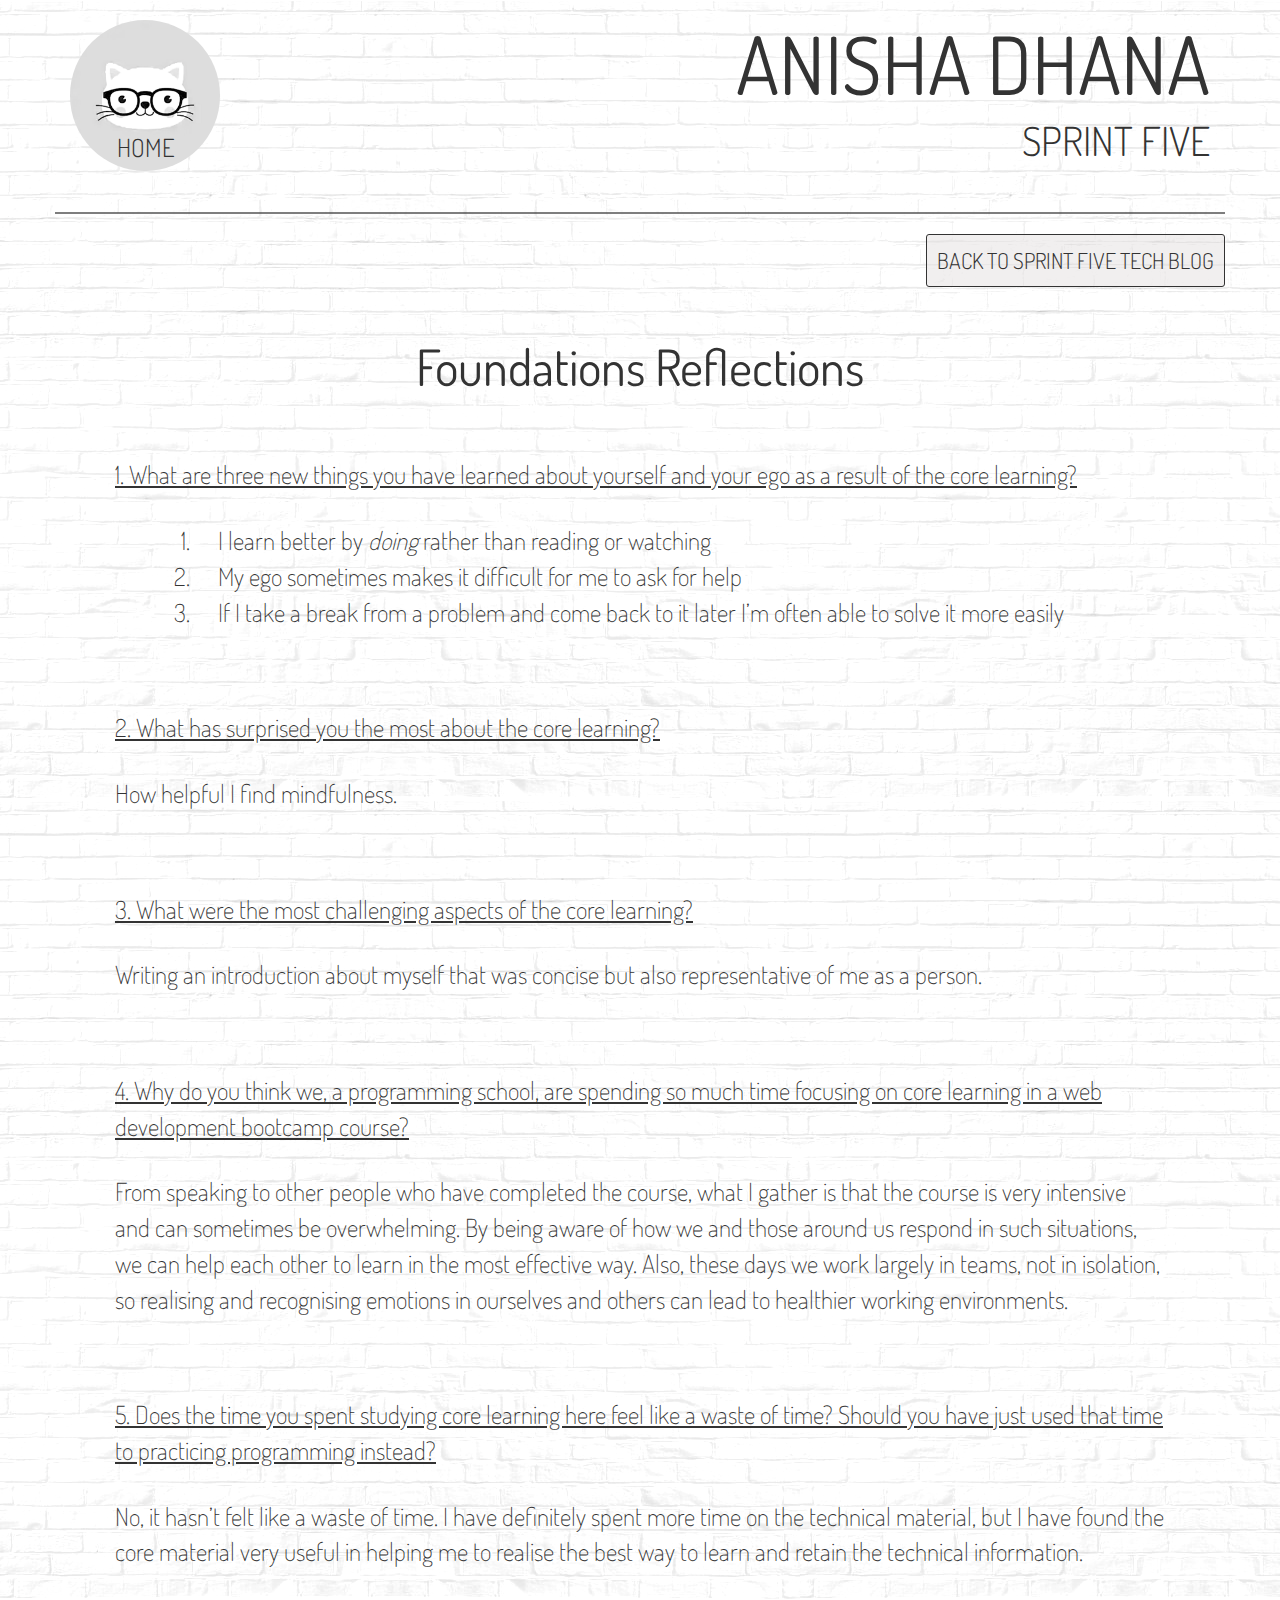
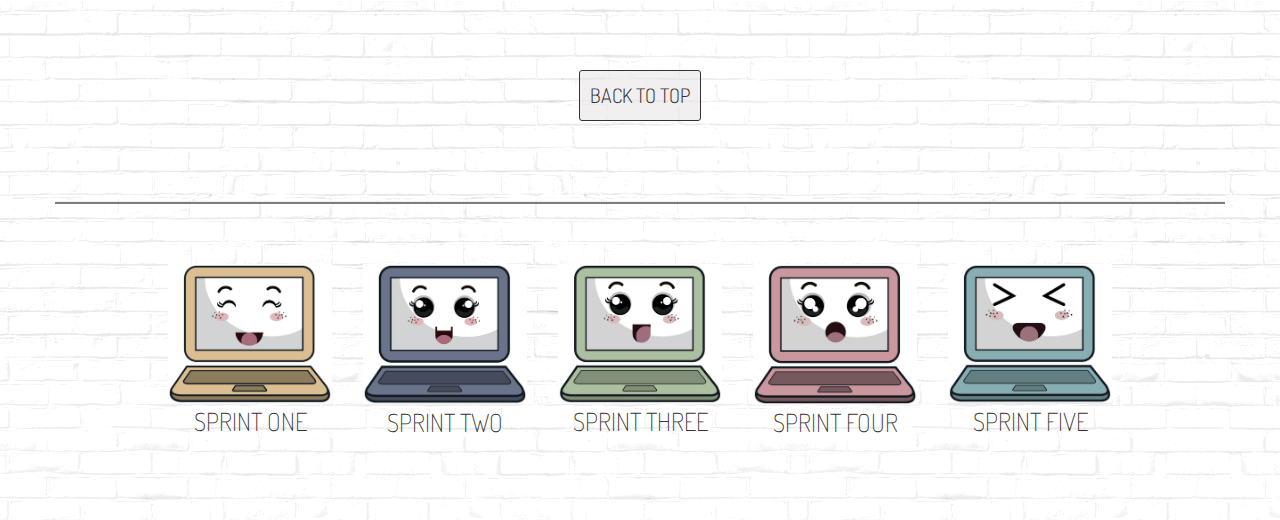
<file: blog/sprint5-cultural.html>
<!DOCTYPE html>
<html lang='en'>

<head>
    <meta charset="utf-8">
    <meta name="viewport" content="width=device-width, initial-scale=1.0">
    <meta http-equiv="X-UA-Compatible" content="ie=edge">
    <title>Anisha's Blog | Sprint 5 Core</title>
    <link rel="stylesheet" href="../css/bootstrap.css">
    <link rel="stylesheet" href="../css/style.css">
    <link rel="stylesheet" href="https://fonts.googleapis.com/css?family=Dosis">
</head>

<body>
    <a name="top"></a>
    <div class="container">
            <div class="row">
                <div class="col-md-6">
                    <a href="../index.html">
                        <figure class=icon>
                            <img class="round-img title-logo" src="../images/logo.png" width="150" height="150" alt="cat logo">
                            <figcaption class="home-logo">HOME</figcaption>
                        </figure>
                    </a>
                </div>
                <div class="col-md-6 text-right text-uppercase">
                    <h1 class="title-super">Anisha Dhana</h1>
                    <h4 class="subtitle">Sprint Five</h4>
                </div>
            </div>
    
            <div class="row">
                <hr class="rule">
            </div>

            <div class="row text-right">
                <button class="page-button">
                    <a class="links" href="sprint5-technical.html">BACK TO SPRINT FIVE TECH BLOG</a>
                </button>
            </div>
    
            <div class="row">
                <h2 class="text-center">Foundations Reflections</h2>
                <p>
                    <u>1. What are three new things you have learned about yourself and your ego as a result of the core learning?</u>
                </p>
                <p>
                    <ol id="reflections">
                        <li>I learn better by <em>doing</em> rather than reading or watching</li>
                        <li>My ego sometimes makes it difficult for me to ask for help</li>
                        <li>If I take a break from a problem and come back to it later I’m often able to solve it more easily</li>
                    </ol>
                </p>
                <p class="next-question">
                    <u>2. What has surprised you the most about the core learning?</u>
                </p>
                <p>
                    How helpful I find mindfulness.
                </p>
                <p class="next-question">
                    <u>3. What were the most challenging aspects of the core learning?</u>
                </p>
                <p>
                    Writing an introduction about myself that was concise but also representative of me as a person.
                </p>
                <p class='next-question'>
                    <u>4. Why do you think we, a programming school, are spending so much time focusing on core learning in a web development bootcamp course?</u>
                </p>
                <p>
                    From speaking to other people who have completed the course, what I gather is that the course is very intensive and can sometimes be overwhelming.  By being aware of how we and those around us respond in such situations, we can help each other to learn in the most effective way.  Also, these days we work largely in teams, not in isolation, so realising and recognising emotions in ourselves and others can lead to healthier working environments.
                </p>
                <p class="next-question">
                    <u>5. Does the time you spent studying core learning here feel like a waste of time? Should you have just used that time to practicing programming instead?</u>
                </p>
                <p>
                    No, it hasn’t felt like a waste of time.  I have definitely spent more time on the technical material, but I have found the core material very useful in helping me to realise the best way to learn and retain the technical information.
                </p>
            </div>

            <div class="row text-center back-to-top">
                <button>
                    <a class="links" href="#top">BACK TO TOP</a>
                </button>
            </div>
        
    
            <div class="row">
                    <hr class="bottom-rule">
            </div>
        
            <div class="row text-center page-bottom">
                <div class="col-md-2 col-md-offset-1">
                    <a href="../blog/sprint1-cultural.html">
                        <figure class="icon">
                            <img class="img-responsive" src="../images/Sprint-1.png" alt="Sprint 1" />
                            <figcaption class="caption">SPRINT ONE</figcaption>
                        </figure>
                    </a>
                </div>
                <div class="col-md-2">
                        <a href="../blog/sprint2-technical.html">
                        <figure class="icon">
                            <img class="img-responsive" src="../images/Sprint-2.png" alt="Sprint 2" />
                            <figcaption class="caption">SPRINT TWO</figcaption>
                        </figure>
                    </a>    
                </div>
                <div class="col-md-2">
                    <a href="../blog/sprint3-technical.html">
                        <figure class="icon">
                            <img class="img-responsive" src="../images/Sprint-3.png" alt="Sprint 3" />
                            <figcaption class="caption">SPRINT THREE</figcaption>
                        </figure>
                    </a>
                </div>
                <div class="col-md-2">
                    <a href="../blog/sprint4-technical.html">
                        <figure class="icon">
                            <img class="img-responsive" src="../images/Sprint-4.png" alt="Sprint 4" />
                            <figcaption class="caption">SPRINT FOUR</figcaption>
                        </figure>
                    </a>
                </div>
                <div class="col-md-2">
                    <a href="../blog/sprint5-technical.html">
                        <figure class="icon">
                            <img class="img-responsive" src="../images/Sprint-5.png" alt="Sprint 5" />
                            <figcaption class="caption">SPRINT FIVE</figcaption>
                        </figure>
                    </a>
                </div>
            </div>
    </div>
        
</body>

</html>
</file>
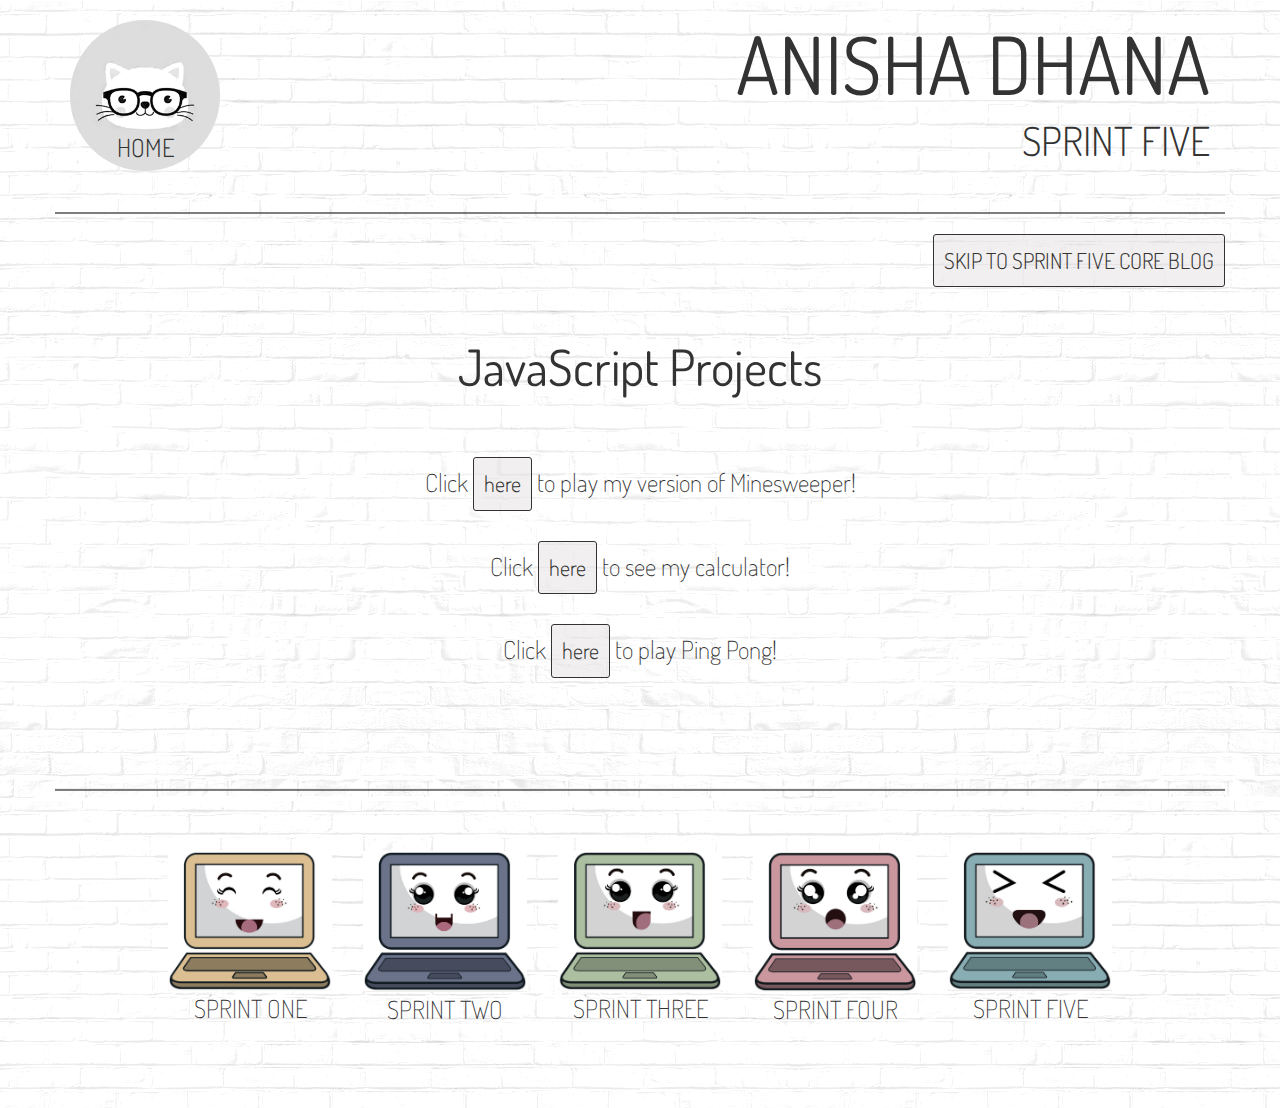
<file: blog/sprint5-technical.html>
<!DOCTYPE html>
<html lang='en'>
    
    <head>
        <meta charset="utf-8">
        <meta name="viewport" content="width=device-width, initial-scale=1.0">
        <meta http-equiv="X-UA-Compatible" content="ie=edge">
        <title>Anisha's Blog | Sprint 5 Tech</title>
        <link rel="stylesheet" href="../css/bootstrap.css">
        <link rel="stylesheet" href="../css/style.css">
        <link rel="stylesheet" href="https://fonts.googleapis.com/css?family=Dosis">
    </head>

    <body>
        <a name="top"></a>
        <div class="container">

            <div class="row">
                <div class="col-md-6">
                    <a href="../index.html">
                        <figure class=icon>
                            <img class="round-img title-logo" src="../images/logo.png" width="150" height="150" alt="cat logo">
                            <figcaption class="home-logo">HOME</figcaption>
                        </figure>
                    </a>
                </div>
                <div class="col-md-6 text-right text-uppercase">
                    <h1 class="title-super">Anisha Dhana</h1>
                    <h4 class="subtitle">Sprint Five</h4>
                </div>
            </div>

            <div class="row">
                <hr class="rule">
            </div>

            <div class="row text-right">
                <button class="page-button">
                    <a class="links" href="sprint5-cultural.html">SKIP TO SPRINT FIVE CORE BLOG</a>
                </button>
            </div>

            <div class="row text-center">
                <h2>JavaScript Projects</h2>
                <p>
                    Click 
                        <button class="page-button">
                            <a class="links" target="_blank" href="https://anisha-kalidas.github.io/minesweeper/"> here </a>
                        </button>
                    to play my version of Minesweeper!
                </p>
                <p>
                    Click 
                        <button class="page-button">
                            <a class="links" target="_blank" href="https://anisha-kalidas.github.io/calculator/"> here </a>
                        </button>
                    to see my calculator!
                </p>
                <p>
                    Click 
                        <button class="page-button">
                            <a class="links" target="_blank" href="https://anisha-kalidas.github.io/Ping-Pong/"> here </a>
                        </button>
                    to play Ping Pong!
                </p>
            </div>

            <div class="row">
                <hr class="bottom-rule">
            </div>
    
            <div class="row text-center page-bottom">
                <div class="col-md-2 col-md-offset-1">
                    <a href="../blog/sprint1-cultural.html">
                        <figure class="icon">
                            <img class="img-responsive" src="../images/Sprint-1.png" alt="Sprint 1" />
                            <figcaption class="caption">SPRINT ONE</figcaption>
                        </figure>
                    </a>
                </div>
                <div class="col-md-2">
                     <a href="../blog/sprint2-technical.html">
                        <figure class="icon">
                            <img class="img-responsive" src="../images/Sprint-2.png" alt="Sprint 2" />
                            <figcaption class="caption">SPRINT TWO</figcaption>
                        </figure>
                    </a>    
                </div>
                <div class="col-md-2">
                    <a href="../blog/sprint3-technical.html">
                        <figure class="icon">
                            <img class="img-responsive" src="../images/Sprint-3.png" alt="Sprint 3" />
                            <figcaption class="caption">SPRINT THREE</figcaption>
                        </figure>
                    </a>
                </div>
                <div class="col-md-2">
                    <a href="../blog/sprint4-technical.html">
                        <figure class="icon">
                            <img class="img-responsive" src="../images/Sprint-4.png" alt="Sprint 4" />
                            <figcaption class="caption">SPRINT FOUR</figcaption>
                        </figure>
                    </a>
                </div>
                <div class="col-md-2">
                    <a href="../blog/sprint5-technical.html">
                        <figure class="icon">
                            <img class="img-responsive" src="../images/Sprint-5.png" alt="Sprint 5" />
                            <figcaption class="caption">SPRINT FIVE</figcaption>
                        </figure>
                    </a>
                </div>
            </div>
        </div>
    
    </body>
    
    
 </html>
</file>
<file: css/style.css>
body {
    background-image: url("../images/background.png");
    font-family: 'Dosis', sans-serif;
}

.rule {
    height: 2px;
    border: none;
    background-color: #333333a1;
    margin-top: 40px;
}

.bottom-rule {
    height: 2px;
    border; none;
    background-color: #333333a1;
    margin-top: 80px;
    margin-bottom: 60px;
}

.round-img {
    border-radius: 50%
}

.title-super {
    font-size: 80px;
    font-weight: 400;
}

.subtitle {
    font-size: 40px;
    font-weight: 300;
}

.title-logo {
    margin-top: 20px
}


.icon img {
    display: block;
    max-width: 100%;
    height: auto;
    color: black;
    }

.caption {
    color: #333333;
    font-size: 25px;
    font-weight: 200;
}

.home-logo {
    color: #333333;
    font-size: 25px;
    font-weight: 300;
    position: absolute;
    left: 62px;
    bottom: 5px;
}

h2 {
    font-size: 50px;
    font-weight: 400;
    line-height: 120px;
    margin-left: 60px;
    margin-right: 60px;
}

h3 {
    font-size: 35px;
    font-weight: 300;
    line-height: 150px;
    margin-left: 60px;
}

h4 {
    font-size: 30px;
    font-weight: 300px;
    margin-left: 60px;
}

p {
    font-size: 25px;
    font-weight: 200;
    margin-top: 30px;
    margin-bottom: 30px;
    margin-left: 60px;
    margin-right: 60px;
}

.border {
    border: solid #333333;
    padding: 20px;
    margin-top: 40px;
}

.example {
    font-size: 23px;
    font-weight: 1000;
    margin-top: 10px;
    width: 400px;
    margin-left: 77px;
}

.code-font {
    color: #333333;
    background-color: #e4dfdf80;
    padding: 3px;
    font-size: 80%;
    font-weight: 300;
    border: solid #333333;
    border-width: thin;
    border-radius: 3px;
}

#space-image {
    margin-bottom: 70px;
}

.code-screenshot {
    border: solid #333333;
    padding: 5px;
    margin: 40px;
}

ul {
    font-size: 25px;
    margin: 30px;
    font-weight: 200;
    margin-left: 250px
}

#neuro-list {
    margin-left: 440px;
}

#cupcakes {
    font-size: 25px;
    margin: 30px;   
    font-weight: 200;
    margin-left: 300px;
}

#reflections {
    font-size: 25px;
    margin: 30px;
    font-weight: 200;
    margin-left: 100px;
}

#ducky {
    font-size: 23px; 
    font-weight: 200;
    margin-left: 60px;
    line-height: 40px;
}

li {
    padding-left: 23px;
}

#fixed-cat {
    position: fixed;
    bottom: 20px;
    right: 35px;
}

#fixed-logo {
    color: #333333;
    font-size: 17px;
    font-weight: 800;
    position: absolute;
    left: 32px;
    top: 94px;
}

.move-up {
    border: solid #333333;
    padding: 5px;
    margin-top: 15px;
    margin-bottom: 60px;
}

#about-me {
    margin-bottom: 30px;
    margin-bottom: 20px;
}

.back-to-top {
    font-size: 20px;
    font-weight: 300;
    margin-top: 70px;
    color: #333333a1
}

.links {
    color: #333333
}

.page-button {
    font-size: 22px;
    font-weight: 300;
    color: #333333a1
}

.next-question {
    margin-top: 80px;
}

.page-bottom {
    margin-bottom: 80px;
}

#animals {
    margin-left: 400px;
    list-style-type: none;
}

#properties {
    margin-left: 400px;
    list-style-type: none;
}

button {
    border-radius: 3px;
    background-color: #e4dfdf80;
    border: solid #333333;
    border-width: thin; 
    padding: 10px;
}

button:focus {
    outline: 0;
}

.anecdotes {
    margin-top: 50px;
    margin-left: 95px;
    text-decoration: underline;
}
</file>
